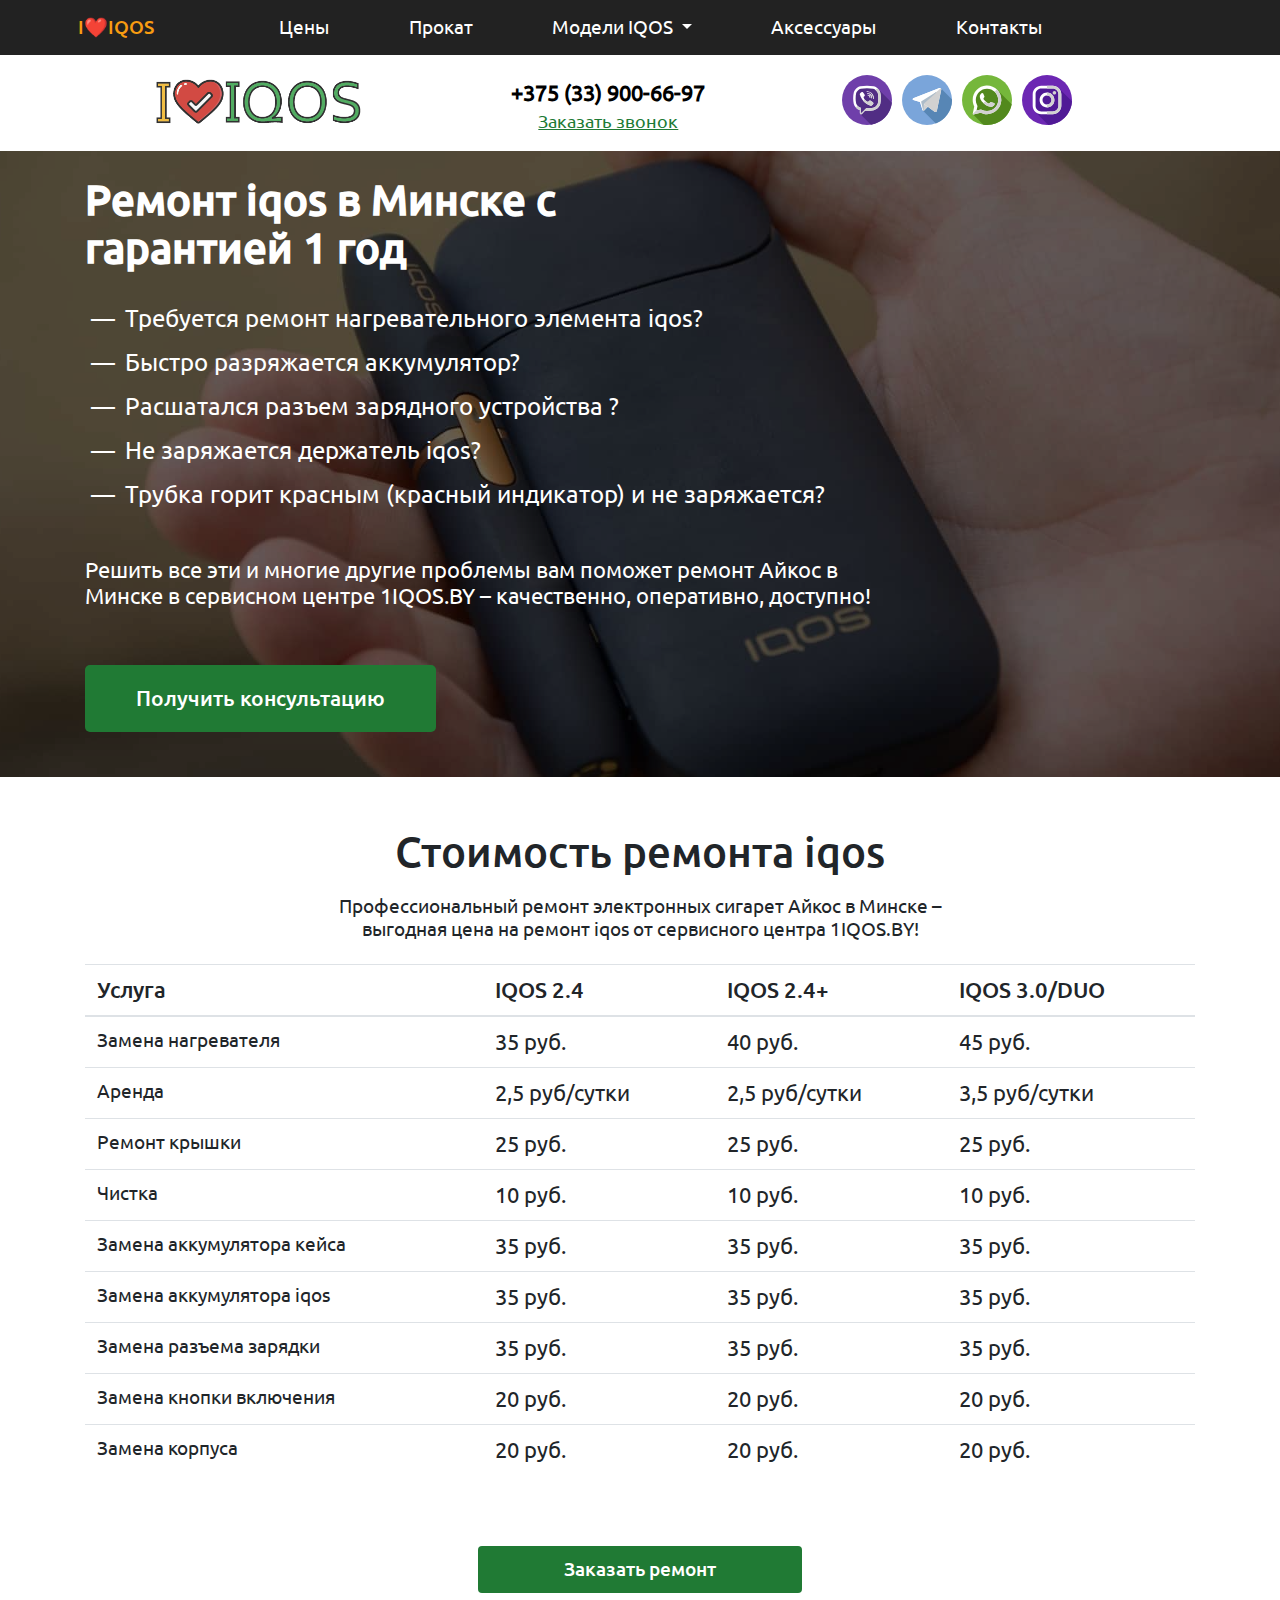
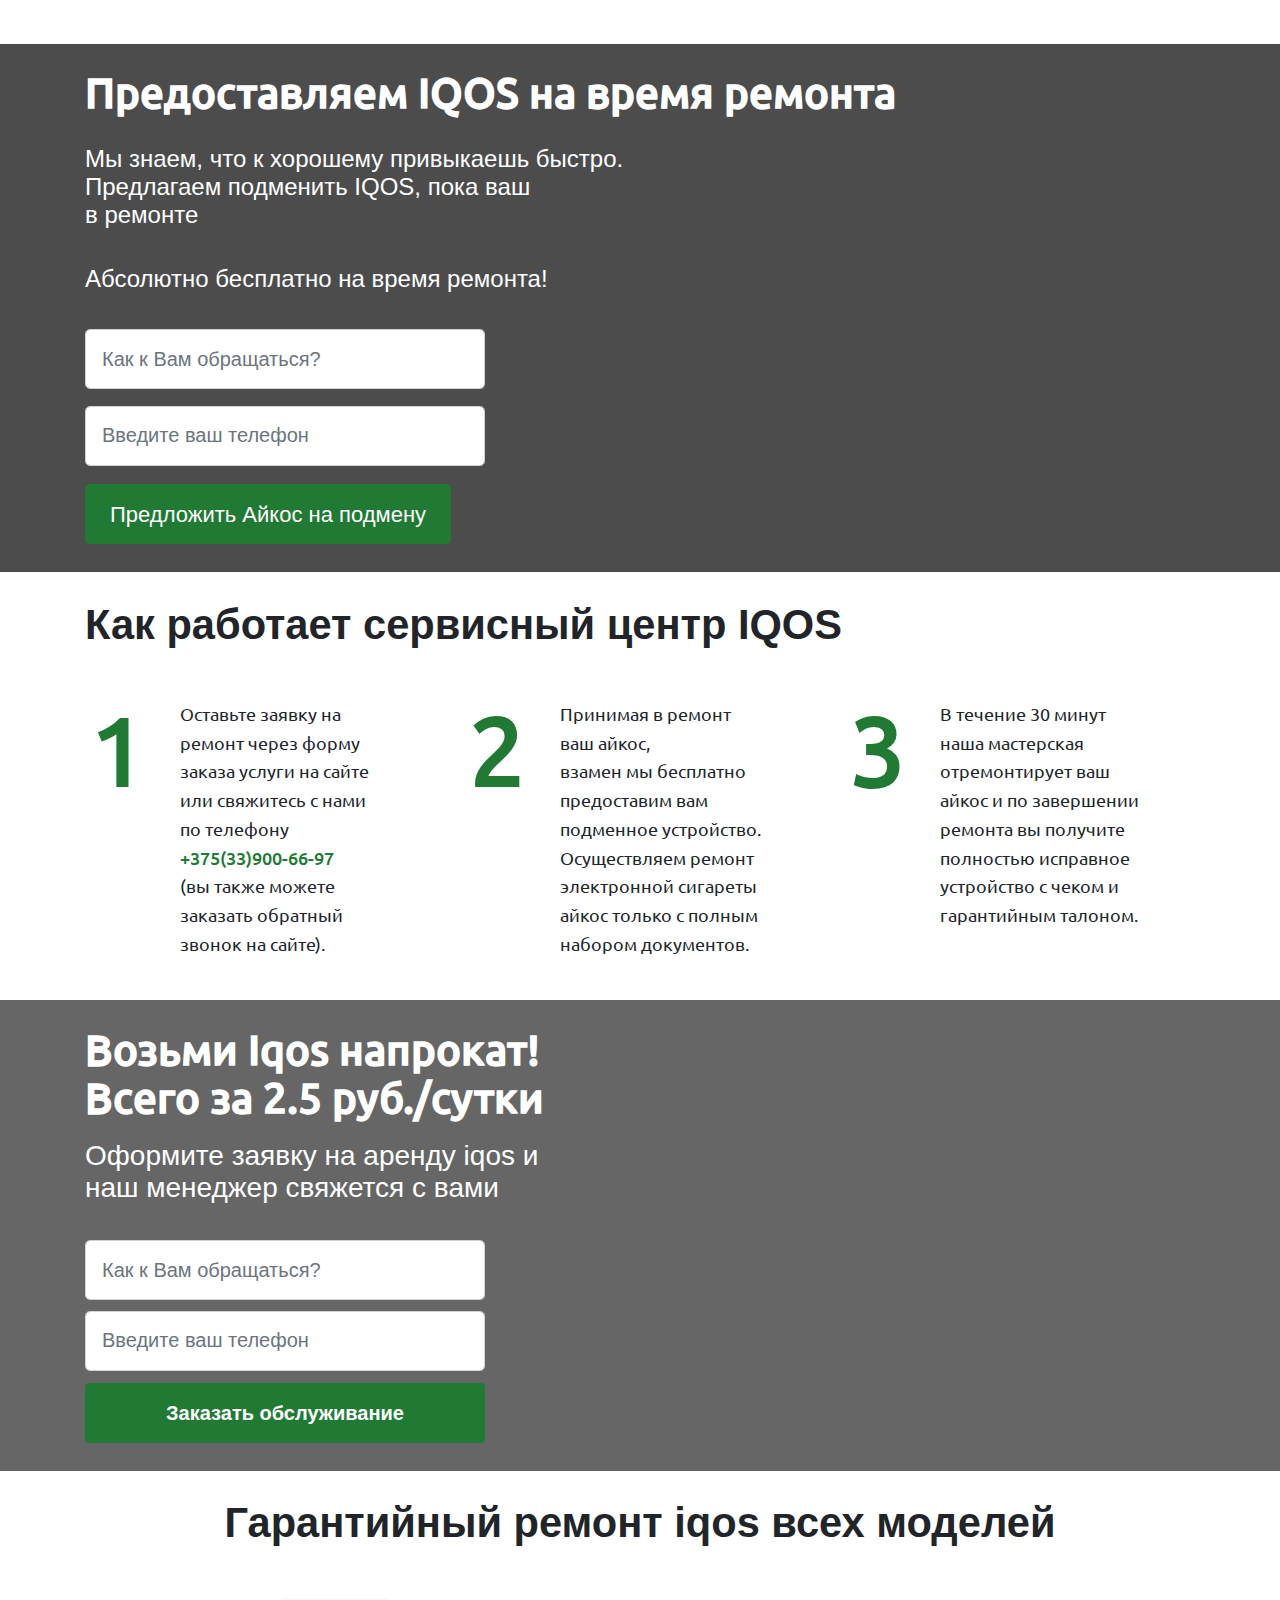
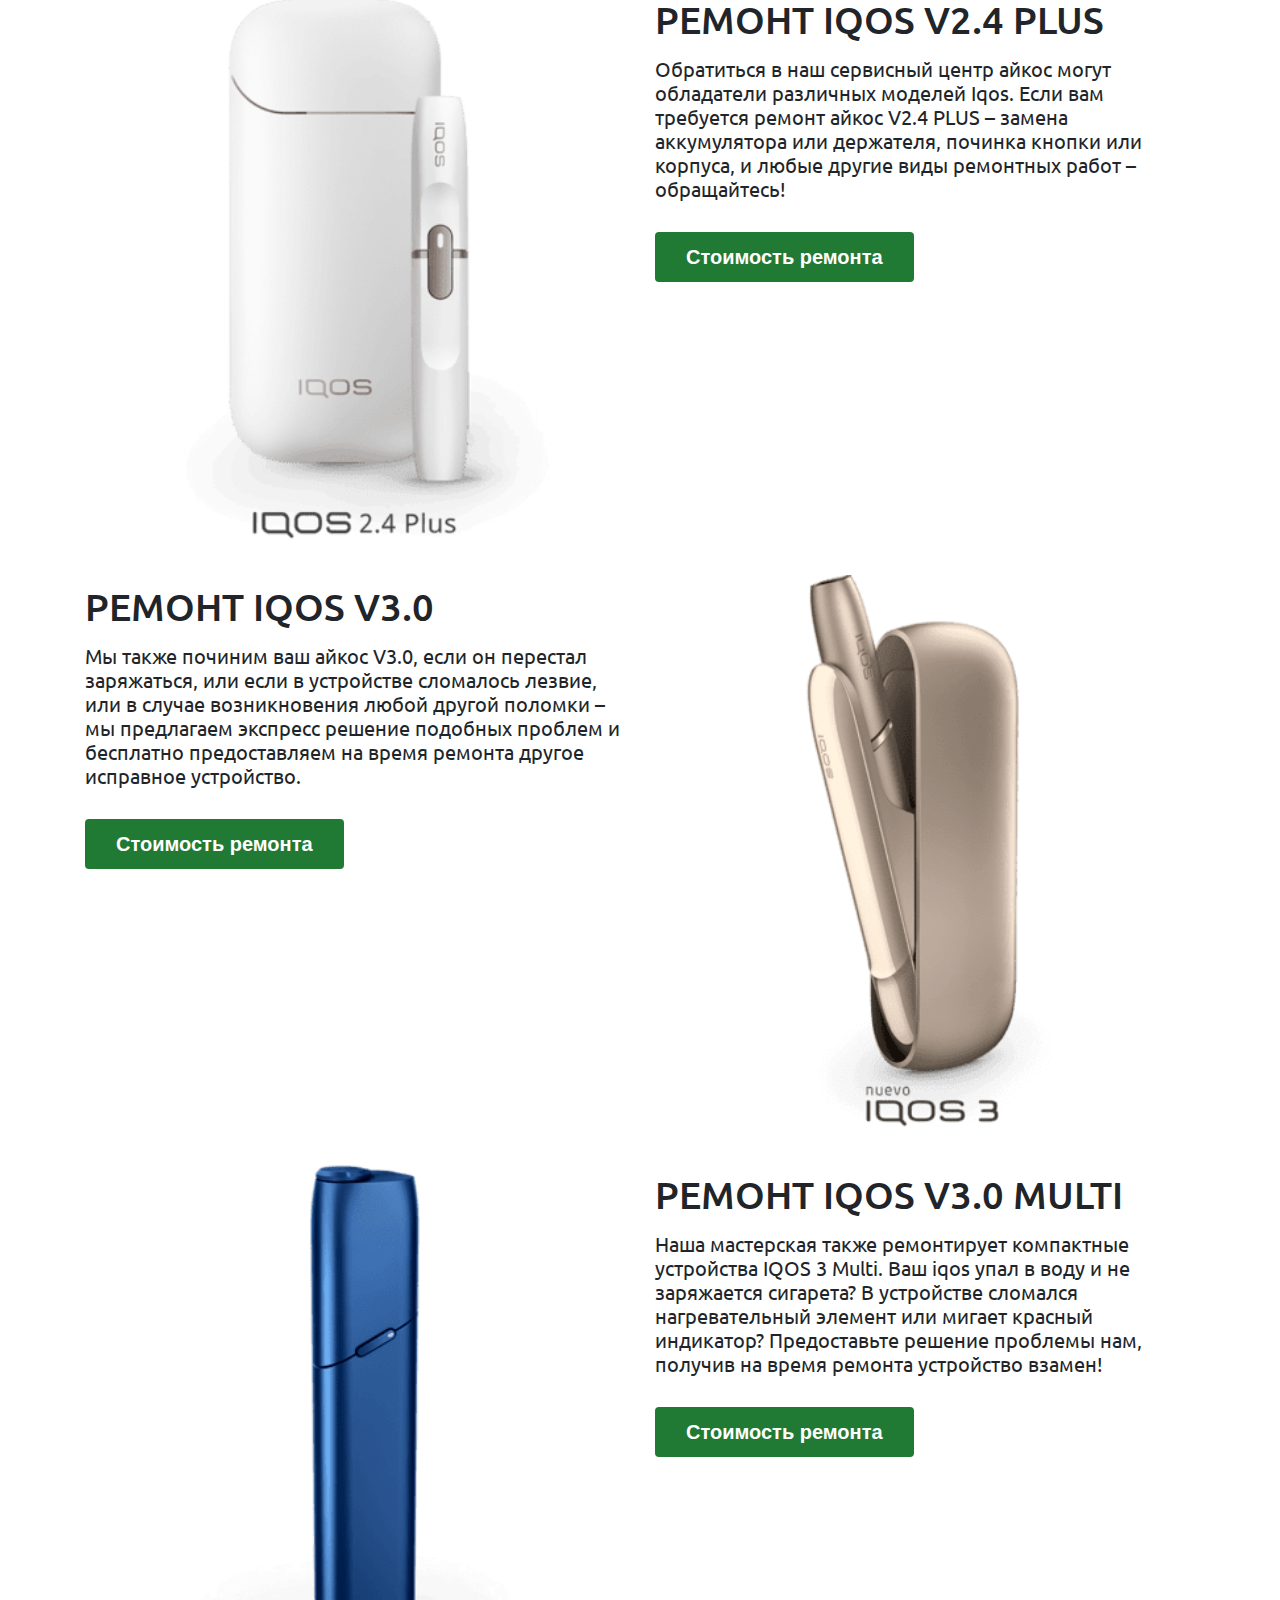
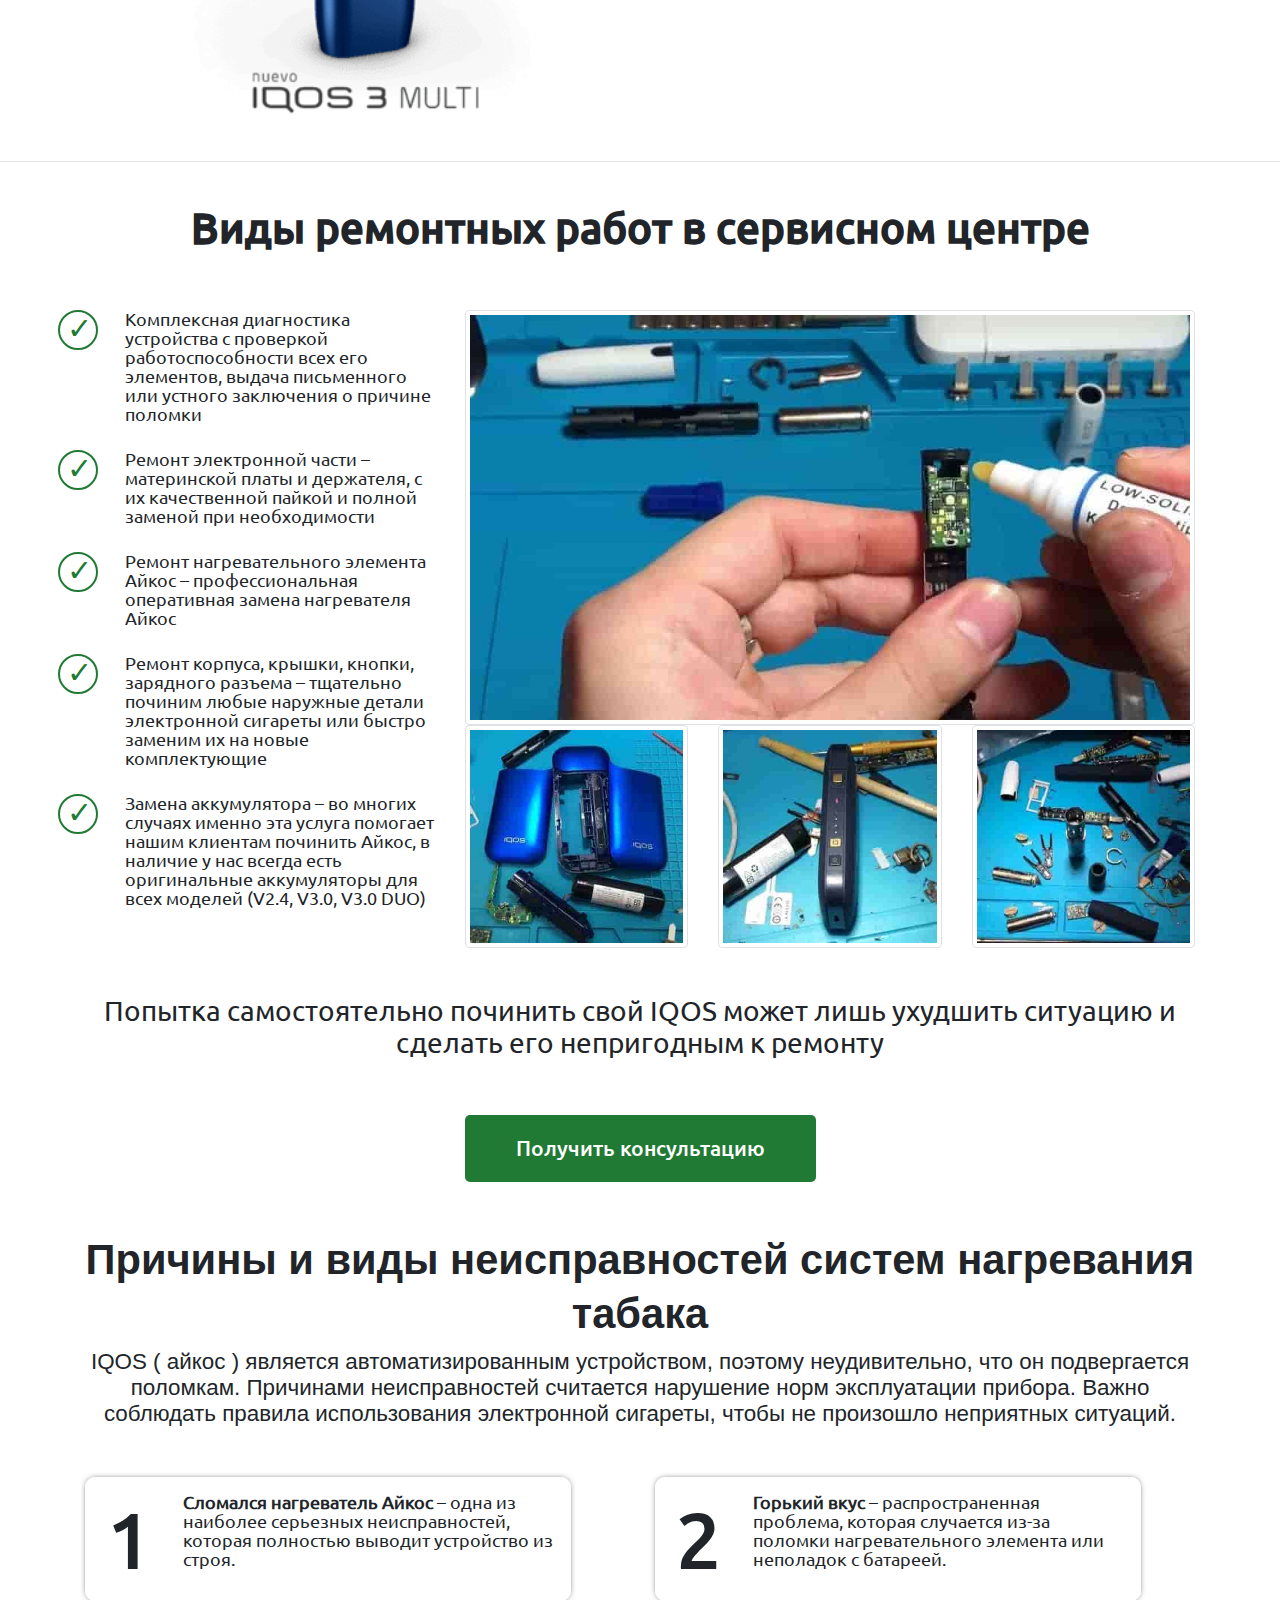
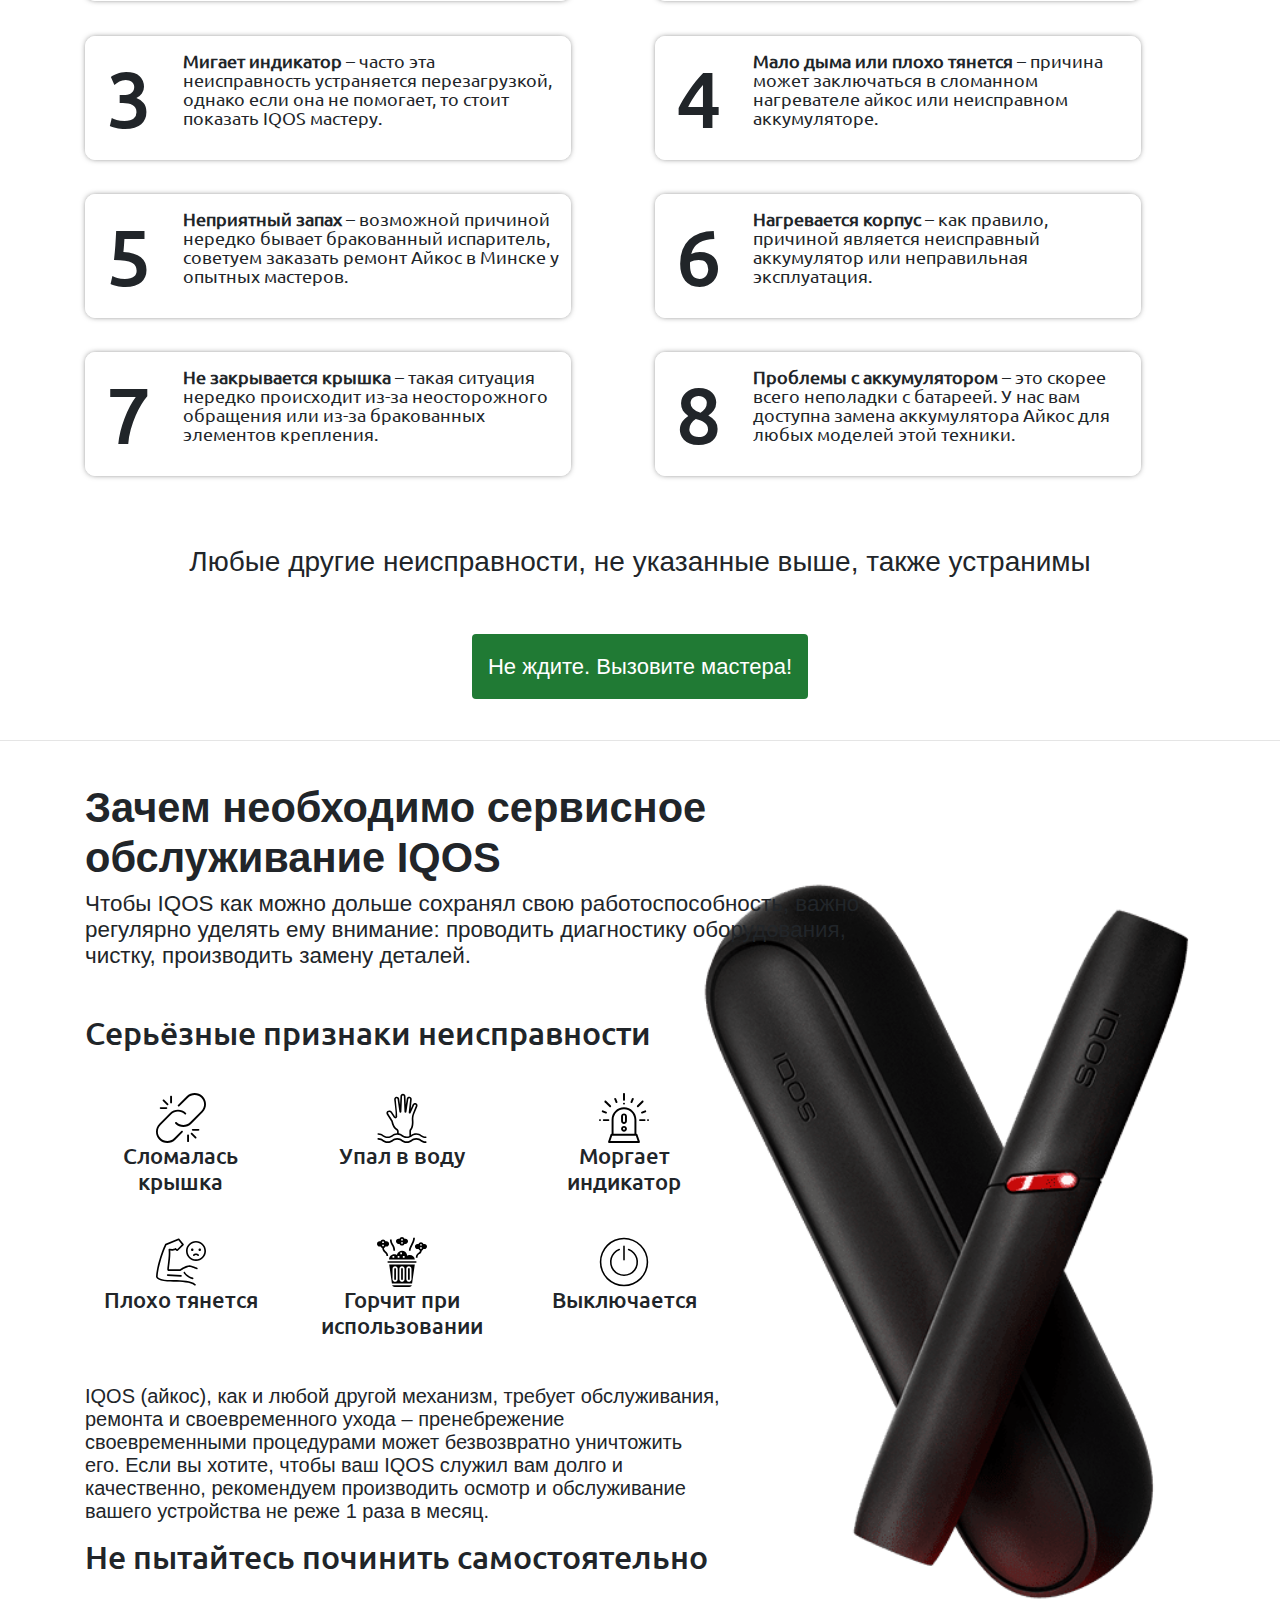
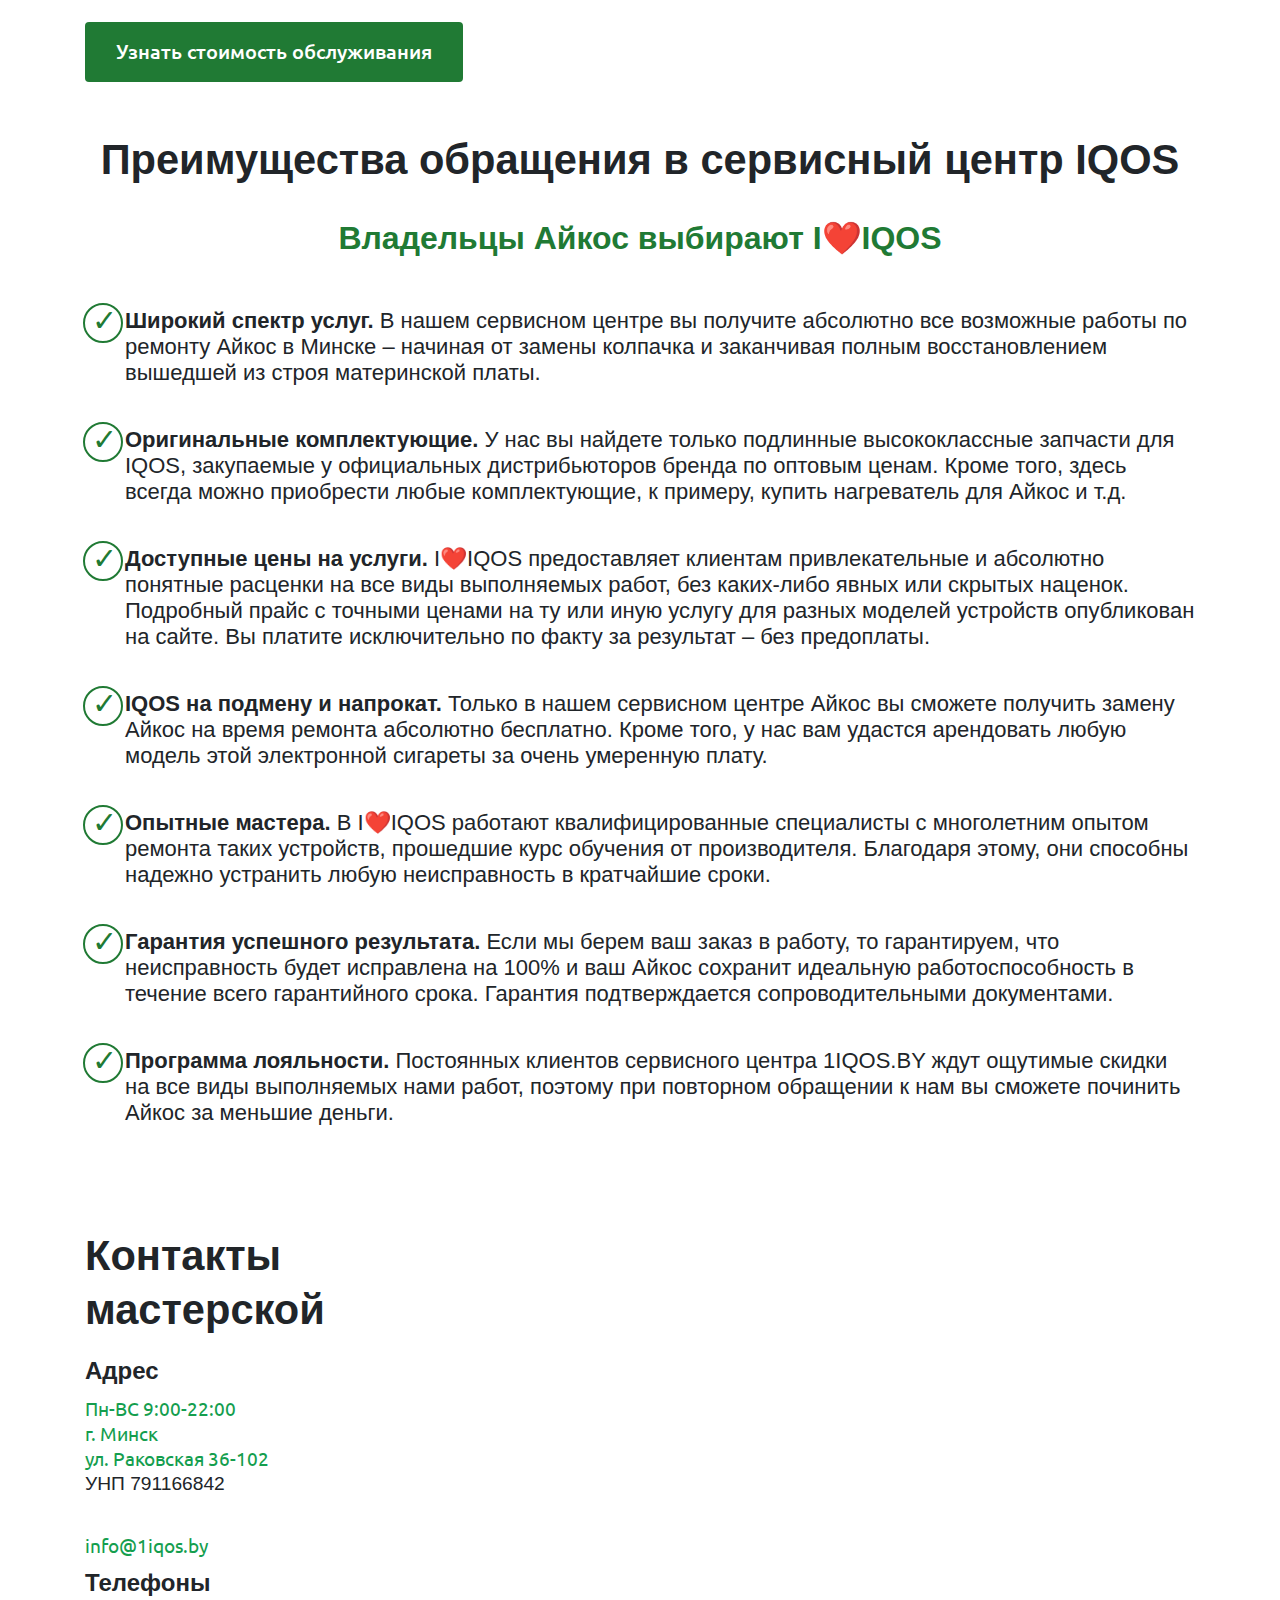
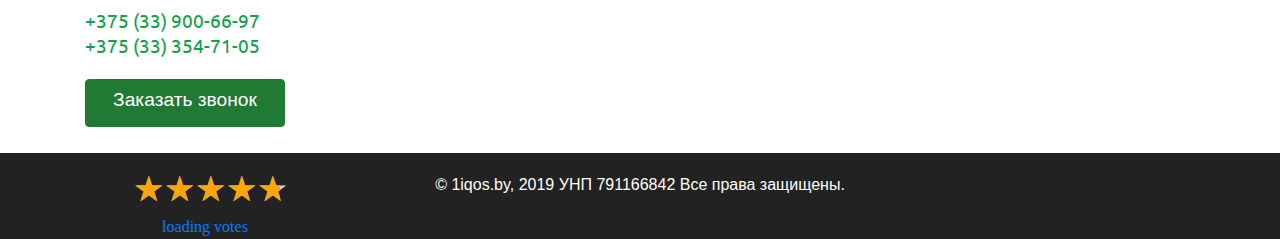
<file: index.html>
<!DOCTYPE html>
<html lang="ru">
    <head>
        
        <meta charset="UTF-8">
        <meta name="viewport" content="width=device-width, initial-scale=1, shrink-to-fit=no"/>
        <link rel="shortcut icon" href="img/favicon.png" type="image/x-icon"/>
        <title>Ремонт IQOS в Минске | Гарантия на ремонт Айкос — 1 год</title>
        <meta name="description" content="Ремонт айкос за 30 минут. Не знаете что делать если сломался iqos и не заряжается, нужен ремонт нагревательного элемента? Официальный сервисный центр 1IQOS.BY оказывает услуги ремонта IQOS в Минске. Выдаём исправное устройство на время ремонта."/>
        <meta name="keywords" content="Ремонт iqos"/>
        <meta name="robots" content="index, follow"/>
        <link rel="canonical" href="https://1iqos.by">
        <!--  Open Graph Generated: a.pr-cy.ru  -->
        <meta name="og:title" content="Ремонт IQOS в Минске | Гарантия на ремонт Айкос — 1 год"/>
        <meta name="og:description" content="Ремонт айкос за 30 минут. Не знаете что делать если сломался iqos и не заряжается, нужен ремонт нагревательного элемента? Официальный сервисный центр 1IQOS.BY оказывает услуги ремонта IQOS в Минске. Выдаём исправное устройство на время ремонта."/>
        <meta name="og:url" content="https://1iqos.by"/>
        <meta name="og:site_name" content="1iqos">
        <meta name="og:locale" content="ru_RU">
        <meta name="og:type" content="website">
        <meta name="og:image" content="img/Logo-colored.png">
        <meta http-equiv="Cache-Control" content="max-age=31557600, must-revalidate"/>
<!-- Google Tag Manager -->
<!-- <script>(function(w,d,s,l,i){w[l]=w[l]||[];w[l].push({'gtm.start':
        new Date().getTime(),event:'gtm.js'});var f=d.getElementsByTagName(s)[0],
        j=d.createElement(s),dl=l!='dataLayer'?'&l='+l:'';j.async=true;j.src=
        'https://www.googletagmanager.com/gtm.js?id='+i+dl;f.parentNode.insertBefore(j,f);
        })(window,document,'script','dataLayer','GTM-THZL4MS');</script> -->
        <!-- End Google Tag Manager -->
<!-- Разметка JSON-LD, созданная Мастером разметки структурированных данных Google. -->
<script type="application/ld+json">
    {
        "@context" : "http://schema.org",
        "@type" : "LocalBusiness",
        "image" : "https://1iqos.by/img/logo.png",
        "name" : "I❤️IQOS",
        "telephone" : "+375 (33) 900-66-97",
        "priceRange" : "$5 - $20",
        "address": {
            "@type": "PostalAddress",
            "addressLocality": "Minsk",
            "addressRegion": "BY",
            "streetAddress": "Rakovkaya street 36"
          },
        "openingHours" : ["Mo-Th 08:00-22:00", "Fr-Su 08:00-21:30"],
        "aggregateRating" : {
            "@type" : "AggregateRating",
            "ratingValue" : "4.9",
            "ratingCount": 29,
            "itemReviewed": {
                "@type": "LocalBusiness",
                "image" : "https://1iqos.by/img/logo.png",
                "name" : "I❤️IQOS",
                "address": {
                    "@type": "PostalAddress",
                    "addressLocality": "Minsk",
                    "addressRegion": "BY",
                    "streetAddress": "Rakovkaya street 36"
                },
                "priceRange" : "$5 - $20",
                "telephone" : "+375 (33) 900-66-97"}
                }
  }
    </script>
</head>
<body>
    <header>
        <nav class="navbar navbar-expand-lg site-header fixed-top">
        <a class="navbar-brand" href="https://1iqos.by">I❤️IQOS</a>
        <button class="navbar-toggler  custom-toggler" type="button" data-toggle="collapse" data-target="#navbarNavDropdown" aria-controls="navbarNavDropdown" aria-expanded="false" aria-label="Toggle navigation">
            <span class="navbar-toggler-icon"></span>
        </button>
        <div class="collapse navbar-collapse" id="navbarNavDropdown">
            <ul class="navbar-nav">
            <li class="nav-item">
                <a class="nav-link" href="https://1iqos.by/#prices">Цены</a>
                </li>
                <li class="nav-item">
                <a class="nav-link" href="https://1iqos.by/arenda-iqos">Прокат</a>
                </li>
            <li class="nav-item dropdown">
                <a class="nav-link dropdown-toggle" href="" id="navbarDropdownMenuLink" role="button" data-toggle="dropdown" aria-haspopup="true" aria-expanded="false">
                    Модели IQOS
                </a>
                <div class="dropdown-menu" aria-labelledby="navbarDropdownMenuLink">
                    <a class="dropdown-item" href="https://1iqos.by/iqos-2-4-plus">IQOS 2.4 PLUS</a>
                    <a class="dropdown-item" href="https://1iqos.by/iqos-3">IQOS 3.0 DUO.0</a>
                    <a class="dropdown-item" href="https://1iqos.by/iqos-3-duo">IQOS 3.0 DUO</a>
                    <!-- <a class="dropdown-item" href="https://1iqos.by/iqos3.0">IQOS 3.0 MULTY</a> -->
                </div>
                </li>
            <li class="nav-item">   
                <a class="nav-link " href="https://1iqos.by/accessories">Аксессуары</a>
            </li>
            <li class="nav-item">
                <a class="nav-link" href="https://1iqos.by/#contacts">Контакты</a>
            </li>

            </ul>
        </div>
        </nav>
        <div class="second-header shadow">
            <div class="container">
                <div class="row">
                    <div class="col-lg-4 сol-md-4 col-sm-12" id="project_name">
                        <div class="row">
                            <div class="col-lg-12 сol-md-12 col-sm-12 text-center">
                                <a href="https://1iqos.by/" class="service_name"><img src="img/Logo-colored.png" alt="Логотип IloveIQOS"></a>
                            </div>
                        </div>
                    </div>
                    <div class="col-lg-8 сol-md-8 col-sm-12 text-center" id="header-contacts">
                        <div class="row">
                            <div class="col-lg-5 сol-md-5 col-sm-12"> 
                                <div class="phone-number">
                                    <a href="tel:+375(33)900-66-97" class="phone-num">
                                        
<span >+375 (33) 900-66-97</span>
                                    </a>
                                </div>
                                <div class="phone-us-text">
                                    <a class="phone-custom" onclick="setModalTitle(0)" data-toggle="modal" data-target="#callbackModal" type="getModal">
                                        
<span>Заказать звонок</span>
                                    </a> 
                            </div>

                        </div>
                        <div  class="col-lg-6 сol-md-6 col-sm-12">
                                <div class="row">
                                <div class="socials">
                                    <a href="tel:+375(33)900-66-97"><img src="img/social/viber.svg" alt="контактный номер viber"/></a>
                                    <a href="https://t.me/ozoar"><img src="img/social/telegram.svg" alt="контактный номер telegram"/></a>
                                    <a href="viber://add?number=375333547105"><img src="img/social/whatsapp.svg" alt="контактный номер whatsapp"/></a>
                                    <a href="tel:+375(33)900-66-97"><img src="img/social/instagram.svg" alt="контактный номер instagram"/></a>
                                </div>
                            </div>
                            </div>
                     </div>         
                    </div>
                </div>
            </div>
        </div>
</header>
<section id="about">
    <div class="overlay">
    <div class="wrap">
    <div class="about-project">
        <div class="container">
            <div class="row">
                <div class="col-lg-8 сol-md-8 col-sm-12">
                    <h1  class="title about-title">
                            Ремонт iqos в Минске с <br> гарантией 1 год
                    </h1>
                </div>
            </div>
                
            <div class="row">
                <div class="col-lg-9 сol-md-9 col-sm-12">
                    <ul class="about-project-ul">
                        <li>
                            <p>Требуется ремонт нагревательного элемента iqos?</p>
                        </li>
                        <li>
                            <p>Быстро разряжается аккумулятор?</p>
                        </li>
                        <li>
                            <p>Расшатался разъем зарядного устройства ?</p>
                        </li>
                        <li>
                            <p>Не заряжается держатель iqos?</p>
                        </li>
                        <li>
                            <p>Трубка горит красным (красный индикатор) и не заряжается?</p>
                        </li>
                    </ul>
                    <p class="description">Решить все эти и многие другие проблемы вам поможет ремонт Айкос в Минске в сервисном центре 1IQOS.BY – качественно, оперативно, доступно!</p>
                    <div class="about-project-btn">
                    <button onclick="setModalTitle(2)" type="getModal" class="btn btn-custom" data-toggle="modal" data-target="#callbackModal">
                            Получить консультацию
                    </button>
                </div>
                </div>
            </div>
        </div>
    </div>  
    </div>
</div>      

</section>
<section class="prices" id="prices">
    <div class="prices">
        <div class="container">    
            <h2 class="title text-center">
                Стоимость ремонта iqos
            </h2>
            <p class="description">Профессиональный ремонт электронных сигарет Айкос в Минске – выгодная цена на ремонт iqos от сервисного центра 1IQOS.BY!</p>   
            <table class="table table-hover">
                <thead>
                <tr>
                    <th class="column" scope="col">Услуга</th>
                    <th class="column" scope="col">IQOS 2.4</th>
                    <th class="column" scope="col">IQOS 2.4+</th>
                    <th class="column" scope="col">IQOS 3.0/DUO</th>
                </tr>
                </thead>
                <tbody>
                <tr>
                    <th>Замена нагревателя</th>
                    <td>35 руб.</td>
                    <td>40 руб.</td>
                    <td>45 руб.</td>
                </tr>
                <tr>
                    <th>Аренда</th>
                    <td>2,5 руб/сутки</td>
                    <td>2,5 руб/сутки</td>
                    <td>3,5 руб/сутки</td>
                </tr>
                <tr>
                    <th>Ремонт крышки</th>
                    <td>25 руб.</td>
                    <td>25 руб.</td>
                    <td>25 руб.</td>
                </tr>
                <tr>
                    <th>Чистка</th>
                    <td>10 руб.</td>
                    <td>10 руб.</td>
                    <td>10 руб.</td>
                </tr>
                <tr>
                    <th>Замена аккумулятора кейса</th>
                    <td>35 руб.</td>
                    <td>35 руб.</td>
                    <td>35 руб.</td>
                </tr>
                <tr>
                    <th>Замена аккумулятора iqos</th>
                    <td>35 руб.</td>
                    <td>35 руб.</td>
                    <td>35 руб.</td>
                </tr>
                <tr>
                    <th>Замена разъема зарядки</th>
                    <td>35 руб.</td>
                    <td>35 руб.</td>
                    <td>35 руб.</td>
                </tr>
                <tr>
                    <th>Замена кнопки включения</th>
                    <td>20 руб.</td>
                    <td>20 руб.</td>
                    <td>20 руб.</td>
                </tr>
                <tr>
                    <th>Замена корпуса</th>
                    <td>20 руб.</td>
                    <td>20 руб.</td>
                    <td>20 руб.</td>
                </tr>
                </tbody>
            </table>
            <div class="col-lg-12 col-md-12 col-sm-12 text-center btn-block">
                <button onclick="setModalTitle(1)" type="getModal" class="btn btn-custom" data-toggle="modal" data-target="#callbackModal">
                    Заказать ремонт
                </button>
            </div>
        </div>
    </div>
</section>
<section id="takein">
    <div class="overlay">
<div class="wrap">    
<div class="takein-iqos">
        <div class="container">
            <div class="row">
                <div class="col-lg-9 сol-md-9 col-sm-12">
                    <h2 class="title about-title">
                            Предоставляем IQOS на время ремонта
                    </h2>
                </div>
            </div>
            <div class="row">
                <div class="col-lg-9 сol-md-9 col-sm-12">
                    <p>Мы знаем, что к хорошему привыкаешь быстро.<br/> 
                        Предлагаем подменить IQOS, пока ваш<br/>
                        в ремонте
                    </p>
                    <p>Абсолютно бесплатно на время ремонта!</p>
                    <form class="name-form" >
                        <input type="hidden" name="project_name" value="1iqos.by">
                        <input type="hidden" name="admin_email" value="gryazi.net@tut.by">
                        <input type="hidden" name="form_subject" value="Главная - Стоимости">
                                        <!-- END Hidden Required Fields -->
                        <input class="form-control form-control-lg"  type="text" name="Name" placeholder="Как к Вам обращаться?"  required id="first_name" name="first_name">    
                        <input class="form-control form-control-lg"  type="tel"name="Phone"  name="phone" required placeholder="Введите ваш телефон">
                        <div class="takein-btn">
                        <button class="btn btn-custom">
                            Предложить Айкос на подмену
                        </button>
                    </div>
                </form>
            </div>   
            
        </div>
    </div>
</div>        
</div>
</div>
</section>
<section id="howit">
    <div class="wrap">
    <div class="howit-service">
        <div class="container">
            <div class="row">
                <div class="col-lg-12 сol-md-12 col-sm-12 text-left">
                    <h2 class="title">
                            Как работает сервисный центр IQOS
                    </h2>
                </div>
                    
            </div>
            <div class="row">
                <div class="col-lg-1 col-md-1 col-sm-1 howit-number">
                    <p>1</p>
                </div>
                <div class="col-lg-3 col-md-3 col-sm-12">
                    <p class="howit-text">
                        Оставьте заявку на ремонт через форму заказа услуги на сайте или свяжитесь с нами по телефону<br><a href="tel:+375(33)900-66-97">+375(33)900-66-97</a><br/> (вы также можете заказать обратный звонок на сайте).    
                    </p>
                </div>
                <div class="col-lg-1 col-md-1 col-sm-1 howit-number">
                    <p>2</p>                 
                </div>
                <div class="col-lg-3 col-md-3 col-sm-12">
                    <p class="howit-text">
                        Принимая в ремонт ваш айкос,<br> взамен мы бесплатно предоставим вам подменное устройство. Осуществляем ремонт электронной сигареты айкос только с полным набором документов.
                    </p>
                </div>
                <div class="col-lg-1 col-md-1 col-sm-1 howit-number">
                    <p>3</p>                 
                </div>
                <div class="col-lg-3 col-md-3 col-sm-12">
                    <p class="howit-text">
                        В течение 30 минут наша мастерская отремонтирует ваш айкос и по завершении ремонта вы получите полностью исправное устройство с чеком и гарантийным талоном.
                    </p>
                </div>
            </div>
        </div>
    </div>
    </div>
</section>

<section id="gift">
    <div class="overlay">
    <div class="wrap">
        <div class="gift-iqos">
            <div class="container">
                <div class="row">
                        <div class="col-lg-12 сol-md-12 col-sm-12 text-left">
                            <h2 class="title">Возьми Iqos напрокат!<br> Всего за 2.5 руб./сутки</h2>
                        </div>
                    </div>   
                <div class="row">
                    <div class="col-lg-6 сol-md-6 col-sm-12">
                        <p>
                            Оформите заявку на аренду iqos 
                            и<br>наш менеджер свяжется с вами
                        </p>

                        <form class="name-form" >
                            <input type="hidden" name="project_name" value="1iqos.by">
                            <input type="hidden" name="admin_email" value="gryazi.net@tut.by">
                            <input type="hidden" name="form_subject" value="Главная - Стоимости">
                            <!-- END Hidden Required Fields -->
                                <div class="col-12 text-center inputs">
                                <input class="form-control form-control-lg" type="text" name="Name" placeholder="Как к Вам обращаться?"  required id="first_name" name="first_name">    
                                <input class="form-control form-control-lg"  type="tel"name="Phone"  name="phone" required placeholder="Введите ваш телефон">
                                </div>
                                <div class="takein-btn">
                                <button class="btn btn-custom getModal">
                                    Заказать обслуживание
                                </button>
                        </div>
                    </form>
                    </div>
                </div>
            </div>
        </div>        
    </div>
    </div>
</section>  
<section id="products">
        <div class="wrap">
        <div class="product-service">
            <div class="container">
                <div class="row">
                    <div class="col-lg-12 сol-md-12 col-sm-12 text-center">
                        <h2 class="title">
                                Гарантийный ремонт iqos всех моделей
                        </h2>
                    </div>
                </div>
                <div class="row">
                    <div class="col-lg-6 col-md-6 col-sm-12">
                        <img class="img" src="img/iqos2.4plus.png" alt="ремонт IQOS 2.4 PLUS фотография модели"/>
                    </div>
                    <div class="col-lg-6 col-md-6 col-sm-12 item-text">
                        <p class="iqos-title"> Ремонт Iqos V2.4 PLUS</p>
                        <p class="description__model">Обратиться в наш сервисный центр айкос могут обладатели различных моделей Iqos. Если вам требуется ремонт айкос V2.4 PLUS – замена аккумулятора или держателя, починка кнопки или корпуса, и любые другие виды ремонтных работ – обращайтесь! </p>
                        <div class="product-price-btn">
                                <button type="getModal" onclick="setModalTitle(2)" class="btn btn-custom" data-toggle="modal" data-target="#callbackModal">
                                        Стоимость ремонта 
                        </button>
                        </div>
                    </div>
                </div>
                <div class="row rowall">
                    
                <div class="col-lg-6 col-md-6 col-sm-12 item-text col1">
                    <p class="iqos-title">Ремонт Iqos V3.0</p>
                    <p class="description__model">Мы также починим ваш айкос V3.0, если он перестал заряжаться, или если в устройстве сломалось лезвие, или в случае возникновения любой другой поломки – мы предлагаем экспресс решение подобных проблем и бесплатно предоставляем на время ремонта другое исправное устройство.</p>
                    <div class="product-price-btn">
                            <button type="getModal" onclick="setModalTitle(2)" class="btn btn-custom" data-toggle="modal" data-target="#callbackModal">
                                    Стоимость ремонта 
                    </button>
                    </div>
                </div>
                <div class="col-lg-6 col-md-6 col-sm-12  col2 ">
                        <img class="img" src="img/iqos3.png" alt="IQOS 3.0 фотография модели"/>
                    </div>
                </div>
                <div class="row ">
                        <div class="col-lg-6 col-md-6 col-sm-12 ">
                                <img class="img " src="img/iqos3multi.png" alt="IQOS 3.0 MULTY фотография модели "/>
                            </div>
                            <div class="col-lg-6 col-md-6 col-sm-12 item-text">
                                <p class="iqos-title"> Ремонт Iqos V3.0 MULTI</p>
                                <p class="description__model">Наша мастерская также ремонтирует компактные устройства IQOS 3 Multi. Ваш iqos упал в воду и не заряжается сигарета? В устройстве сломался нагревательный элемент или мигает красный индикатор? Предоставьте решение проблемы нам, получив на время ремонта устройство взамен!</p>
                                <div class="product-price-btn">
                                        <button type="getModal" onclick="setModalTitle(2)" class="btn btn-custom" data-toggle="modal" data-target="#callbackModal">
                                                Стоимость ремонта 
                                </button>
                                </div>
                            </div>
                </div>
            </div>
            </div>
</section>
<hr/>
<section id="breakage">
    <div class="wrap">
<div class="container">
    <div class="row">
            <div class="col-lg-12 сol-md-12 col-sm-12 text-center">
                <h2 class="title">
                        Виды ремонтных работ в сервисном центре
                </h2>
            </div>
        </div>
    <div class="row main-row">
        <div class="col-lg-4 сol-md-4 col-sm-12 text-center">
            <ul class="text-left">
                <li>
                    <p>Комплексная диагностика устройства с проверкой работоспособности всех его элементов, выдача письменного или устного заключения о причине поломки</p>
                </li>
                <li>
                    <p>Ремонт электронной части – материнской платы и держателя, с их качественной пайкой и полной заменой при необходимости</p>
                </li>
                <li>
                    <p>Ремонт нагревательного элемента Айкос – профессиональная оперативная замена нагревателя Айкос </p>
                </li>
                <li>
                    <p>Ремонт корпуса, крышки, кнопки, зарядного разъема – тщательно починим любые наружные детали электронной сигареты или быстро заменим их на новые комплектующие</p>
                </li>
                <li>
                    <p>Замена аккумулятора – во многих случаях именно эта услуга помогает нашим клиентам починить Айкос, в наличие у нас всегда есть оригинальные аккумуляторы для всех моделей (V2.4, V3.0, V3.0 DUO)</p>
                </li>
            </ul>
        </div>
        <div class="images col-lg-8 сol-md-8 col-sm-12">
        <div class="col-lg-12 сol-md-12 col-sm-12">  
            <div class="row">  
                <img class="img img-thumbnail img-normalizer" src="img/maxresdefault0.jpg" alt="Замена нагревательного элемента iqos, ремонт айкос"/>
            </div>
        </div>
        <div class="row">
            <div class="col-lg-4 сol-md-4 col-sm-12">
                <img class="img img-thumbnail" src="img/immersed01.jpg" alt="Чистка компнонентов iqos,  ремонт айкос"/>
            </div>
            <div class="col-lg-4 сol-md-4 col-sm-12">
                <img class="img img-thumbnail" src="img/20180328_0.jpg" alt="Замена корпуса iqos,  ремонт айкос"/>
            </div>
            <div class="col-lg-4 сol-md-4 col-sm-12">
                <img class="img img-thumbnail" src="img/20180320_1.jpg" alt="Замена платы-контроллера iqos,  ремонт айкос"/>
            </div>
        </div>
    </div>
    </div>
    <div class="breakage-notification">
        <div class="row">
            <div class="col-lg-12 col-md-12 col-sm-12 text-center">
                <p>Попытка самостоятельно починить свой IQOS может лишь ухудшить ситуацию и сделать его непригодным к ремонту</p>
            </div>
        </div>
        <div class="row repair-btn">
            <div class="col-lg-12 col-md-12 col-sm-12 text-center">
                <button onclick="setModalTitle(3)" type="getModal" class="btn btn-custom" data-toggle="modal" data-target="#callbackModal">
                    Получить консультацию
                </button>
            </div>
        </div>
    </div>
</div>
</div>
</section>

<section id="faults">
        <div class="wrap">
        <div class="product-service">
            <div class="container">
                    <div class="row">
                    <div class="col-lg-12 сol-md-12 col-sm-12 text-center">
                        <h2 class="title">
                                Причины и виды неисправностей систем нагревания табака
                        </h2>
                    </div>
                    </div>
                    <div class="row">
                        <div class="col-lg-12 сol-md-12 col-sm-12 text-center">
                            <p class="about">
                                IQOS ( айкос ) является автоматизированным устройством, поэтому неудивительно, что он подвергается поломкам. Причинами неисправностей считается нарушение норм эксплуатации прибора. Важно соблюдать правила использования электронной сигареты, чтобы не произошло неприятных ситуаций.
                            </p>
                        </div>
                    </div>
                    
                <div class="row">
                    <div class="col-lg-6 col-sm-12 reason-wrapper">
                    <div class="reason-inner">
                        <div class="reason-number">
                            <p>1</p>
                        </div>
                        <div class="reason-text">
                            <p><b>Сломался нагреватель Айкос</b> – одна из наиболее серьезных неисправностей, которая полностью выводит устройство из строя.</p>
                        </div>
                    </div>
                    </div>
                    <div class="col-lg-6 col-sm-12 reason-wrapper">
                        <div class="reason-inner">
                            <div class="reason-number">
                                <p>2</p>
                            </div>
                            <div class="reason-text">
                                <p><b>Горький вкус</b> – распространенная проблема, которая случается из-за поломки нагревательного элемента или неполадок с батареей.</p>
                            </div>
                        </div>
                    </div>
                </div>
                <div class="row">
                    <div class="col-lg-6 col-sm-12 reason-wrapper">
                    <div class="reason-inner">
                        <div class="reason-number">
                            <p>3</p>
                        </div>
                        <div class="reason-text">
                                <p><b>Мигает индикатор</b> – часто эта неисправность устраняется перезагрузкой, однако если она не помогает, то стоит показать IQOS мастеру.</p>

                        </div>
                    </div>
                    </div>
                    <div class="col-lg-6 col-sm-12 reason-wrapper">
                        <div class="reason-inner">
                            <div class="reason-number">
                                <p>4</p>
                            </div>
                            <div class="reason-text">
                                <p><b>Мало дыма или плохо тянется</b> – причина может заключаться в сломанном нагревателе айкос или неисправном аккумуляторе.</p>
                            </div>
                        </div>
                        </div>
                    </div>
                    <div class="row">
                        <div class="col-lg-6 col-sm-12 reason-wrapper">
                            <div class="reason-inner">
                                <div class="reason-number">
                                    <p>5</p>
                                </div>

                                <div class="reason-text">
                                        <p><b>Неприятный запах</b> – возможной причиной нередко бывает бракованный испаритель, советуем заказать ремонт Айкос в Минске у опытных мастеров.</p>

                                </div>
                            </div>
                            </div>
                        <div class="col-lg-6 col-sm-12 reason-wrapper">
                            <div class="reason-inner">
                                <div class="reason-number">
                                    <p>6</p>
                                </div>
                                <div class="reason-text">
                                    <p><b>Нагревается корпус</b> – как правило, причиной является неисправный аккумулятор или неправильная эксплуатация.</p>
                                </div>
                            </div>
                            </div>
                        </div>
                        <div class="row">
                            <div class="col-lg-6 col-sm-12 reason-wrapper">
                                <div class="reason-inner">
                                    <div class="reason-number">
                                        <p>7</p>
                                    </div>
                                    <div class="reason-text">
                                        <p><b>Не закрывается крышка</b> – такая ситуация нередко происходит из-за неосторожного обращения или из-за бракованных элементов крепления.</p>
                                    </div>
                                </div>
                                </div>
                                <div class="col-lg-6 col-sm-12 reason-wrapper">
                                    <div class="reason-inner">
                                        <div class="reason-number">
                                            <p>8</p>
                                        </div>
                                        <div class="reason-text">
                                                <p><b>Проблемы с аккумулятором</b> – это скорее всего неполадки с батареей. У нас вам доступна замена аккумулятора Айкос для любых моделей этой техники.
</p>
                                        </div>
                                    </div>
                                </div>
                        </div>

        <div class="repair-notification">
            <div class="container">
            <div class="row">
                <div class="col-lg-12 col-md-12 col-sm-12 text-center" style=" padding-left: 0 !important; padding-right: 0 !important;">
                    <p>Любые другие неисправности, не указанные выше, также устранимы</p>

                </div>
            </div>
            <div class="row repair-btn">
                <div class="col-lg-12 col-md-12 col-sm-12 text-center">
                    <button  onclick="setModalTitle(0)" type="getModal" class="btn btn-custom" data-toggle="modal" data-target="#callbackModal">
                       Не ждите. Вызовите мастера!
                    </button>
                </div>
            </div>
        </div>
    </div>
</div>
</div>
</div>
</section>
<hr/>
<section id="maintenance">  
        <div class="wrap">
    <div class="container">
            <div class="row">

                <div class="col-lg-9 col-md-9 col-sm-12">
                <h2 class="title">
                    Зачем необходимо сервисное обслуживание IQOS
                </h2>
                <p class="description">
                    Чтобы IQOS как можно дольше сохранял свою работоспособность, важно регулярно уделять ему внимание: проводить диагностику оборудования, чистку, производить замену деталей.
                </p>
                
                <div class="content"> 
                    <p class="serious-breakage">
                        Серьёзные признаки неисправности 
                    </p>
                </div>
                </div>
                    <div class="col-lg-7 col-md-7 col-sm-12">
                        <div class="row second-row text-center">
                            <div class="col-lg-4 col-md-4 col-sm-12">
                                <div class="evidence-img">
                                    <img src="img/broken.svg" alt="Ремонт крышки iqos"/>
                                </div>
                                <p class="evidence-name">
                                    Сломалась крышка
                                </p>
                            </div>
                            <div class="col-lg-4 col-md-4 col-sm-12">
                                <div class="evidence-img">
                                    <img src="img/drowning.svg" alt="Ремонт айкос после утопления"/>
                                </div>
                                <p class="evidence-name">
                                    Упал в воду
                                </p>
                            </div>
                            <div class="col-lg-4 col-md-4 col-sm-12">
                                <div class="evidence-img">
                                    <img src="img/blink.svg" alt="Моргает лампочка на айкос"/>
                                </div>
                                <p class="evidence-name">
                                    Моргает индикатор
                                </p>
                            </div>
                        </div>
                        <div class="row text-center second-row">
                            <div class="col-lg-4 col-md-4 col-sm-12">
                                <div class="evidence-img">
                                    <img src="img/weak.svg" alt="айкос плохо тянется"/>
                                </div>
                                <p class="evidence-name">
                                    Плохо тянется
                                </p>
                            </div>
                            <div class="col-lg-4 col-md-4 col-sm-12">
                                <div class="evidence-img">
                                    <img src="img/bad-smell.svg" alt="горчит айкос, горечь iqos"/>
                                </div>
                                <p class="evidence-name">
                                    Горчит при использовании
                                </p>
                            </div>
                            <div class="col-lg-4 col-md-4 col-sm-12">
                                <div class="evidence-img">
                                    <img src="img/turnoff.svg" alt="не включается не работает айкос"/>
                                </div>
                                <p class="evidence-name">
                                    Выключается
                                </p>
                            </div>
                        </div>
                    </div>
                    <div class="col-lg-7 col-md-7 col-sm-12">
                    <p class="maintenance-text"> 
                            IQOS (айкос), как и любой другой механизм, требует обслуживания, ремонта и своевременного ухода – пренебрежение своевременными процедурами может безвозвратно уничтожить его. Если вы хотите, чтобы ваш IQOS служил вам долго и качественно, рекомендуем производить осмотр и обслуживание вашего устройства не реже 1 раза в месяц.
                        </p>
                    <p class="serious-breakage">
                        Не пытайтесь починить самостоятельно
                    </p>
                    <div class="maintenance-btn">
                        <button onclick="setModalTitle(2)" type="getModal" class="btn btn-custom" data-toggle="modal" data-target="#callbackModal">
                            Узнать стоимость обслуживания
                         </button>
                        </div>
                    </div> 
                </div> 
            </div>    
            </div>
</section>

<section id="advantages">
    <div class="wrap">
<div class="container">
    <div class="row">
        <div class="col-lg-12 сol-md-12 col-sm-12 text-center">
            <h2 class="title">Преимущества обращения в сервисный центр IQOS</h2>       
        </div>
    </div>
<div class="row">
    <div class="col-lg-12 сol-md-12 col-sm-12 text-center">
        <p class="adv-title right">Владельцы Айкос выбирают I❤️IQOS </p>
        <ul class="adv-right-ul text-left">
                <li>
                    <p><span>Широкий спектр услуг.</span> В нашем сервисном центре вы получите абсолютно все возможные работы по ремонту Айкос в Минске – начиная от замены колпачка и заканчивая полным восстановлением вышедшей из строя материнской платы.</p>
                </li>
                <li>
                    <p><span>Оригинальные комплектующие.</span> У нас вы найдете только подлинные высококлассные запчасти для IQOS, закупаемые у официальных дистрибьюторов бренда по оптовым ценам. Кроме того, здесь всегда можно приобрести любые комплектующие, к примеру, купить нагреватель для Айкос и т.д.</p>
                </li>
                <li>
                    <p><span>Доступные цены на услуги. </span>I❤️IQOS предоставляет клиентам привлекательные и абсолютно понятные расценки на все виды выполняемых работ, без каких-либо явных или скрытых наценок. Подробный прайс с точными ценами на ту или иную услугу для разных моделей устройств опубликован на сайте. Вы платите исключительно по факту за результат – без предоплаты.</p>
                </li>
                <li>
                    <p><span>IQOS на подмену и напрокат.</span> Только в нашем сервисном центре Айкос вы сможете получить замену Айкос на время ремонта абсолютно бесплатно. Кроме того, у нас вам удастся арендовать любую модель этой электронной сигареты за очень умеренную плату.</p>
                </li>
                <li>
                    <p><span>Опытные мастера.</span> В I❤️IQOS работают квалифицированные специалисты с многолетним опытом ремонта таких устройств, прошедшие курс обучения от производителя. Благодаря этому, они способны надежно устранить любую неисправность в кратчайшие сроки.</p>
                </li>
                <li>
                    <p><span>Гарантия успешного результата. </span>Если мы берем ваш заказ в работу, то гарантируем, что неисправность будет исправлена на 100% и ваш Айкос сохранит идеальную работоспособность в течение всего гарантийного срока. Гарантия подтверждается сопроводительными документами.</p>
                </li>
                <li>
                    <p><span>Программа лояльности.</span> Постоянных клиентов сервисного центра 1IQOS.BY ждут ощутимые скидки на все виды выполняемых нами работ, поэтому при повторном обращении к нам вы сможете починить Айкос за меньшие деньги.</p>
                </li>
            </ul>
    </div>

    </div>
</div>
</div>
</section>
<!-- <section id="faq">
        <div class="overlay">
        <div class="wrap">
            <div class="container">
                    <div class="row">
                            <div class="col-lg-12 сol-md-12 col-sm-12 text-center">
                                <h2 class="title">
                                    Ответы на вопросы
                                </h2>
                            </div>  
                        </div>
                        <div class="accordion" id="accordionExample">
                            <div class="card">
                              <div class="card-header" id="headingOne">
                                <p class="mb-0">
                                    <h3 class="btn btn-link"  data-toggle="collapse" data-target="#collapseOne" aria-expanded="true" aria-controls="collapseOne">iqos быстро разряжается, айкос не держит заряд, почему?</h3>
                                </p>
                              </div>
                          
                              <div id="collapseOne" class="collapse show" aria-labelledby="headingOne" data-parent="#accordionExample">
                                <div class="card-body">
                                        <p>Встроенная аккумуляторная батарея отжила свое и как любой расходный элемент данного типа подлежит замене.</p> 
                                   </div>
                              </div>
                            </div>
                            <div class="card">
                              <div class="card-header" id="headingTwo">
                                <p class="mb-0">
                                  
                                    <h3 class="btn btn-link collapsed"  data-toggle="collapse" data-target="#collapseTwo" aria-expanded="false" aria-controls="collapseTwo">Айкос горчит, потеря вкуса, тяжесть при затягивании, в чем причина?</h3>

                                </p>
                              </div>
                              <div id="collapseTwo" class="collapse" aria-labelledby="headingTwo" data-parent="#accordionExample">
                                <div class="card-body">
                                       <p>Ввиду того, что штатный аксессуар для чистки далеко не идеально очищает устройство, со временем на нагревательном элементе образовывается нагар, накипь и прочего рода мусор, который влечет за собой потерю вкуса, горечь, тяжесть при затягивании, не говоря уже о вреде здоровью. Мы настоятельно рекомендуем чистить его глобально раз в два-три месяца, что бы ваш IQOS всегда радовал вас.</p>
                                    </div>
                              </div>
                            </div>
                            <div class="card">
                              <div class="card-header" id="headingThree">
                                <p class="mb-0">
                                  
                                    <h3  class="btn btn-link collapsed" data-toggle="collapse" data-target="#collapseThree" aria-expanded="false" aria-controls="collapseThree">Мигает красная лампочка на айкос, что мне делать?</h3>
                                  
                                </p>
                              </div>
                              <div id="collapseThree" class="collapse" aria-labelledby="headingThree" data-parent="#accordionExample">
                                <div class="card-body">
                                       <p>Красный мигающий светодиод на кнопке сигнализирует о том, что нагревательный элемент вышел из строя, и требует замены. Наши специалисты произведут замену лезвия с использованием только самых качественных материалов и комплектующих доступных на рынке.</p>
                                    </div>
                              </div>
                            </div>
                            <div class="card">
                                <div class="card-header" id="headingFour">
                                  <p class="mb-0">
                                    <h3  class="btn btn-link collapsed" data-toggle="collapse" data-target="#collapseFour" aria-expanded="false" aria-controls="collapseFour">Упал в воду, возможно ли восстановить устройства?</h3> 
                                  </p>
                                </div>
                                <div id="collapseFour" class="collapse" aria-labelledby="headingFour" data-parent="#accordionExample">
                                  <div class="card-body">
                                       <p>Если в электрическую систему попадает вода, то она просто прекращает функционировать. Первым делом нужно разобрать прибор и просушить все его детали. Дальше потребуется отнести iqos к специалистам , которые выяснят, какие детали повредились и требуют замены.</p>
                                      </div>
                                </div>
                              </div>
                              <div class="card">
                                <div class="card-header" id="headingFive">
                                  <p class="mb-0">
                                    
                                       <h3  class="btn btn-link collapsed" data-toggle="collapse" data-target="#collapseFive" aria-expanded="false" aria-controls="collapseFive">Застрял табак в айкосе, как его достать?</h3>
                                    
                                  </p>
                                </div>
                                <div id="collapseFive" class="collapse" aria-labelledby="headingFive" data-parent="#accordionExample">
                                  <div class="card-body">
                                       <p>После каждого использования iqos, необходимо очищать держатель от табака. Для этого достаточно приподнять колпачок и аккуратно извлечь остатки горения. Но иногда можно забыть об этой процедуре или просто не удается убрать табак, ведь он застрял. В таком случае можно попробовать достать остатки стика, насадив его на оболочку сигареты. Если это не помогает, то прибегают к чистке. Для этого используют специальную щеточку, которая идет в комплекте к iqos. Также застрявший табак можно достать с помощью крючка.</p>
                                      </div>
                                </div>
                              </div>
                          </div>
                        </div>
                </div>
            </div>
        
    </section> -->
<section id="contacts">
        <div class="wrap">
    <div class="container">
        <div class="row">
            <div class="col-lg-4 col-lg-4 col-sm-12">
                <h2 class="title">
                    Контакты мастерской
                </h2>
                <label>
                    Адрес
                </label>
                <div class="contact-wrap" >
                    
                    <a href="https://www.google.com/maps/place/%D0%A0%D0%B5%D0%BC%D0%BE%D0%BD%D1%82+iqos+%D0%9C%D0%B8%D0%BD%D1%81%D0%BA+-+1iqos/@53.9056544,27.5438457,15z/data=!4m2!3m1!1s0x0:0x1eb2f2527dbd5e61?sa=X&ved=2ahUKEwj0iKWGzafmAhVsi8MKHTQTDkcQ_BIwC3oECAsQCA">Пн-ВС 9:00-22:00</a><br>
                    <a href="https://www.google.com/maps/place/%D0%A0%D0%B5%D0%BC%D0%BE%D0%BD%D1%82+iqos+%D0%9C%D0%B8%D0%BD%D1%81%D0%BA+-+1iqos/@53.9056544,27.5438457,15z/data=!4m2!3m1!1s0x0:0x1eb2f2527dbd5e61?sa=X&ved=2ahUKEwj0iKWGzafmAhVsi8MKHTQTDkcQ_BIwC3oECAsQCA">г. Минск</a><br>
                    <a href="https://www.google.com/maps/place/%D1%83%D0%BB.+%D0%A0%D0%B0%D0%BA%D0%BE%D0%B2%D1%81%D0%BA%D0%B0%D1%8F+36,+%D0%9C%D0%B8%D0%BD%D1%81%D0%BA/@53.9056544,27.5438457,15z/data=!4m5!3m4!1s0x46dbcfed97e085e9:0xbce68a0c5484043f!8m2!3d53.9056544!4d27.5438458">ул. Раковская 36-102</a><br>
                    <p>УНП 791166842</p><br>
                    <a href="mailto: info@1iqos.by">info@1iqos.by</a>
                </div>
                <label>
                    Телефоны
                </label>
                <br/>
                <div class="contact-phone">
                <div  href="tel:+375(33)900-66-97">
                        
<a href="tel:+375(33)900-66-97">+375 (33) 900-66-97</a><br>
<a href="tel:+375(33)354-71-05">+375 (33) 354-71-05</a>
                </div>
                </div>
                <div class="takein-btn">
                    <button onclick="setModalTitle(0)" data-toggle="modal" data-target="#callbackModal" type="getModal" class="btn btn-custom getModal">
                        Заказать звонок
                    </button>
                </div>
            </div>
            <div class="col-lg-8 col-md-8 col-sm-12 ">
                <!-- Google map -->
                <div id="map-container-google-1" class="z-depth-1-half map-container" style="height: 350px">
                    <iframe src="https://maps.google.com/maps?hl=ru&q=%D0%9C%D0%B8%D0%BD%D1%81%D0%BA%2C%20%D1%83%D0%BB.%20%D0%A0%D0%B0%D0%BA%D0%BE%D0%B2%D1%81%D0%BA%D0%B0%D1%8F%2036+(%D0%9D%D0%B0%D0%B7%D0%B2%D0%B0%D0%BD%D0%B8%D0%B5)&ie=UTF8&t=p&z=16&iwloc=B&output=embed" frameborder="0" style="border:0"></iframe>
                </div>
                
                <!-- Google Maps -->
            </div>
        </div>
    </div>
</section>
<footer class="footer">
        <div class="container">
          <div class="row">
                <div class="col-lg-3 col-md-3 col-sm-12 ">
                    <a href="https://www.google.com/maps/place/%D0%A0%D0%B5%D0%BC%D0%BE%D0%BD%D1%82+iqos+%D0%9C%D0%B8%D0%BD%D1%81%D0%BA+-+1iqos/@53.9056544,27.541657,17z/data=!4m8!1m2!2m1!1s1iqos+google+my+b!3m4!1s0x46dbcf919181e499:0x1eb2f2527dbd5e61!8m2!3d53.9056544!4d27.5438457">    
                    <div class="rating-container ">
                                <div class="star-ratings row">
                                    <div class="fill-ratings" style="width: 95%;">
                                        <span>
                                            ★★★★★
                                        </span>
                                    </div>
                                    <div class="empty-ratings">
                                        <span>
                                            ★★★★★
                                        </span>
                                    </div>
                                </div>
                                <div class="ratings-numbers">
                                <div class="votes text-center">
                                    <a href="">loading votes</a>
                                </div>
                            </div>
                        </div>
                    </a>
                </div>
              <div class="col-lg-6 col-md-6 col-sm-12 text-center">
                    © 1iqos.by, 2019
                    УНП 791166842
                    Все права защищены.
              </div>
              <div class="col-lg-3 col-md-3 col-sm-12 text-center">
              <!-- <iframe src="https://yandex.ru/sprav/widget/rating-badge/155434352774" width="150" height="50" frameborder="0"></iframe> -->
            </div>
            </div>
        </div>
</footer>
<!-- Заказ звонка -->
<div class="modal fade bd-example-modal-lg" id="callbackModal" tabindex="-1" role="dialog" aria-labelledby="ModalLabel" aria-hidden="true">
        <div class="modal-dialog modal-dialog-centered modal-lg" role="document">
        <div class="modal-content">
        <div class="modal-body text-center">
            <button type="button" class="close" data-dismiss="modal" aria-label="Close">
                <span aria-hidden="true">×</span>
            </button>
            <p class="modal-title" id="modalTitle">Заказать звонок</p>
            <p>Заполните форму и наш менеджер<br/>
                свяжется с вами для уточнения всех деталей, или позвоните по номеру:</p>
                <div class="phone-number">
                <a>+375(33)900-66-97</a>
            </div>
                    <div class="contactus-form">
                            <form class="name-form" >
                                <div class="container">
                                    <div class="col-12 text-center inputs">
                                        <input type="hidden" name="project_name" value="1iqos.by">
                                        <input type="hidden" name="admin_email" value="gryazi.net@tut.by">
                                        <input type="hidden" name="form_subject" value="Главная - Стоимости">
                                        <!-- END Hidden Required Fields -->
                                            <!-- <div class="col-12 text-center inputs"> -->
                                            <input class="form-control form-control-lg" type="text" name="Name" placeholder="Как к Вам обращаться?"  required id="first_name" name="first_name">    
                                            <input class="form-control form-control-lg"  type="tel"name="Phone"  name="phone" required placeholder="Введите ваш телефон">
                                       <!-- </div> -->
                                    <div class="col-12 text-center">
                                        <button id="modalButton" class="btn btn-custom getModal">
                                        Заказать звонок
                                        </button>
                                    </div>
                                </div>
                            </form>
                        </div>
            <div class="notification">
            <small>
                    Оформление заявки вас ни к чему не обязывает
            </small>
        </div>
        </div>
        </div>
    </div>
</div>
<link rel="stylesheet" href="css/main.css" media="all"/>
<link rel="stylesheet" href="https://stackpath.bootstrapcdn.com/bootstrap/4.3.1/css/bootstrap.min.css" integrity="sha384-ggOyR0iXCbMQv3Xipma34MD+dH/1fQ784/j6cY/iJTQUOhcWr7x9JvoRxT2MZw1T" crossorigin="anonymous">

<script src="https://code.jquery.com/jquery-3.3.1.slim.min.js" integrity="sha384-q8i/X+965DzO0rT7abK41JStQIAqVgRVzpbzo5smXKp4YfRvH+8abtTE1Pi6jizo" crossorigin="anonymous"></script>
<script src="https://stackpath.bootstrapcdn.com/bootstrap/4.3.1/js/bootstrap.min.js" integrity="sha384-JjSmVgyd0p3pXB1rRibZUAYoIIy6OrQ6VrjIEaFf/nJGzIxFDsf4x0xIM+B07jRM" crossorigin="anonymous"></script>

<script src="https://ajax.googleapis.com/ajax/libs/jquery/1.7.1/jquery.min.js" type="text/javascript"></script>
    <script>
$(document).ready(function() {
        $.getJSON("https://primeforce.pythonanywhere.com/business/1IQOSdev", function(data) {

            console.log(data);
            $('.value').text(`Рейтинг google: ${data['rating']}/5`);
            $('.votes').text(`Отзывы Google:  ${data['votes']} `);
            let rating_converted = data['rating']*20;
            $('.fill-ratings').css({'width': `${rating_converted}%`})
        });

        var star_rating_width = $('.fill-ratings span').width();
        $('.star-ratings').width(star_rating_width);
    });        

    
    function explode(){
        $(document).ready(function(){
          // Show the Modal on load
          $("#callbackModal").modal("show");
        });}
setTimeout(explode, 40000);
     
    </script>

<!--  Google Tag Manager (noscript)  -->
<!-- <noscript><iframe src="https://www.googletagmanager.com/ns.html?id=GTM-THZL4MS"
    height="0" width="0" style="display:none;visibility:hidden"></iframe></noscript> -->
    <!--  End Google Tag Manager (noscript)  -->
<div style="display: none; visibility: hidden;">
<script type="text/javascript"></script>
<noscript></noscript>
</div>
<script src="js/custom.js"></script>
<!-- <iframe name="ym-native-frame" title="ym-native-frame" frameborder="0" aria-hidden="true" style="opacity: 0; width: 0px; height: 0px; position: absolute; left: 100%; bottom: 100%; border: 0px !important;"></iframe><ym-measure class="ym-viewport" style="display: block; top: 0px; right: 0px; bottom: 0px; left: 0px; position: fixed; transform: translate(0px, -100%); -webkit-transform: translate(0px, -100%); transform-origin: 0px 0px 0px; -webkit-transform-origin: 0px 0px 0px;"></ym-measure><ym-measure class="ym-zoom" style="bottom: 100%; position: fixed; width: 100vw;"></ym-measure> -->
<script type="text/javascript" src="//api.venyoo.ru/wnew.js?wc=venyoo/default/science&widget_id=6301975432527872"></script>
<script src="https://code.jquery.com/jquery-1.11.3.min.js"></script>

<script src="script.js"></script>
</body>

</html>
</file>
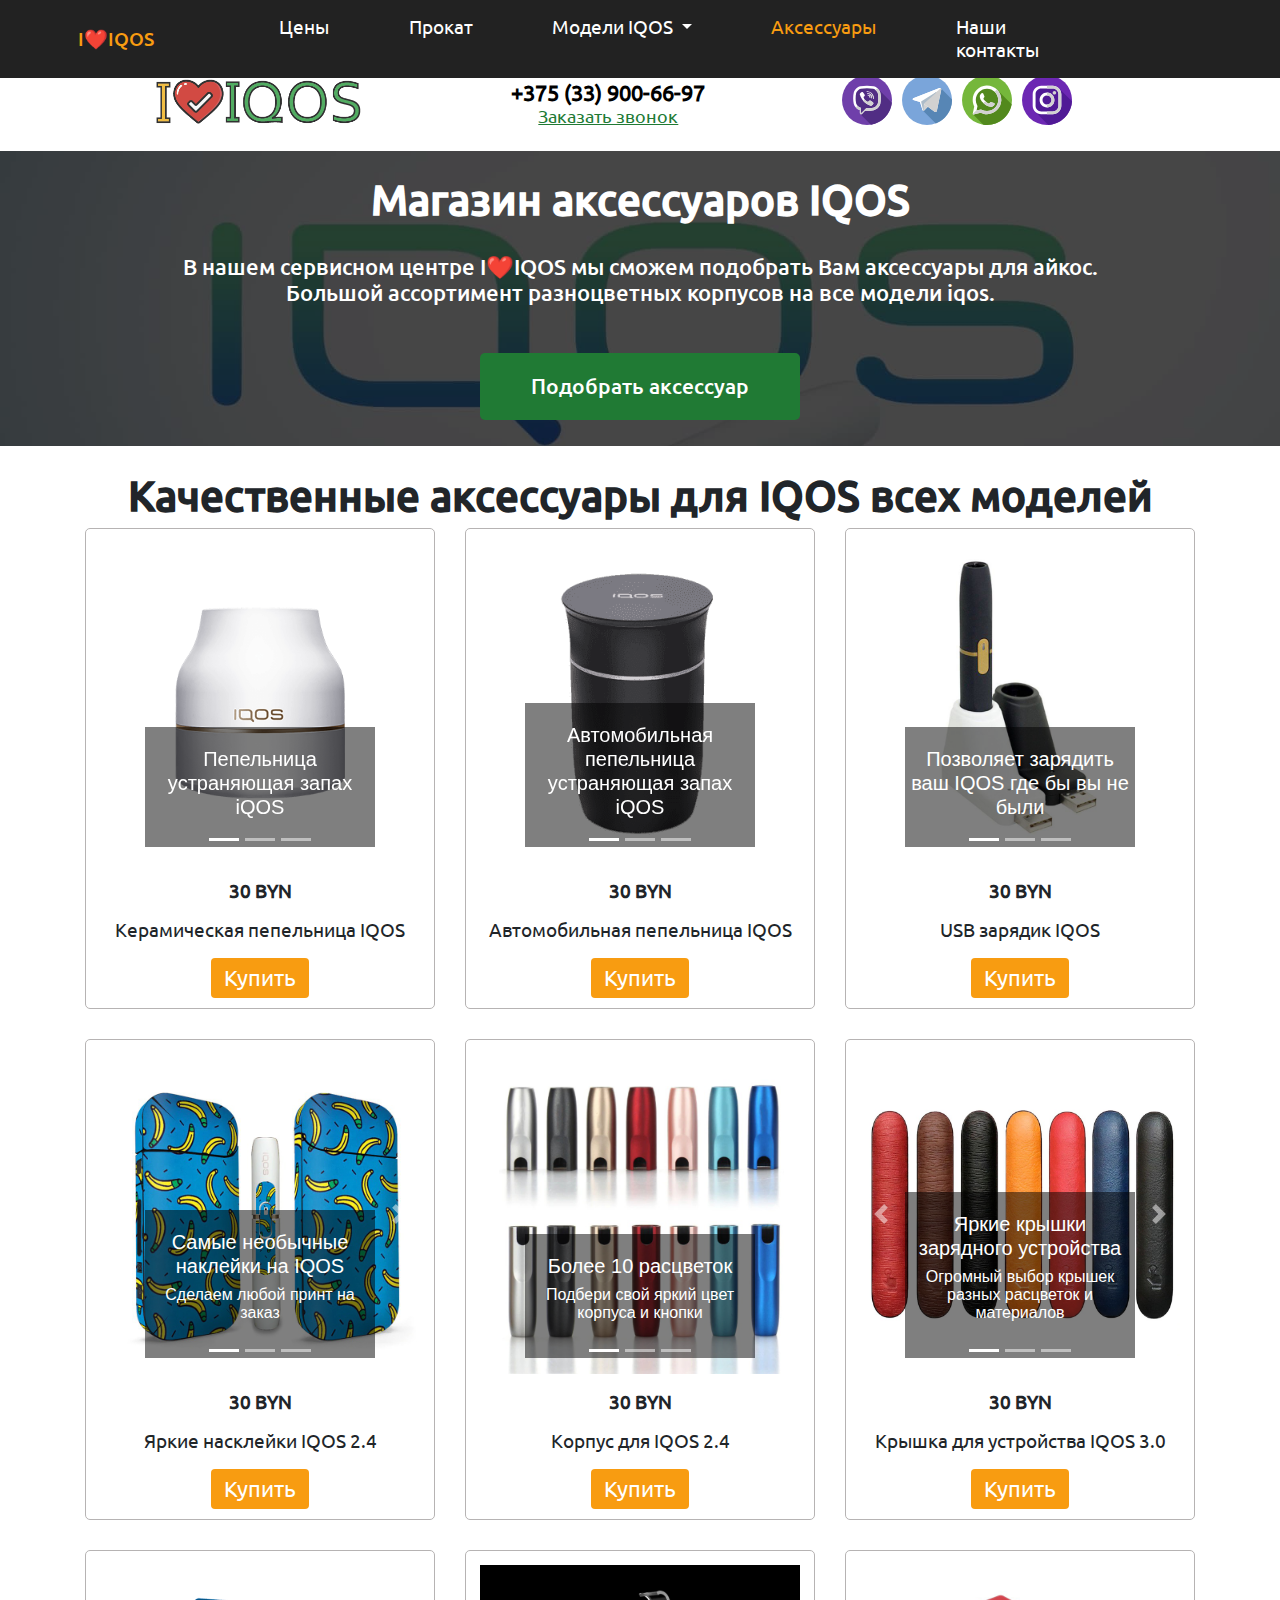
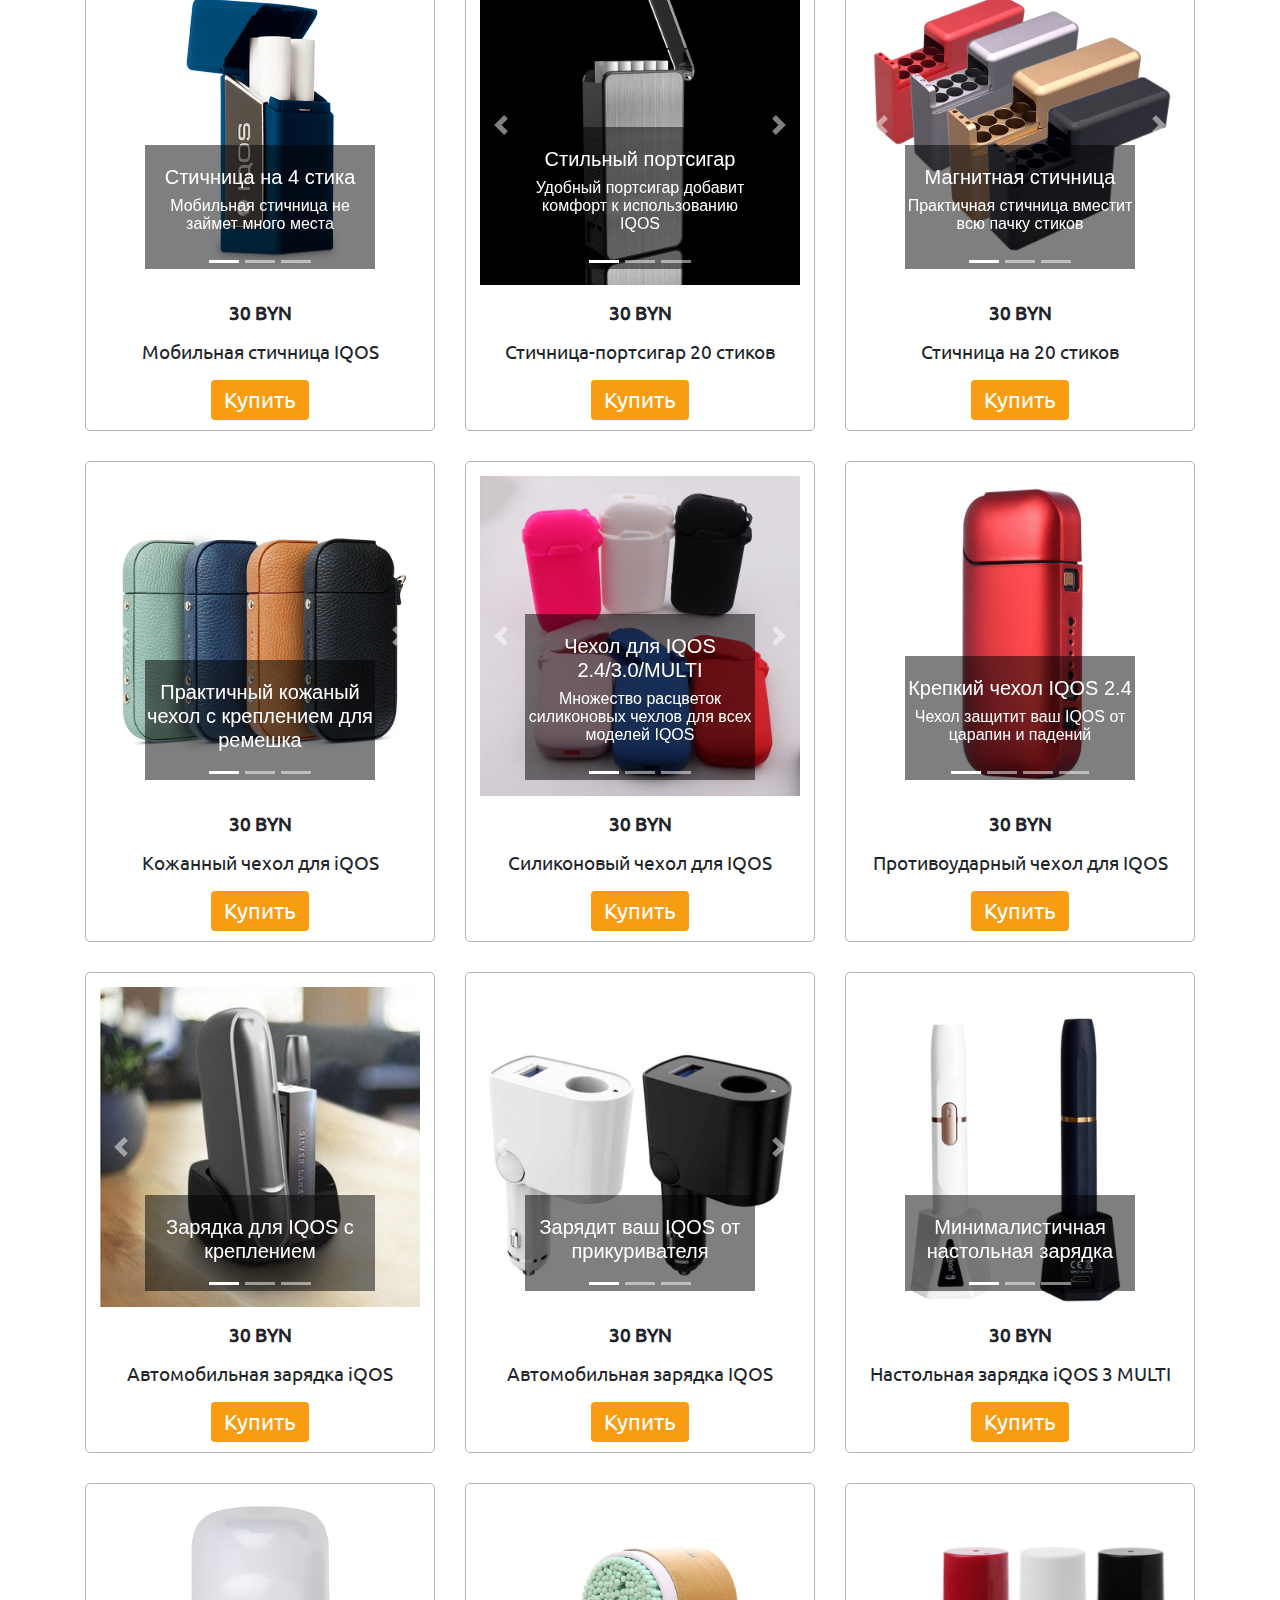
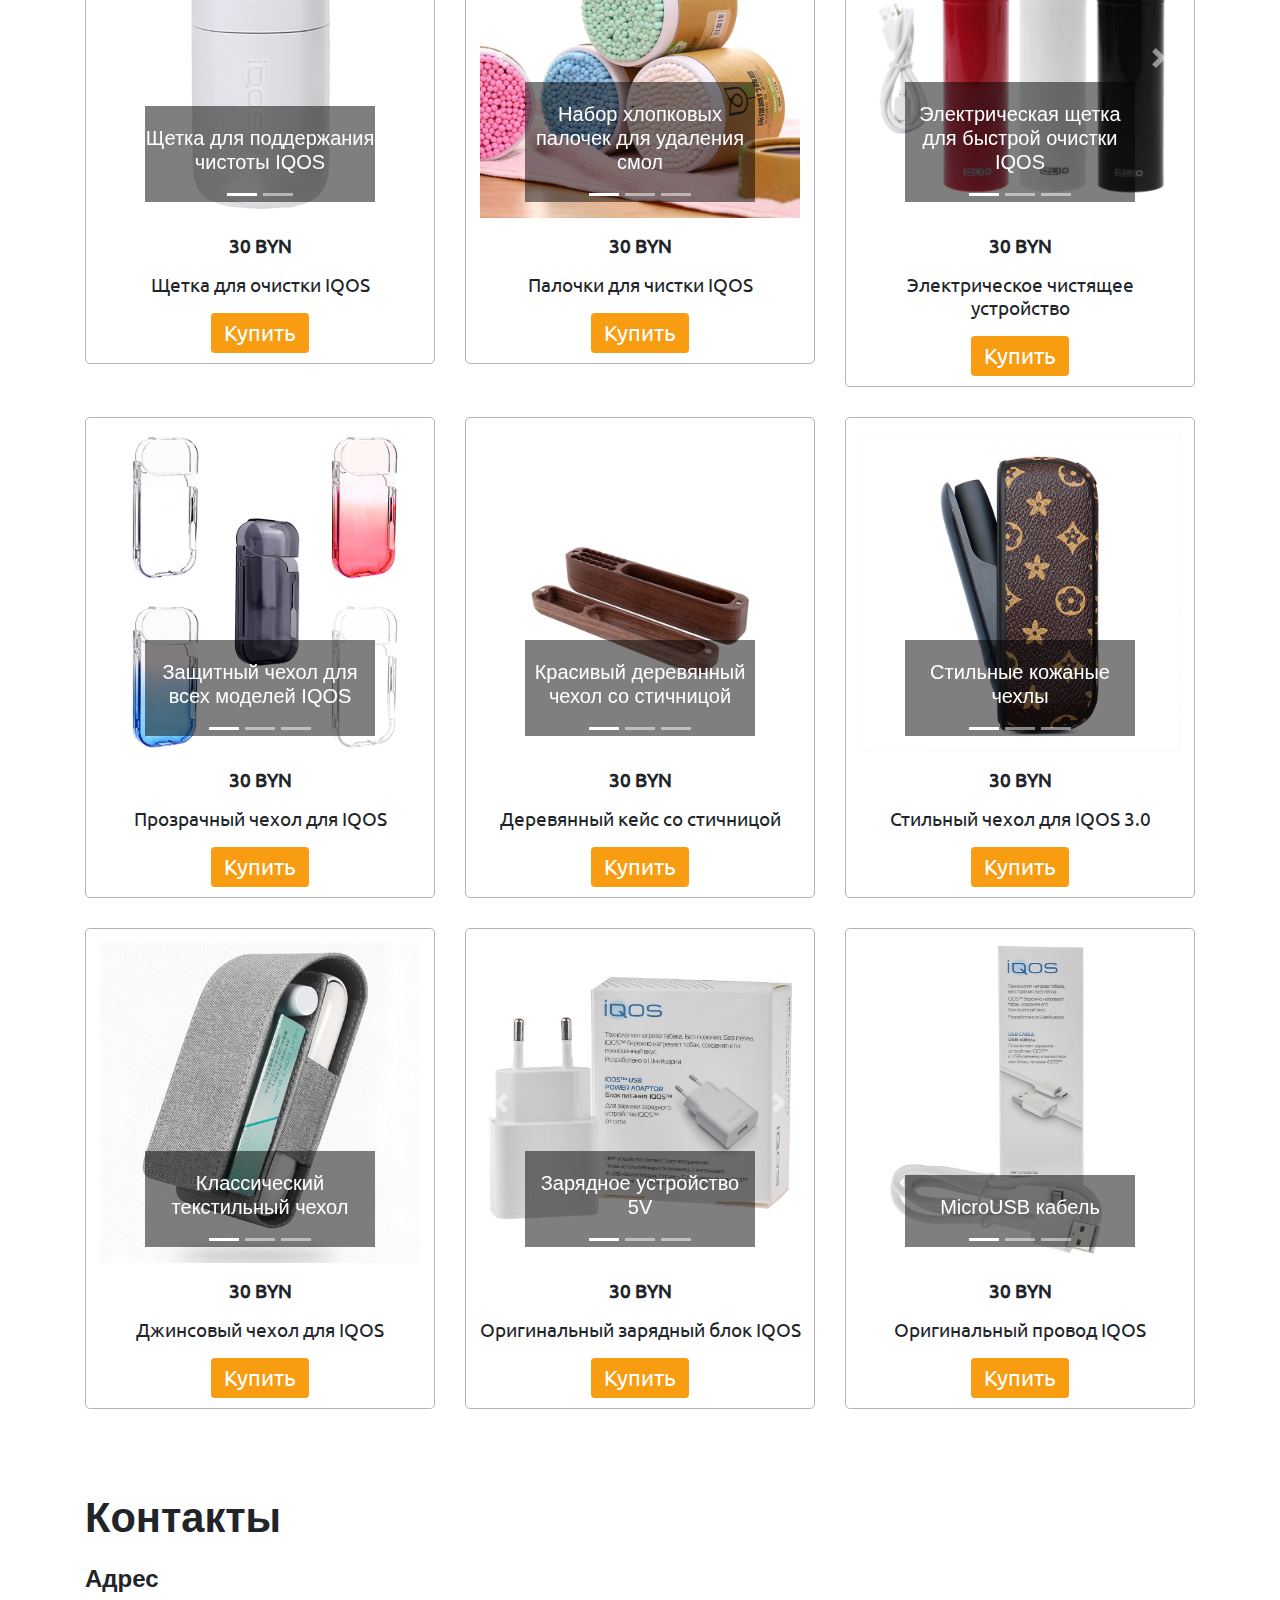
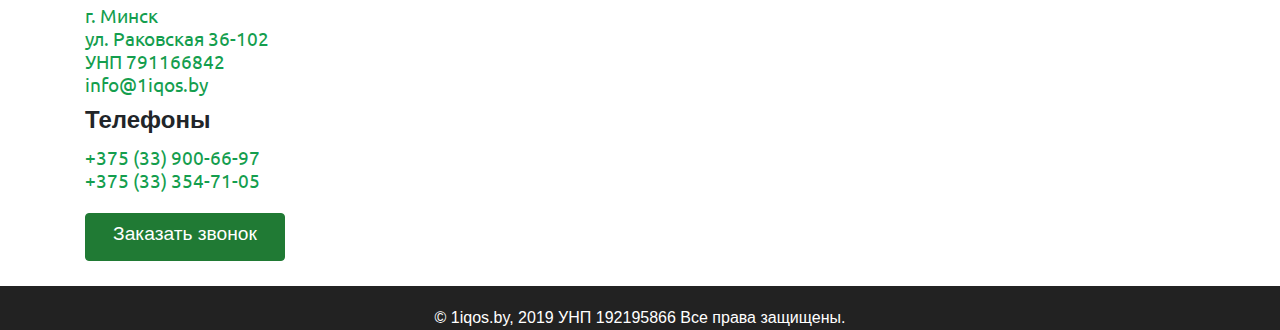
<file: accessories.html>
<html lang="ru">
<head>
         
    <meta charset="UTF-8">
    <meta name="viewport" content="width=device-width, initial-scale=1, shrink-to-fit=no"/>
    <link rel="shortcut icon" href="img/favicon.png" type="image/x-icon"/>
    <title>Купить Аксессуары IQOS (Айкос) в Минске</title>
    <meta name="description" content="Широкий выбор аксессуаров для iqos в Минске. Продаем чехлы для айкос, стильные и качественные цветные корпуса и многое другое. Более 25 наименовай. Приятные цены на аксессуары для айкос от первого поставщика. Доставка аксессуаров по Беларуси."/>
    <meta name="keywords" content="Аксессуары iqos"/>
    <meta name="robots" content="index, follow"/>
    <link rel="canonical" href="https://1iqos.by/accessories"/>
    <meta name="og:title" content="Купить Аксессуары IQOS (Айкос) в Минске"/>
    <meta name="og:description" content="Широкий выбор аксессуаров для iqos в Минске. Продаем чехлы для айкос, стильные и качественные цветные корпуса и многое другое. Более 25 наименовай. Приятные цены на аксессуары для айкос от первого поставщика. Доставка аксессуаров по Беларуси."/>
    <meta name="og:url" content="https://1iqos.by/accessories"/>
    <meta name="og:site_name" content="1iqos">
    <meta name="og:locale" content="ru_RU">
    <meta name="og:type" content="website">
    <meta http-equiv="Cache-Control" content="max-age=31557600, must-revalidate"/>
</head>
<body>
    <header>
        <nav class="navbar navbar-expand-lg site-header fixed-top">
        <a class="navbar-brand" href="https://1iqos.by">I❤️IQOS</a>
        <button class="navbar-toggler  custom-toggler" type="button" data-toggle="collapse" data-target="#navbarNavDropdown" aria-controls="navbarNavDropdown" aria-expanded="false" aria-label="Toggle navigation">
            <span class="navbar-toggler-icon"></span>
        </button>
        <div class="collapse navbar-collapse" id="navbarNavDropdown">
            <ul class="navbar-nav">
            <li class="nav-item">
                <a class="nav-link" href="https://1iqos.by/#prices">Цены</a>
                </li>
                <li class="nav-item">
                <a class="nav-link" href="https://1iqos.by/arenda-iqos">Прокат</a>
                </li>
            <li class="nav-item dropdown">
                <a class="nav-link dropdown-toggle" href=""  id="navbarDropdownMenuLink" role="button" data-toggle="dropdown" aria-haspopup="true" aria-expanded="false">
                    Модели IQOS
                </a>
                <div class="dropdown-menu" aria-labelledby="navbarDropdownMenuLink">
                    <a class="dropdown-item" href="https://1iqos.by/iqos-2-4-plus">IQOS 2.4 PLUS</a>
                    <a class="dropdown-item" href="https://1iqos.by/iqos-3">IQOS 3.0</a>
                    <a class="dropdown-item" href="https://1iqos.by/iqos-3-duo">IQOS 3.0 DUO</a>
                    <!-- <a class="dropdown-item" href="https://1iqos.by/iqos3.0">IQOS 3.0 MULTY</a> -->
                </div>
                </li>
            <li class="nav-item">   
                <a class="nav-link active" href="https://1iqos.by/accessories">Аксессуары</a>
            </li>
            <li class="nav-item">
                <a class="nav-link" href="https://1iqos.by/#contacts">Наши контакты</a>
            </li>

            </ul>
        </div>
        </nav>
        <div class="second-header shadow">
            <div class="container">
                <div class="row">
                    <div class="col-lg-4 сol-md-4 col-sm-12" id="project_name">
                        <div class="row">
                            <div class="col-lg-12 сol-md-12 col-sm-12 text-center">
                                <a href="https://1iqos.by/" class="service_name" id="_url4" itemprop="url"><img src="img/Logo-colored.png" alt=""></a>
                            </div>
                        </div>
                    </div>
                    <div class="col-lg-8 сol-md-8 col-sm-12 text-center" id="header-contacts">
                        <div class="row">
                            <div class="col-lg-5 сol-md-5 col-sm-12"> 
                                <div class="phone-number">
                                    <a href="tel:+375(33)900-66-97" class="phone-num">
                                        
<span id="_telephone3" itemprop="telephone">+375 (33) 900-66-97</span>
                                    </a>
                                </div>
                                <div class="phone-us-text">
                                    <a class="phone-custom" data-toggle="modal" data-target="#callbackModal" type="getModal">
                                        
<span id="_image2" itemprop="image">Заказать звонок</span>
                                    </a> 
                            </div>

                        </div>
                        <div class="col-lg-6 сol-md-6 col-sm-12">
                                <div class="row">
                                <div class="socials">
                                    <a href="tel:+375(33)900-66-97"><img src="img/social/viber.svg" alt="контактный номер viber"/></a>
                                    <a href="https://t.me/ozoar"><img src="img/social/telegram.svg" alt="контактный номер telegram"/></a>
                                    <a href="viber://add?number=375333547105"><img src="img/social/whatsapp.svg" alt="контактный номер whatsapp"/></a>
                                    <a href="tel:+375(33)900-66-97"><img src="img/social/instagram.svg" alt="контактный номер instagram"/></a>
                                </div>
                            </div>
                            </div>
                     </div>         
                    </div>
                </div>
            </div>
        </div>
</header>

<section id="about_acess">
    <div class="overlay">
    <div class="wrap">
    <div class="about-project">
        <div class="container">
                <div class="col-lg-12 сol-md-12 col-sm-12 text-center">
                    <h1 class="title about-title">
                            Магазин аксессуаров IQOS
                    </h1>
                    <p class="description">
                        В нашем сервисном центре I❤️IQOS мы сможем подобрать Вам аксессуары для айкос.<br>
                        Большой ассортимент разноцветных корпусов на все модели iqos.
                    </p>
                    <div class="col-lg-12 сol-md-12 col-sm-12 text-center">
                            <div class="about-project-btn ">
                                    <button data-target="#callbackModal" data-toggle="modal" type="getModal" class="btn btn-custom getModal">
                                            Подобрать аксессуар
                                    </button>
                                </div>
                    </div>
            </div>
        </div>  
    </div>
</div>   
    </div>  
</section>
<section id="accessories">
        <!-- <div class="overlay"> -->
                <div class="wrap">
                    <div class="container">
                            <div class="col-lg-12 сol-md-12 col-sm-12 text-center">
                                <h2 class="title about-title">
                                        Качественные аксессуары для IQOS всех моделей
                               </h2>
                        </div>
                        <div class="col-lg-12 сol-md-12 col-sm-12 text-center">
                                
                        </div>
                        <div class="row">
                            <div class="col-lg-4 col-md-4 col-sm-12 text-center">
                                    <div class="item">    
                                
                                <div class="bd-example">
                                        <div id="product_item0" class="carousel slide" data-ride="carousel">
                                            <ol class="carousel-indicators">
                                            <li data-target="#product_item0" data-slide-to="0" class="active"></li>
                                            <li data-target="#product_item0" data-slide-to="1"></li>
                                            <li data-target="#product_item0" data-slide-to="2"></li>
                                            </ol>
                                            <div class="carousel-inner">
                                            <div class="carousel-item active">
                                                    <img class="img img-thumbnail" src="img/accessories/pepelnica.png">
                                                    <div class="carousel-caption d-none d-md-block">
                                                <h5>Пепельница устраняющая запах iQOS</h5>
                                                </div>
                                            </div>
                                            <div class="carousel-item">
                                                    <img class="img img-thumbnail" src="img/accessories/pepelnica1.jpg">
                                                    <div class="carousel-caption d-none d-md-block">
                                                <h5>Пепельница устраняющая запах iQOS</h5>
                                                </div>
                                            </div>
                                            <div class="carousel-item">
                                                    <img class="img img-thumbnail" src="img/accessories/pepelnica2.png">                                                
                                                    <div class="carousel-caption d-none d-md-block">
                                                <h5>Пепельница устраняющая запах iQOS</h5>
                                                </div>
                                            </div>
                                            </div>
                                            <a class="carousel-control-prev" href="#product_item0" role="button" data-slide="prev">
                                            <span class="carousel-control-prev-icon" aria-hidden="true"></span>
                                            <span class="sr-only">Previous</span>
                                            </a>
                                            <a class="carousel-control-next" href="#product_item0" role="button" data-slide="next">
                                            <span class="carousel-control-next-icon" aria-hidden="true"></span>
                                            <span class="sr-only">Next</span>
                                            </a>
                                            </div>
                                    </div>
                                    <div class="description">
                                    <p class="price"> 30 BYN </p>
                                    <p>Керамическая пепельница IQOS</p>
                                    </div>
                                    <div class="buy-item ">
                                            <button data-target="#callbackModal" data-toggle="modal" type="getModal" class="btn btn-custom getModal">
                                                    Купить
                                            </button>
                                        </div>
                                    </div>
                                </div>
                            <div class="col-lg-4 col-md-4 col-sm-12 text-center">
                                    <div class="item">        
                                            <div class="bd-example">
                                                    <div id="product_item01" class="carousel slide" data-ride="carousel">
                                                        <ol class="carousel-indicators">
                                                        <li data-target="#product_item01" data-slide-to="0" class="active"></li>
                                                        <li data-target="#product_item01" data-slide-to="1"></li>
                                                        <li data-target="#product_item01" data-slide-to="2"></li>
                                                        </ol>
                                                        <div class="carousel-inner">
                                                        <div class="carousel-item active">
                                                                <img class="img img-thumbnail" src="img/accessories/av-smoke.png">
                                                                <div class="carousel-caption d-none d-md-block">
                                                                <h5>Автомобильная пепельница устраняющая запах iQOS</h5>
                                                            </div>
                                                        </div>
                                                        <div class="carousel-item">
                                                                <img class="img img-thumbnail" src="img/accessories/av-smoke1.png">
                                                                <div class="carousel-caption d-none d-md-block">
                                                                <h5>Автомобильная пепельница устраняющая запах iQOS</h5>
                                                            </div>
                                                        </div>
                                                        <div class="carousel-item">
                                                                <img class="img img-thumbnail" src="img/accessories/av-smok2.png">
                                                                <div class="carousel-caption d-none d-md-block">
                                                                <h5>Автомобильная пепельница устраняющая запах iQOS</h5>
                                                            </div>
                                                        </div>
                                                        </div>
                                                        <a class="carousel-control-prev" href="#product_item01" role="button" data-slide="prev">
                                                        <span class="carousel-control-prev-icon" aria-hidden="true"></span>
                                                        <span class="sr-only">Previous</span>
                                                        </a>
                                                        <a class="carousel-control-next" href="#product_item01" role="button" data-slide="next">
                                                        <span class="carousel-control-next-icon" aria-hidden="true"></span>
                                                        <span class="sr-only">Next</span>
                                                        </a>
                                                        </div>
                                                </div> 
                                            <div class="description">
                                                <p class="price"> 30 BYN </p>
                                                <p>Автомобильная пепельница IQOS</p>
                                            </div>
                                                <div class="buy-item ">
                                                        <button data-target="#callbackModal" data-toggle="modal" type="getModal" class="btn btn-custom getModal">
                                                                Купить
                                                        </button>
                                                    </div>
                                                </div>
                                </div>
                            <div class="col-lg-4 col-md-4 col-sm-12 text-center">
                                    <div class="item">        
                                <div class="bd-example">
                                        <div id="product_item02" class="carousel slide" data-ride="carousel">
                                            <ol class="carousel-indicators">
                                            <li data-target="#product_item02" data-slide-to="0" class="active"></li>
                                            <li data-target="#product_item02" data-slide-to="1"></li>
                                            <li data-target="#product_item02" data-slide-to="2"></li>
                                            </ol>
                                            <div class="carousel-inner">
                                                <div class="carousel-item active">
                                                    <img src="img/accessories/usbZaryad0.jpg"  class="img-thumbnail" alt="...">
                                                    <div class="carousel-caption d-none d-md-block">
                                                    <h5>Позволяет зарядить ваш IQOS где бы вы не были</h5>
                                                    </div>
                                                </div>
                                                <div class="carousel-item">
                                                    <img src="img/accessories/usbZaryad1.jpg" class=" img-thumbnail" alt="...">
                                                    <div class="carousel-caption d-none d-md-block">
                                                    <h5>Позволяет зарядить ваш IQOS где бы вы не были</h5>
                                                    </div>
                                                </div>
                                                <div class="carousel-item">
                                                    <img src="img/accessories/usbZaryad2.jpg" class="img-thumbnail" alt="...">
                                                    <div class="carousel-caption d-none d-md-block">
                                                            <h5>Позволяет зарядить ваш IQOS где бы вы не были</h5>
                                                    </div>
                                                </div>
                                                </div>
                                            
                                            <a class="carousel-control-prev" href="#product_item02" role="button" data-slide="prev">
                                            <span class="carousel-control-prev-icon" aria-hidden="true"></span>
                                            <span class="sr-only">Previous</span>
                                            </a>
                                            <a class="carousel-control-next" href="#product_item02" role="button" data-slide="next">
                                            <span class="carousel-control-next-icon" aria-hidden="true"></span>
                                            <span class="sr-only">Next</span>
                                            </a>
                                            </div>
                                    </div> 
                                <div class="description">
                                    <p class="price"> 30 BYN </p>
                                    <p>USB зарядик IQOS</p>
                                </div>
                                    <div class="buy-item ">
                                            <button data-target="#callbackModal" data-toggle="modal" type="getModal" class="btn btn-custom getModal">
                                                    Купить
                                            </button>
                                        </div>
                                    </div>
                            </div>
                            
                        </div>
                        <div class="row">
                                <div class="col-lg-4 col-md-4 col-sm-12 text-center">
                                        <div class="item">    
                                            <div class="bd-example">
                                                <div id="product_item03" class="carousel slide" data-ride="carousel">
                                                    <ol class="carousel-indicators">
                                                    <li data-target="#product_item03" data-slide-to="0" class="active"></li>
                                                    <li data-target="#product_item03" data-slide-to="1"></li>
                                                    <li data-target="#product_item03" data-slide-to="2"></li>
                                                    </ol>
                                                    <div class="carousel-inner">
                                                    <div class="carousel-item active">
                                                        <img src="img/accessories/sticker00.jpg"  class=" img-thumbnail" alt="...">
                                                        <div class="carousel-caption d-none d-md-block">
                                                        <h5>Самые необычные наклейки на IQOS</h5>
                                                        <p>Сделаем любой принт на заказ</p>
                                                        </div>
                                                    </div>
                                                    <div class="carousel-item">
                                                        <img src="img/accessories/sticker0.jpg" class="img-thumbnail" alt="...">
                                                        <div class="carousel-caption d-none d-md-block">
                                                                <h5>Самые необычные наклейки на IQOS</h5>
                                                                <p>Сделаем любой принт на заказ</p>
                                                        </div>
                                                    </div>
                                                    <div class="carousel-item">
                                                        <img src="img/accessories/sticker00.jpg" class="img-thumbnail" alt="...">
                                                        <div class="carousel-caption d-none d-md-block">
                                                                <h5>Самые необычные наклейки на IQOS</h5>
                                                                <p>Сделаем любой принт на заказ</p>
                                                        </div>
                                                    </div>
                                                    </div>
                                                    <a class="carousel-control-prev" href="#product_item03" role="button" data-slide="prev">
                                                    <span class="carousel-control-prev-icon" aria-hidden="true"></span>
                                                    <span class="sr-only">Previous</span>
                                                    </a>
                                                    <a class="carousel-control-next" href="#product_item03" role="button" data-slide="next">
                                                    <span class="carousel-control-next-icon" aria-hidden="true"></span>
                                                    <span class="sr-only">Next</span>
                                                    </a>
                                                    </div>
                                            </div>
                                        <div class="description">
                                                <p class="price"> 30 BYN </p>
                                        <p>Яркие насклейки IQOS 2.4</p>
                                        </div>
                                        <div class="buy-item ">
                                                <button data-target="#callbackModal" data-toggle="modal" type="getModal" class="btn btn-custom getModal">
                                                        Купить
                                                </button>
                                            </div>
                                        </div>
                                    </div>
                                <div class="col-lg-4 col-md-4 col-sm-12 text-center">
                                        <div class="item">    
                                            <div class="bd-example">
                                                    <div id="product_item04" class="carousel slide" data-ride="carousel">
                                                        <ol class="carousel-indicators">
                                                        <li data-target="#product_item04" data-slide-to="0" class="active"></li>
                                                        <li data-target="#product_item04" data-slide-to="1"></li>
                                                        <li data-target="#product_item04" data-slide-to="2"></li>
                                                        </ol>
                                                        <div class="carousel-inner">
                                                                <div class="carousel-item active">
                                                                        <img class="img img-thumbnail" src="img/accessories/korpus2.4_all.jpg">
                                                                        <div class="carousel-caption d-none d-md-block">
                                                                    <h5>Более 10 расцветок</h5>
                                                                    <p>Подбери свой яркий цвет корпуса и кнопки</p>
                                                                    </div>
                                                                </div>
                                                                <div class="carousel-item">
                                                                        <img class="img img-thumbnail" src="img/accessories/korpus2.4_red.jpg">
                                                                        <div class="carousel-caption d-none d-md-block">
                                                                    <h5>Более 10 расцветок</h5>
                                                                    <p>Подбери свой яркий цвет корпуса и кнопки IQOS 2.4</p>
                                                                    </div>
                                                                </div>
                                                                <div class="carousel-item">
                                                                        <img class="img img-thumbnail" src="img/accessories/korpus2.4_blue.jpg">                                                
                                                                        <div class="carousel-caption d-none d-md-block">
                                                                    <h5>Более 10 расцветок</h5>
                                                                    <p>Подбери свой яркий цвет корпуса и кнопки IQOS 2.4</p>
                                                                    </div>
                                                                </div>
                                                                <div class="carousel-item">
                                                                    <img class="img img-thumbnail" src="img/accessories/korpus2.4_black.jpg">                                                
                                                                    <div class="carousel-caption d-none d-md-block">
                                                                <h5>Более 10 расцветок</h5>
                                                                <p>Подбери свой яркий цвет корпуса и кнопки IQOS 2.4</p>
                                                                </div>
                                                                </div>
                                                                <div class="carousel-item">
                                                                    <img class="img img-thumbnail" src="img/accessories/korpus2.4_silver.jpg">                                                
                                                                    <div class="carousel-caption d-none d-md-block">
                                                                <h5>Более 10 расцветок</h5>
                                                                <p>Подбери свой яркий цвет корпуса и кнопки IQOS 2.4</p>
                                                                </div>
                                                                </div>
                                                                </div>
                                                        <a class="carousel-control-prev" href="#product_item04" role="button" data-slide="prev">
                                                        <span class="carousel-control-prev-icon" aria-hidden="true"></span>
                                                        <span class="sr-only">Previous</span>
                                                        </a>
                                                        <a class="carousel-control-next" href="#product_item04" role="button" data-slide="next">
                                                        <span class="carousel-control-next-icon" aria-hidden="true"></span>
                                                        <span class="sr-only">Next</span>
                                                        </a>
                                                        </div>
                                                </div>
                                        <div class="description">
                                        <p class="price"> 30 BYN </p>
                                        <p>Корпус для IQOS 2.4</p>
                                        </div>
                                        <div class="buy-item ">
                                                <button data-target="#callbackModal" data-toggle="modal" type="getModal" class="btn btn-custom getModal">
                                                        Купить
                                                </button>
                                            </div>
                                        </div>
                                </div>
                                <div class="col-lg-4 col-md-4 col-sm-12 text-center">
                                        <div class="item">        
                                            <!-- <img class="img img-thumbnail" src="img/accessories/panel3.jpg"> -->
                                            <div class="bd-example">
                                                    <div id="product_item05" class="carousel slide" data-ride="carousel">
                                                        <ol class="carousel-indicators">
                                                        <li data-target="#product_item05" data-slide-to="0" class="active"></li>
                                                        <li data-target="#product_item05" data-slide-to="1"></li>
                                                        <li data-target="#product_item05" data-slide-to="2"></li>
                                                        </ol>
                                                        <div class="carousel-inner">
                                                                <div class="carousel-item active">
                                                                    <img src="img/accessories/panel2.jpg"  class="img-thumbnail" alt="...">
                                                                    <div class="carousel-caption d-none d-md-block">
                                                                    <h5>Яркие крышки зарядного устройства</h5>
                                                                    <p>Огромный выбор крышек разных расцветок и материалов</p>
                                                                    </div>
                                                                </div>
                                                                <div class="carousel-item">
                                                                    <img src="img/accessories/panel0.jpg" class=" img-thumbnail" alt="...">
                                                                    <div class="carousel-caption d-none d-md-block">
                                                                        <h5>Яркие крышки зарядного устройства</h5>
                                                                        <p>Огромный выбор крышек разных расцветок и материалов</p>
                                                                    </div>
                                                                </div>
                                                                <div class="carousel-item">
                                                                    <img src="img/accessories/krishka0.jpg" class="img-thumbnail" alt="...">
                                                                    <div class="carousel-caption d-none d-md-block">
                                                                        <h5>Яркие крышки зарядного устройства</h5>
                                                                        <p>Огромный выбор крышек разных расцветок и материалов</p>
                                                                    </div>
                                                                </div>
                                                                </div>
                                                        <a class="carousel-control-prev" href="#product_item05" role="button" data-slide="prev">
                                                        <span class="carousel-control-prev-icon" aria-hidden="true"></span>
                                                        <span class="sr-only">Previous</span>
                                                        </a>
                                                        <a class="carousel-control-next" href="#product_item05" role="button" data-slide="next">
                                                        <span class="carousel-control-next-icon" aria-hidden="true"></span>
                                                        <span class="sr-only">Next</span>
                                                        </a>
                                                        </div>
                                                </div>   
                                        <div class="description">
                                                <p class="price"> 30 BYN </p>
                                        <p>Крышка для устройства IQOS 3.0</p>
                                    </div>
                                        <div class="buy-item ">
                                                <button data-target="#callbackModal" data-toggle="modal" type="getModal" class="btn btn-custom getModal">
                                                        Купить
                                                </button>
                                            </div>
                                        </div>
                                </div>
                                
                            </div>
                           <div class="row">
                                    <div class="col-lg-4 col-md-4 col-sm-12 text-center">
                                            <div class="item">    
                                        <!-- <img class="img img-thumbnail" src="img/accessories/mobilnaya_stichnitsa_iqos-664058.png"> -->
                                        <div class="bd-example">
                                                <div id="product_item06" class="carousel slide" data-ride="carousel">
                                                    <ol class="carousel-indicators">
                                                    <li data-target="#product_item06" data-slide-to="0" class="active"></li>
                                                    <li data-target="#product_item06" data-slide-to="1"></li>
                                                    <li data-target="#product_item06" data-slide-to="2"></li>
                                                    </ol>
                                                    <div class="carousel-inner">
                                                    <div class="carousel-item active">
                                                        <img src="img/accessories/mobilnaya_stichnitsa_iqos-664058.png"  class="img-thumbnail" alt="...">
                                                        <div class="carousel-caption d-none d-md-block">
                                                        <h5>Стичница на 4 стика</h5>
                                                        <p>Мобильная стичница не займет много места</p>
                                                        </div>
                                                    </div>
                                                    <div class="carousel-item">
                                                        <img src="img/accessories/mobile-stick2.png" class=" img-thumbnail" alt="...">
                                                        <div class="carousel-caption d-none d-md-block">
                                                                <h5>Стичница на 4 стика</h5>
                                                                <p>Мобильная стичница не займет много места</p>
                                                        </div>
                                                    </div>
                                                    <div class="carousel-item">
                                                        <img src="img/accessories/mobile-stick2.jpg" class="img-thumbnail" alt="...">
                                                        <div class="carousel-caption d-none d-md-block">
                                                                <h5>Стичница на 4 стика</h5>
                                                                <p>Mобильная стичница не займет много места</p>
                                                        </div>
                                                    </div>
                                                    </div>
                                                    <a class="carousel-control-prev" href="#product_item06" role="button" data-slide="prev">
                                                    <span class="carousel-control-prev-icon" aria-hidden="true"></span>
                                                    <span class="sr-only">Previous</span>
                                                    </a>
                                                    <a class="carousel-control-next" href="#product_item06" role="button" data-slide="next">
                                                    <span class="carousel-control-next-icon" aria-hidden="true"></span>
                                                    <span class="sr-only">Next</span>
                                                    </a>
                                                    </div>
                                            </div>       
                                        <div class="description">
                                                <p class="price"> 30 BYN </p>
                                            <p>Мобильная стичница IQOS</p>
                                            </div>
                                            <div class="buy-item ">
                                                    <button data-target="#callbackModal" data-toggle="modal" type="getModal" class="btn btn-custom getModal">
                                                            Купить
                                                    </button>
                                                </div>
                                            </div>
                                        </div>
                                    <div class="col-lg-4 col-md-4 col-sm-12 text-center">
                                            <div class="item">    
                                            <!-- <img class="img img-thumbnail" src="img/accessories/blockiqos.jpg"> -->
                                            <div class="bd-example">
                                                    <div id="product_item07" class="carousel slide" data-ride="carousel">
                                                        <ol class="carousel-indicators">
                                                        <li data-target="#product_item07" data-slide-to="0" class="active"></li>
                                                        <li data-target="#product_item07" data-slide-to="1"></li>
                                                        <li data-target="#product_item07" data-slide-to="2"></li>
                                                        </ol>
                                                        <div class="carousel-inner">
                                                            <div class="carousel-item active">
                                                                <img src="img/accessories/portsigar.jpg"  class="img-thumbnail" alt="...">
                                                                <div class="carousel-caption d-none d-md-block">
                                                                <h5>Стильный портсигар</h5>
                                                                <p>Удобный портсигар добавит комфорт к использованию IQOS</p>
                                                                </div>
                                                            </div>
                                                            <div class="carousel-item">
                                                                <img src="img/accessories/portsigar.jpg" class=" img-thumbnail" alt="...">
                                                                <div class="carousel-caption d-none d-md-block">
                                                                        <h5>Стильный портсигар</h5>
                                                                        <p>Удобный портсигар добавит комфорт к использованию IQOS</p>
                                                                </div>
                                                            </div>
                                                            <div class="carousel-item">
                                                                <img src="img/accessories/portsigar.jpg" class="img-thumbnail" alt="...">
                                                                <div class="carousel-caption d-none d-md-block">
                                                                        <h5>Стильный портсигар</h5>
                                                                        <p>Удобный портсигар добавит комфорт к использованию IQOS</p>
                                                                </div>
                                                            </div>
                                                            </div>
                                                        
                                                        <a class="carousel-control-prev" href="#product_item07" role="button" data-slide="prev">
                                                        <span class="carousel-control-prev-icon" aria-hidden="true"></span>
                                                        <span class="sr-only">Previous</span>
                                                        </a>
                                                        <a class="carousel-control-next" href="#product_item07" role="button" data-slide="next">
                                                        <span class="carousel-control-next-icon" aria-hidden="true"></span>
                                                        <span class="sr-only">Next</span>
                                                        </a>
                                                        </div>
                                                </div>  
                                            <div class="description">
                                                    <p class="price"> 30 BYN </p>
                                            <p>Стичница-портсигар 20 стиков</p>
                                            </div>
                                            <div class="buy-item ">
                                                    <button data-target="#callbackModal" data-toggle="modal" type="getModal" class="btn btn-custom getModal">
                                                            Купить
                                                    </button>
                                                </div>
                                            </div>
                                    </div>
                                    <div class="col-lg-4 col-md-4 col-sm-12 text-center">
                                            <div class="item">        
                                        <!-- <img class="img img-thumbnail" src="img/accessories/kabel.jpg"> -->
                                        <div class="bd-example">
                                                <div id="product_item08" class="carousel slide" data-ride="carousel">
                                                    <ol class="carousel-indicators">
                                                    <li data-target="#product_item08" data-slide-to="0" class="active"></li>
                                                    <li data-target="#product_item08" data-slide-to="1"></li>
                                                    <li data-target="#product_item08" data-slide-to="2"></li>
                                                    </ol>
                                                    <div class="carousel-inner">
                                                        <div class="carousel-item active">
                                                            <img src="img/accessories/stichhnica20.jpg"  class="img-thumbnail" alt="...">
                                                            <div class="carousel-caption d-none d-md-block">
                                                            <h5>Магнитная стичница</h5>
                                                            <p>Практичная стичница вместит всю пачку стиков</p>
                                                            </div>
                                                        </div>
                                                        <div class="carousel-item">
                                                            <img src="img/accessories/stichnica002.jpg" class=" img-thumbnail" alt="...">
                                                            <div class="carousel-caption d-none d-md-block">
                                                                    <h5>Магнитная стичница</h5>
                                                                    <p>Практичная стичница вместит всю пачку стиков</p>
                                                            </div>
                                                        </div>
                                                        <div class="carousel-item">
                                                            <img src="img/accessories/stichnica003.jpg" class="img-thumbnail" alt="...">
                                                            <div class="carousel-caption d-none d-md-block">
                                                                    <h5>Магнитная стичница</h5>
                                                                    <p>Практичная стичница вместит всю пачку стиков</p>
                                                            </div>
                                                        </div>
                                                        </div>
                                                    <a class="carousel-control-prev" href="#product_item08" role="button" data-slide="prev">
                                                    <span class="carousel-control-prev-icon" aria-hidden="true"></span>
                                                    <span class="sr-only">Previous</span>
                                                    </a>
                                                    <a class="carousel-control-next" href="#product_item08" role="button" data-slide="next">
                                                    <span class="carousel-control-next-icon" aria-hidden="true"></span>
                                                    <span class="sr-only">Next</span>
                                                    </a>
                                                    </div>
                                            </div>  
                                            <div class="description">
                                                    <p class="price"> 30 BYN </p>
                                            <p>Стичница на 20 стиков</p>
                                        </div>
                                            <div class="buy-item ">
                                                    <button data-target="#callbackModal" data-toggle="modal" type="getModal" class="btn btn-custom getModal">
                                                            Купить
                                                    </button>
                                                </div>
                                            </div>
                                            </div>  
                                </div>
                                <div class="row">
                                        <div class="col-lg-4 col-md-4 col-sm-12 text-center">
                                                <div class="item">    
                                            <div class="bd-example">
                                                    <div id="product_item09" class="carousel slide" data-ride="carousel">
                                                        <ol class="carousel-indicators">
                                                        <li data-target="#product_item09" data-slide-to="0" class="active"></li>
                                                        <li data-target="#product_item09" data-slide-to="1"></li>
                                                        <li data-target="#product_item09" data-slide-to="2"></li>
                                                        </ol>
                                                        <div class="carousel-inner">
                                                            <div class="carousel-item active">
                                                                <img src="img/accessories/leather0.jpg"  class="img-thumbnail" alt="...">
                                                                <div class="carousel-caption d-none d-md-block">
                                                                <h5>Практичный кожаный чехол с креплением для ремешка</h5>
                                                                </div>
                                                            </div>
                                                            <div class="carousel-item">
                                                                <img src="img/accessories/leather2.jpg" class=" img-thumbnail" alt="...">
                                                                <div class="carousel-caption d-none d-md-block">
                                                                        <h5>Практичный кожаный чехол с креплением для ремешка</h5>
                                                                </div>
                                                            </div>
                                                            <div class="carousel-item">
                                                                <img src="img/accessories/leather3.jpg" class="img-thumbnail" alt="...">
                                                                <div class="carousel-caption d-none d-md-block">
                                                                        <h5>Практичный кожаный чехол с креплением для ремешка</h5>
                                                                </div>
                                                            </div>
                                                            </div>
                                                       
                                                        <a class="carousel-control-prev" href="#product_item09" role="button" data-slide="prev">
                                                        <span class="carousel-control-prev-icon" aria-hidden="true"></span>
                                                        <span class="sr-only">Previous</span>
                                                        </a>
                                                        <a class="carousel-control-next" href="#product_item09" role="button" data-slide="next">
                                                        <span class="carousel-control-next-icon" aria-hidden="true"></span>
                                                        <span class="sr-only">Next</span>
                                                        </a>
                                                        </div>
                                                </div>  
                                                <div class="description">
                                                        <p class="price"> 30 BYN </p>
                                                <p>Кожанный чехол для iQOS</p>
                                                </div>
                                                <div class="buy-item ">
                                                        <button data-target="#callbackModal" data-toggle="modal" type="getModal" class="btn btn-custom getModal">
                                                                Купить
                                                        </button>
                                                    </div>
                                                </div>
                                            </div>
                                        <div class="col-lg-4 col-md-4 col-sm-12 text-center">
                                                <div class="item">    
                                                <!-- <img class="img img-thumbnail" src="img/accessories/siliconcase0.jpg"> -->
                                                <div class="bd-example">
                                                        <div id="product_item10" class="carousel slide" data-ride="carousel">
                                                            <ol class="carousel-indicators">
                                                            <li data-target="#product_item10" data-slide-to="0" class="active"></li>
                                                            <li data-target="#product_item10" data-slide-to="1"></li>
                                                            <li data-target="#product_item10" data-slide-to="2"></li>
                                                            </ol>
                                                            <div class="carousel-inner">
                                                
                                                                <div class="carousel-item active">
                                                                        <img class="img img-thumbnail" src="img/accessories/siliconcase0.jpg">
                                                                        <div class="carousel-caption d-none d-md-block">
                                                                    <h5>Чехол для IQOS 2.4/3.0/MULTI</h5>
                                                                    <p>Множество расцветок силиконовых чехлов для всех моделей IQOS</p>
                                                                    </div>
                                                                </div>
                                                                <div class="carousel-item">
                                                                        <img class="img img-thumbnail" src="img/accessories/siliconcase02.jpg">
                                                                        <div class="carousel-caption d-none d-md-block">
                                                                                <h5>Чехол для IQOS 2.4/3.0/MULTI</h5>
                                                                                <p>Множество расцветок силиконовых чехлов для всех моделей IQOS</p>
                                                                    </div>
                                                                </div>
                                                                <div class="carousel-item">
                                                                        <img class="img img-thumbnail" src="img/accessories/siliconcase01.jpg">
                                                                        <div class="carousel-caption d-none d-md-block">
                                                                                <h5>Чехол для IQOS 2.4/3.0/MULTI</h5>
                                                                                <p>Множество расцветок силиконовых чехлов для всех моделей IQOS</p>
                                                                    </div>
                                                                </div>
                                                                </div>
                                                            <a class="carousel-control-prev" href="#product_item10" role="button" data-slide="prev">
                                                            <span class="carousel-control-prev-icon" aria-hidden="true"></span>
                                                            <span class="sr-only">Previous</span>
                                                            </a>
                                                            <a class="carousel-control-next" href="#product_item10" role="button" data-slide="next">
                                                            <span class="carousel-control-next-icon" aria-hidden="true"></span>
                                                            <span class="sr-only">Next</span>
                                                            </a>
                                                            </div>
                                                    </div> 
                                                <div class="description">
                                                        <p class="price"> 30 BYN </p>
                                                <p>Силиконовый чехол для IQOS</p>
                                                </div>
                                                <div class="buy-item ">
                                                        <button data-target="#callbackModal" data-toggle="modal" type="getModal" class="btn btn-custom getModal">
                                                                Купить
                                                        </button>
                                                    </div>
                                                </div>
                                        </div>
                                        <div class="col-lg-4 col-md-4 col-sm-12 text-center">
                                                <div class="item">        
                                            <!-- <img class="img img-thumbnail" src="img/accessories/hardcase0.jpg"> -->
                                            <div class="bd-example">
                                                    <div id="product_item11" class="carousel slide" data-ride="carousel">
                                                        <ol class="carousel-indicators">
                                                        <li data-target="#product_item11" data-slide-to="0" class="active"></li>
                                                        <li data-target="#product_item11" data-slide-to="1"></li>
                                                        <li data-target="#product_item11" data-slide-to="2"></li>
                                                        <li data-target="#product_item11" data-slide-to="3"></li>
                                                        </ol>
                                                        <div class="carousel-inner">
                                                        <div class="carousel-item active">
                                                            <img src="img/accessories/hardcase0.jpg"  class="img-thumbnail" alt="...">
                                                            <div class="carousel-caption d-none d-md-block">
                                                            <h5>Крепкий чехол IQOS 2.4</h5>
                                                            <p>Чехол защитит ваш IQOS от царапин и падений</p>
                                                            </div>
                                                        </div>
                                                        <div class="carousel-item">
                                                            <img src="img/accessories/hardcase1.jpg" class=" img-thumbnail" alt="...">
                                                            <div class="carousel-caption d-none d-md-block">
                                                                    <h5>Крепкий чехол IQOS 2.4</h5>
                                                                    <p>Чехол защитит ваш IQOS от царапин и падений</p>
                                                            </div>
                                                        </div>
                                                        <div class="carousel-item">
                                                            <img src="img/accessories/hardcase2.jpg" class="img-thumbnail" alt="...">
                                                            <div class="carousel-caption d-none d-md-block">
                                                                    <h5>Крепкий чехол IQOS 2.4</h5>
                                                                    <p>Чехол защитит ваш IQOS от царапин и падений</p>
                                                            </div>
                                                        </div>
                                                        <div class="carousel-item">
                                                                <img src="img/accessories/hardcase3.jpg" class="img-thumbnail" alt="...">
                                                                <div class="carousel-caption d-none d-md-block">
                                                                        <h5>Крепкий чехол IQOS 2.4</h5>
                                                                        <p>Чехол защитит ваш IQOS от царапин и падений</p>
                                                                </div>
                                                            </div>
                                                        </div>
                                                        <a class="carousel-control-prev" href="#product_item11" role="button" data-slide="prev">
                                                        <span class="carousel-control-prev-icon" aria-hidden="true"></span>
                                                        <span class="sr-only">Previous</span>
                                                        </a>
                                                        <a class="carousel-control-next" href="#product_item11" role="button" data-slide="next">
                                                        <span class="carousel-control-next-icon" aria-hidden="true"></span>
                                                        <span class="sr-only">Next</span>
                                                        </a>
                                                        </div>
                                                </div> 
                                                <div class="description">
                                                        <p class="price"> 30 BYN </p>
                                                <p>Противоударный чехол для IQOS</p>
                                            </div>
                                                <div class="buy-item ">
                                                        <button data-target="#callbackModal" data-toggle="modal" type="getModal" class="btn btn-custom getModal">
                                                                Купить
                                                        </button>
                                                    </div>
                                                </div>
                                        </div>
                                    </div>
                        <div class="row">
                            <div class="col-lg-4 col-md-4 col-sm-12 text-center">
                                    <div class="item">    
                                <!-- <img class="img img-thumbnail" src="img/accessories/av-power1.jpg"> -->
                                <div class="bd-example">
                                        <div id="product_item12" class="carousel slide" data-ride="carousel">
                                            <ol class="carousel-indicators">
                                            <li data-target="#product_item12" data-slide-to="0" class="active"></li>
                                            <li data-target="#product_item12" data-slide-to="1"></li>
                                            <li data-target="#product_item12" data-slide-to="2"></li>
                                            </ol>
                                            <div class="carousel-inner">
                                            <div class="carousel-item active">
                                                <img src="img/accessories/av-power1.jpg"  class="img-thumbnail" alt="...">
                                                <div class="carousel-caption d-none d-md-block">
                                                <h5>Зарядка для IQOS с креплением</h5>
                                                </div>
                                            </div>
                                            <div class="carousel-item">
                                                <img src="img/accessories/av-power11.jpg" class=" img-thumbnail" alt="...">
                                                <div class="carousel-caption d-none d-md-block">
                                                        <h5>Зарядка для IQOS с креплением</h5>
                                                </div>
                                            </div>
                                            <div class="carousel-item">
                                                <img src="img/accessories/av-power12.jpg" class="img-thumbnail" alt="...">
                                                <div class="carousel-caption d-none d-md-block">
                                                        <h5>Зарядка для IQOS с креплением</h5>
                                                </div>
                                            </div>
                                            </div>
                                            <a class="carousel-control-prev" href="#product_item12" role="button" data-slide="prev">
                                            <span class="carousel-control-prev-icon" aria-hidden="true"></span>
                                            <span class="sr-only">Previous</span>
                                            </a>
                                            <a class="carousel-control-next" href="#product_item12" role="button" data-slide="next">
                                            <span class="carousel-control-next-icon" aria-hidden="true"></span>
                                            <span class="sr-only">Next</span>
                                            </a>
                                            </div>
                                    </div> 
                                    <div class="description">
                                            <p class="price"> 30 BYN </p>
                                    <p>Автомобильная зарядка iQOS</p>
                                    </div>
                                    <div class="buy-item ">
                                            <button data-target="#callbackModal" data-toggle="modal" type="getModal" class="btn btn-custom getModal">
                                                    Купить
                                            </button>
                                        </div>
                                    </div>
                                </div>
                            <div class="col-lg-4 col-md-4 col-sm-12 text-center">
                                    <div class="item">    
                                    <!-- <img class="img img-thumbnail" src="img/accessories/av-power2.jpg"> -->
                                    <div class="bd-example">
                                            <div id="product_item13" class="carousel slide" data-ride="carousel">
                                                <ol class="carousel-indicators">
                                                <li data-target="#product_item13" data-slide-to="0" class="active"></li>
                                                <li data-target="#product_item13" data-slide-to="1"></li>
                                                <li data-target="#product_item13" data-slide-to="2"></li>
                                                </ol>
                                                <div class="carousel-inner">
                                                    <div class="carousel-item active">
                                                        <img src="img/accessories/av-mini.jpg"  class="img-thumbnail" alt="...">
                                                        <div class="carousel-caption d-none d-md-block">
                                                        <h5>Зарядит ваш IQOS от прикуривателя</h5>
                                                        
                                                        </div>
                                                    </div>
                                                    <div class="carousel-item">
                                                        <img src="img/accessories/av-mini1.jpg" class=" img-thumbnail" alt="...">
                                                        <div class="carousel-caption d-none d-md-block">
                                                                <h5>Зарядит ваш IQOS от прикуривателя</h5>
                                                        </div>
                                                    </div>
                                                    <div class="carousel-item">
                                                        <img src="img/accessories/av-mini2.jpg" class="img-thumbnail" alt="...">
                                                        <div class="carousel-caption d-none d-md-block">
                                                                <h5>Зарядит ваш IQOS от прикуривателя</h5>
                                                        </div>
                                                    </div>
                                                    </div>
                                                <a class="carousel-control-prev" href="#product_item13" role="button" data-slide="prev">
                                                <span class="carousel-control-prev-icon" aria-hidden="true"></span>
                                                <span class="sr-only">Previous</span>
                                                </a>
                                                <a class="carousel-control-next" href="#product_item13" role="button" data-slide="next">
                                                <span class="carousel-control-next-icon" aria-hidden="true"></span>
                                                <span class="sr-only">Next</span>
                                                </a>
                                                </div>
                                        </div>
                                    <div class="description">
                                            <p class="price"> 30 BYN </p>
                                    <p>Автомобильная зарядка IQOS</p>
                                    </div>
                                    <div class="buy-item ">
                                            <button data-target="#callbackModal" data-toggle="modal" type="getModal" class="btn btn-custom getModal">
                                                    Купить
                                            </button>
                                        </div>
                                    </div>
                            </div>
                            <div class="col-lg-4 col-md-4 col-sm-12 text-center">
                                    <div class="item">        
                                <!-- <img class="img img-thumbnail" src="img/accessories/av-3Multy.PNG"> -->
                                <div class="bd-example">
                                        <div id="product_item14" class="carousel slide" data-ride="carousel">
                                            <ol class="carousel-indicators">
                                            <li data-target="#product_item14" data-slide-to="0" class="active"></li>
                                            <li data-target="#product_item14" data-slide-to="1"></li>
                                            <li data-target="#product_item14" data-slide-to="2"></li>
                                            </ol>
                                            <div class="carousel-inner">
                                            <div class="carousel-item active">
                                                <img src="img/accessories/power-mini0.jpg"  class="img-thumbnail" alt="...">
                                                <div class="carousel-caption d-none d-md-block">
                                                <h5>Минималистичная настольная зарядка</h5>
                                               
                                                </div>
                                            </div>
                                            <div class="carousel-item">
                                                <img src="img/accessories/power-mini1.jpg" class=" img-thumbnail" alt="...">
                                                <div class="carousel-caption d-none d-md-block">
                                                        <h5>Минималистичная настольная зарядка</h5>
                                                </div>
                                            </div>
                                            <div class="carousel-item">
                                                <img src="img/accessories/power-mini2.jpg" class="img-thumbnail" alt="...">
                                                <div class="carousel-caption d-none d-md-block">
                                                        <h5>Минималистичная настольная зарядка</h5>
                                                </div>
                                            </div>
                                            </div>
                                            <a class="carousel-control-prev" href="#product_item14" role="button" data-slide="prev">
                                            <span class="carousel-control-prev-icon" aria-hidden="true"></span>
                                            <span class="sr-only">Previous</span>
                                            </a>
                                            <a class="carousel-control-next" href="#product_item14" role="button" data-slide="next">
                                            <span class="carousel-control-next-icon" aria-hidden="true"></span>
                                            <span class="sr-only">Next</span>
                                            </a>
                                            </div>
                                    </div>
                                    <div class="description">
                                            <p class="price"> 30 BYN </p>
                                    <p>Настольная зарядка iQOS 3 MULTI</p>
                                </div>
                                    <div class="buy-item ">
                                            <button data-target="#callbackModal" data-toggle="modal" type="getModal" class="btn btn-custom getModal">
                                                    Купить
                                            </button>
                                        </div>
                                    </div>
                            </div>
                        </div>
                        <div class="row">
                            <div class="col-lg-4 col-md-4 col-sm-12 text-center">
                                    <div class="item">    
                                <!-- <img class="img img-thumbnail" src="img/accessories/portsigar.jpg"> -->
                                <div class="bd-example">
                                        <div id="product_item15" class="carousel slide" data-ride="carousel">
                                            <ol class="carousel-indicators">
                                            <li data-target="#product_item15" data-slide-to="0" class="active"></li>
                                            <li data-target="#product_item15" data-slide-to="1"></li>
                                            </ol>
                                            <div class="carousel-inner">
                                                    <div class="carousel-item active">
                                                            <img src="img/accessories/cleaner1.jpg" class=" img-thumbnail" alt="...">
                                                            <div class="carousel-caption d-none d-md-block">
                                                                <h5>Щетка для поддержания чистоты IQOS</h5>
                                                            </div>
                                                        </div>
                                            <div class="carousel-item">
                                                <img src="img/accessories/cleaner11.jpg" class=" img-thumbnail" alt="...">
                                                <div class="carousel-caption d-none d-md-block">
                                                    <h5>Щетка для поддержания чистоты IQOS</h5>
                                                </div>
                                            </div>
                                            </div>
                                            <a class="carousel-control-prev" href="#product_item15" role="button" data-slide="prev">
                                            <span class="carousel-control-prev-icon" aria-hidden="true"></span>
                                            <span class="sr-only">Previous</span>
                                            </a>
                                            <a class="carousel-control-next" href="#product_item15" role="button" data-slide="next">
                                            <span class="carousel-control-next-icon" aria-hidden="true"></span>
                                            <span class="sr-only">Next</span>
                                            </a>
                                            </div>
                                    </div>
                                    <div class="description">
                                            <p class="price"> 30 BYN </p>
                                    <p>Щетка для очистки IQOS</p>
                                    </div>
                                    <div class="buy-item ">
                                            <button data-target="#callbackModal" data-toggle="modal" type="getModal" class="btn btn-custom getModal">
                                                    Купить
                                            </button>
                                        </div>
                                    </div>
                                </div>
                            <div class="col-lg-4 col-md-4 col-sm-12 text-center">
                                    <div class="item">    
                                    <!-- <img class="img img-thumbnail" src="img/accessories/palochki01.jpg"> -->
                                    <div class="bd-example">
                                            <div id="product_item16" class="carousel slide" data-ride="carousel">
                                                <ol class="carousel-indicators">
                                                <li data-target="#product_item16" data-slide-to="0" class="active"></li>
                                                <li data-target="#product_item16" data-slide-to="1"></li>
                                                <li data-target="#product_item16" data-slide-to="2"></li>
                                                </ol>
                                                <div class="carousel-inner">
                                                <div class="carousel-item active">
                                                    <img src="img/accessories/palochki01.jpg"  class="img-thumbnail" alt="...">
                                                    <div class="carousel-caption d-none d-md-block">
                                                    <h5>Набор хлопковых палочек для удаления смол</h5>
                                                    </div>
                                                </div>
                                                <div class="carousel-item">
                                                    <img src="img/accessories/palochki02.jpg" class=" img-thumbnail" alt="...">
                                                    <div class="carousel-caption d-none d-md-block">
                                                            <h5>Набор хлопковых палочек для удаления смол</h5>

                                                    </div>
                                                </div>
                                                <div class="carousel-item">
                                                    <img src="img/accessories/palochki01~1.jpg" class="img-thumbnail" alt="...">
                                                    <div class="carousel-caption d-none d-md-block">
                                                            <h5>Набор хлопковых палочек для удаления смол</h5>

                                                    </div>
                                                </div>
                                                </div>
                                                <a class="carousel-control-prev" href="#product_item16" role="button" data-slide="prev">
                                                <span class="carousel-control-prev-icon" aria-hidden="true"></span>
                                                <span class="sr-only">Previous</span>
                                                </a>
                                                <a class="carousel-control-next" href="#product_item16" role="button" data-slide="next">
                                                <span class="carousel-control-next-icon" aria-hidden="true"></span>
                                                <span class="sr-only">Next</span>
                                                </a>
                                                </div>
                                        </div>
                                    <div class="description">
                                            <p class="price"> 30 BYN </p>
                                    <p>Палочки для чистки IQOS</p>
                                    </div>
                                    <div class="buy-item ">
                                            <button data-target="#callbackModal" data-toggle="modal" type="getModal" class="btn btn-custom getModal">
                                                    Купить
                                            </button>
                                        </div>
                                    </div>
                            </div>
                            <div class="col-lg-4 col-md-4 col-sm-12 text-center">
                                    <div class="item">        
                                <!-- <img class="img img-thumbnail" src="img/accessories/prozrachni0.jpg"> -->
                                <div class="bd-example">
                                        <div id="product_item17" class="carousel slide" data-ride="carousel">
                                            <ol class="carousel-indicators">
                                            <li data-target="#product_item17" data-slide-to="0" class="active"></li>
                                            <li data-target="#product_item17" data-slide-to="1"></li>
                                            <li data-target="#product_item17" data-slide-to="2"></li>
                                            </ol>
                                            <div class="carousel-inner">
                                            <div class="carousel-item active">
                                                <img src="img/accessories/elcleaning.jpg"  class="img-thumbnail" alt="...">
                                                <div class="carousel-caption d-none d-md-block">
                                                <h5>Электрическая щетка для быстрой очистки IQOS</h5>
                                                
                                                </div>
                                            </div>
                                            <div class="carousel-item">
                                                <img src="img/accessories/elcleaning1.jpg" class=" img-thumbnail" alt="...">
                                                <div class="carousel-caption d-none d-md-block">
                                                        <h5>Электрическая щетка для быстрой очистки IQOS</h5>
                                                </div>
                                            </div>
                                            <div class="carousel-item">
                                                <img src="img/accessories/elcleaning2.jpg" class="img-thumbnail" alt="...">
                                                <div class="carousel-caption d-none d-md-block">
                                                        <h5>Электрическая щетка для быстрой очистки IQOS</h5>
                                                </div>
                                            </div>
                                            </div>
                                            <a class="carousel-control-prev" href="#product_item17" role="button" data-slide="prev">
                                            <span class="carousel-control-prev-icon" aria-hidden="true"></span>
                                            <span class="sr-only">Previous</span>
                                            </a>
                                            <a class="carousel-control-next" href="#product_item17" role="button" data-slide="next">
                                            <span class="carousel-control-next-icon" aria-hidden="true"></span>
                                            <span class="sr-only">Next</span>
                                            </a>
                                            </div>
                                    </div>
                                    <div class="description">
                                            <p class="price"> 30 BYN </p>
                                    <p>Электрическое чистящее устройство</p>
                                </div>
                                    <div class="buy-item ">
                                            <button data-target="#callbackModal" data-toggle="modal" type="getModal" class="btn btn-custom getModal">
                                                    Купить
                                            </button>
                                        </div>
                                    </div>
                            </div>
                        </div>
                        <div class="row">
                            <div class="col-lg-4 col-md-4 col-sm-12 text-center">
                                    <div class="item">    
                                <!-- <img class="img img-thumbnail" src="img/accessories/stichhnica20.jpg"> -->
                                <div class="bd-example">
                                        <div id="product_item18" class="carousel slide" data-ride="carousel">
                                            <ol class="carousel-indicators">
                                            <li data-target="#product_item18" data-slide-to="0" class="active"></li>
                                            <li data-target="#product_item18" data-slide-to="1"></li>
                                            <li data-target="#product_item18" data-slide-to="2"></li>
                                            </ol>
                                            <div class="carousel-inner">
                                            <div class="carousel-item active">
                                                <img src="img/accessories/prozrachni0.jpg"  class="img-thumbnail" alt="...">
                                                <div class="carousel-caption d-none d-md-block">
                                                <h5>Защитный чехол для всех моделей IQOS</h5>
                                                </div>
                                            </div>
                                            <div class="carousel-item">
                                                <img src="img/accessories/prozrachni01.jpg" class=" img-thumbnail" alt="...">
                                                <div class="carousel-caption d-none d-md-block">
                                                        <h5>Защитный чехол для всех моделей IQOS</h5>
                                                    </div>
                                            </div>
                                            <div class="carousel-item">
                                                <img src="img/accessories/prozrachni02.jpg" class="img-thumbnail" alt="...">
                                                <div class="carousel-caption d-none d-md-block">
                                                        <h5>Защитный чехол для всех моделей IQOS</h5>
                                                    </div>
                                            </div>
                                            </div>
                                            <a class="carousel-control-prev" href="#product_item18" role="button" data-slide="prev">
                                            <span class="carousel-control-prev-icon" aria-hidden="true"></span>
                                            <span class="sr-only">Previous</span>
                                            </a>
                                            <a class="carousel-control-next" href="#product_item18" role="button" data-slide="next">
                                            <span class="carousel-control-next-icon" aria-hidden="true"></span>
                                            <span class="sr-only">Next</span>
                                            </a>
                                            </div>
                                    </div>
                                    <div class="description">
                                            <p class="price"> 30 BYN </p>
                                    <p>Прозрачный чехол для IQOS</p>
                                    </div>
                                    <div class="buy-item ">
                                            <button data-target="#callbackModal" data-toggle="modal" type="getModal" class="btn btn-custom getModal">
                                                    Купить
                                            </button>
                                        </div>
                                    </div>
                                </div>
                            <div class="col-lg-4 col-md-4 col-sm-12 text-center">
                                    <div class="item">    
                                    <!-- <img class="img img-thumbnail" src="img/accessories/woodencase0.jpg"> -->
                                    <div class="bd-example">
                                            <div id="product_item19" class="carousel slide" data-ride="carousel">
                                                <ol class="carousel-indicators">
                                                <li data-target="#product_item19" data-slide-to="0" class="active"></li>
                                                <li data-target="#product_item19" data-slide-to="1"></li>
                                                <li data-target="#product_item19" data-slide-to="2"></li>
                                                </ol>
                                                <div class="carousel-inner">
                                                <div class="carousel-item active">
                                                    <img src="img/accessories/woodencase02.jpg"  class="img-thumbnail" alt="...">
                                                    <div class="carousel-caption d-none d-md-block">
                                                    <h5>Красивый деревянный чехол со стичницой</h5>
                                                    </div>
                                                </div>
                                                <div class="carousel-item">
                                                    <img src="img/accessories/woodencase1.jpg" class=" img-thumbnail" alt="...">
                                                    <div class="carousel-caption d-none d-md-block">
                                                            <h5>Красивый деревянный чехол со стичницой</h5>
                                                    </div>
                                                </div>
                                                <div class="carousel-item">
                                                    <img src="img/accessories/woodencase0.jpg" class="img-thumbnail" alt="...">
                                                    <div class="carousel-caption d-none d-md-block">
                                                            <h5>Красивый деревянный чехол со стичницой</h5>
                                                        </div>
                                                </div>
                                                </div>
                                                <a class="carousel-control-prev" href="#product_item19" role="button" data-slide="prev">
                                                <span class="carousel-control-prev-icon" aria-hidden="true"></span>
                                                <span class="sr-only">Previous</span>
                                                </a>
                                                <a class="carousel-control-next" href="#product_item19" role="button" data-slide="next">
                                                <span class="carousel-control-next-icon" aria-hidden="true"></span>
                                                <span class="sr-only">Next</span>
                                                </a>
                                                </div>
                                        </div>
                                    <div class="description">
                                            <p class="price"> 30 BYN </p>
                                    <p>Деревянный кейс со стичницой</p>
                                    </div>
                                    <div class="buy-item ">
                                            <button data-target="#callbackModal" data-toggle="modal" type="getModal" class="btn btn-custom getModal">
                                                    Купить
                                            </button>
                                        </div>
                                    </div>
                            </div>
                            <div class="col-lg-4 col-md-4 col-sm-12 text-center">
                                    <div class="item">        
                                <!-- <img class="img img-thumbnail" src="img/accessories/av-mini.jpg"> -->
                                <div class="bd-example">
                                        <div id="product_item20" class="carousel slide" data-ride="carousel">
                                            <ol class="carousel-indicators">
                                            <li data-target="#product_item20" data-slide-to="0" class="active"></li>
                                            <li data-target="#product_item20" data-slide-to="1"></li>
                                            <li data-target="#product_item20" data-slide-to="2"></li>
                                            </ol>
                                            <div class="carousel-inner">
                                            <div class="carousel-item active">
                                                <img src="img/accessories/korpus3.0.jpg"  class="img-thumbnail" alt="...">
                                                <div class="carousel-caption d-none d-md-block">
                                                <h5>Стильные кожаные чехлы </h5>
                                                </div>
                                            </div>
                                            <div class="carousel-item">
                                                <img src="img/accessories/stylecase01.jpg" class=" img-thumbnail" alt="...">
                                                <div class="carousel-caption d-none d-md-block">
                                                        <h5>Стильные кожаные чехлы</h5>

                                                </div>
                                            </div>
                                            <div class="carousel-item">
                                                <img src="img/accessories/stylecase02.jpg" class="img-thumbnail" alt="...">
                                                <div class="carousel-caption d-none d-md-block">
                                                        <h5>Стильные кожаные чехлы </h5>

                                                </div>
                                            </div>
                                            </div>
                                            <a class="carousel-control-prev" href="#product_item20" role="button" data-slide="prev">
                                            <span class="carousel-control-prev-icon" aria-hidden="true"></span>
                                            <span class="sr-only">Previous</span>
                                            </a>
                                            <a class="carousel-control-next" href="#product_item20" role="button" data-slide="next">
                                            <span class="carousel-control-next-icon" aria-hidden="true"></span>
                                            <span class="sr-only">Next</span>
                                            </a>
                                            </div>
                                    </div>
                                    <div class="description">
                                            <p class="price"> 30 BYN </p>
                                    <p>Стильный чехол для IQOS 3.0</p>
                                </div>
                                    <div class="buy-item ">
                                            <button data-target="#callbackModal" data-toggle="modal" type="getModal" class="btn btn-custom getModal">
                                                    Купить
                                            </button>
                                        </div>
                                    </div>
                            </div>
                        </div>
                       <div class="row">
                            <div class="col-lg-4 col-md-4 col-sm-12 text-center">
                                <div class="item">    
                                    <!-- <img class="img img-thumbnail" src="img/accessories/portsigar.jpg"> -->
                                    <div class="bd-example">
                                            <div id="product_item21" class="carousel slide" data-ride="carousel">
                                                <ol class="carousel-indicators">
                                                <li data-target="#product_item21" data-slide-to="0" class="active"></li>
                                                <li data-target="#product_item21" data-slide-to="1"></li>
                                                <li data-target="#product_item21" data-slide-to="2"></li>
                                                </ol>
                                                <div class="carousel-inner">
                                                <div class="carousel-item active">
                                                    <img src="img/accessories/trikocase.jpg"  class="img-thumbnail" alt="...">
                                                    <div class="carousel-caption d-none d-md-block">
                                                    <h5>Классический текстильный чехол</h5>
                                                    </div>
                                                </div>
                                                <div class="carousel-item">
                                                    <img src="img/accessories/trikocase_black.jpg" class=" img-thumbnail" alt="...">
                                                    <div class="carousel-caption d-none d-md-block">
                                                            <h5>Классический текстильный чехол</h5>

                                                    </div>
                                                </div>
                                                <div class="carousel-item">
                                                    <img src="img/accessories/trikocase_blue.jpg" class="img-thumbnail" alt="...">
                                                    <div class="carousel-caption d-none d-md-block">
                                                            <h5>Классический текстильный чехол</h5>
                                                    </div>
                                                </div>
                                                </div>
                                                <a class="carousel-control-prev" href="#product_item21" role="button" data-slide="prev">
                                                <span class="carousel-control-prev-icon" aria-hidden="true"></span>
                                                <span class="sr-only">Previous</span>
                                                </a>
                                                <a class="carousel-control-next" href="#product_item21" role="button" data-slide="next">
                                                <span class="carousel-control-next-icon" aria-hidden="true"></span>
                                                <span class="sr-only">Next</span>
                                                </a>
                                                </div>
                                        </div>
                                    <div class="description">
                                            <p class="price"> 30 BYN </p>
                                        <p>Джинсовый чехол для IQOS</p>
                                    </div>
                                    <div class="buy-item ">
                                        <button data-target="#callbackModal" data-toggle="modal" type="getModal" class="btn btn-custom getModal">
                                            Купить
                                        </button>
                                    </div>
                                </div>
                            </div>
                            <div class="col-lg-4 col-md-4 col-sm-12 text-center">
                                <div class="item">    
                                    <!-- <img class="img img-thumbnail" src="img/accessories/elcleaning.jpg"> -->
                                    <div class="bd-example">
                                            <div id="product_item22" class="carousel slide" data-ride="carousel">
                                                <ol class="carousel-indicators">
                                                <li data-target="#product_item22" data-slide-to="0" class="active"></li>
                                                <li data-target="#product_item22" data-slide-to="1"></li>
                                                <li data-target="#product_item22" data-slide-to="2"></li>
                                                </ol>
                                                <div class="carousel-inner">
                                                <div class="carousel-item active">
                                                    <img src="img/accessories/blockiqos.jpg"  class="img-thumbnail" alt="...">
                                                    <div class="carousel-caption d-none d-md-block">
                                                    <h5>Зарядное устройство<br>5V</h5>
                                                    </div>
                                                </div>
                                                <div class="carousel-item">
                                                    <img src="img/accessories/blockiqos1.jpg" class=" img-thumbnail" alt="...">
                                                    <div class="carousel-caption d-none d-md-block">
                                                            <h5>Зарядное устройство<br>5V</h5>
                                                    </div>
                                                </div>
                                                <div class="carousel-item">
                                                    <img src="img/accessories/blockiqos2.jpg" class="img-thumbnail" alt="...">
                                                    <div class="carousel-caption d-none d-md-block">
                                                            <h5>Зарядное устройство<br>5V</h5>
                                                    </div>
                                                </div>
                                                </div>
                                                <a class="carousel-control-prev" href="#product_item22" role="button" data-slide="prev">
                                                <span class="carousel-control-prev-icon" aria-hidden="true"></span>
                                                <span class="sr-only">Previous</span>
                                                </a>
                                                <a class="carousel-control-next" href="#product_item22" role="button" data-slide="next">
                                                <span class="carousel-control-next-icon" aria-hidden="true"></span>
                                                <span class="sr-only">Next</span>
                                                </a>
                                                </div>
                                        </div>
                                    <div class="description">
                                            <p class="price"> 30 BYN </p>
                                        <p>Оригинальный зарядный блок IQOS</p>
                                    </div>
                                    <div class="buy-item ">
                                        <button data-target="#callbackModal" data-toggle="modal" type="getModal" class="btn btn-custom getModal">
                                            Купить
                                        </button>
                                    </div>
                                </div>
                            </div>
                            <div class="col-lg-4 col-md-4 col-sm-12 text-center">
                                    <div class="item">        
                                        <!-- <img class="img img-thumbnail" src="img/accessories/korpus3.0.jpg"> -->
                                        <div class="bd-example">
                                                <div id="product_item23" class="carousel slide" data-ride="carousel">
                                                    <ol class="carousel-indicators">
                                                    <li data-target="#product_item23" data-slide-to="0" class="active"></li>
                                                    <li data-target="#product_item23" data-slide-to="1"></li>
                                                    <li data-target="#product_item23" data-slide-to="2"></li>
                                                    </ol>
                                                    <div class="carousel-inner">
                                                    <div class="carousel-item active">
                                                        <img src="img/accessories/kabel.jpg"  class="img-thumbnail" alt="...">
                                                        <div class="carousel-caption d-none d-md-block">
                                                        <h5>MicroUSB кабель</h5>
                                                        </div>
                                                    </div>
                                                    <div class="carousel-item">
                                                        <img src="img/accessories/kabel.jpg" class=" img-thumbnail" alt="...">
                                                        <div class="carousel-caption d-none d-md-block">
                                                        <h5>MicroUSB кабель</h5>
                                                        </div>
                                                    </div>
                                                    <div class="carousel-item">
                                                        <img src="img/accessories/kabel.jpg" class="img-thumbnail" alt="...">
                                                        <div class="carousel-caption d-none d-md-block">
                                                        <h5>MicroUSB кабель</h5>
                                                        </div>
                                                    </div>
                                                    </div>
                                                    <a class="carousel-control-prev" href="#product_item23" role="button" data-slide="prev">
                                                    <span class="carousel-control-prev-icon" aria-hidden="true"></span>
                                                    <span class="sr-only">Previous</span>
                                                    </a>
                                                    <a class="carousel-control-next" href="#product_item23" role="button" data-slide="next">
                                                    <span class="carousel-control-next-icon" aria-hidden="true"></span>
                                                    <span class="sr-only">Next</span>
                                                    </a>
                                                    </div>
                                            </div>
                                        <div class="description">
                                                <p class="price"> 30 BYN </p>
                                    <p>Оригинальный провод IQOS</p>
                                </div>
                                    <div class="buy-item ">
                                            <button data-target="#callbackModal" data-toggle="modal" type="getModal" class="btn btn-custom getModal">
                                                    Купить
                                            </button>
                                        </div>
                                    </div>
                            </div>
                        </div> 
                    </div>
                </div>  
</section>

<section id="contacts">
    <div class="wrap">
<div class="container">
    <div class="row">
        <div class="col-lg-4 col-lg-4 col-sm-12">
            <h2 class="title">
                Контакты
            </h2>
            <label>
                Адрес
            </label>
            <div class="contact-wrap" id="_address7" itemprop="address" itemscope itemtype="http://schema.org/PostalAddress">
                
<a itemprop="addressLocality">г. Минск</a><br>
<a itemprop="streetAddress">ул. Раковская 36-102</a><br>
<a>УНП 791166842</a><br>
<a>info@1iqos.by</a>
            </div>
            <label>
                Телефоны
            </label>
            <br/>
            <div class="contact-phone">
            <div href="tel:+375(33)900-66-97">
                    
<a href="tel:+375(33)900-66-97" itemprop="telephone">+375 (33) 900-66-97</a><br>
<a href="tel:+375(33)354-71-05" itemprop="telephone">+375 (33) 354-71-05</a>
            </div>
            </div>
            <div class="takein-btn">
                <button data-toggle="modal" data-target="#callbackModal" type="getModal" class="btn btn-custom getModal">
                    Заказать звонок
                </button>
            </div>
        </div>
        <div class="col-lg-8 col-md-8 col-sm-12 ">
            <!-- Google map -->
            <div id="map-container-google-1" class="z-depth-1-half map-container" style="height: 350px">
                <iframe src="https://maps.google.com/maps?hl=ru&q=%D0%9C%D0%B8%D0%BD%D1%81%D0%BA%2C%20%D1%83%D0%BB.%20%D0%A0%D0%B0%D0%BA%D0%BE%D0%B2%D1%81%D0%BA%D0%B0%D1%8F%2036+(%D0%9D%D0%B0%D0%B7%D0%B2%D0%B0%D0%BD%D0%B8%D0%B5)&ie=UTF8&t=p&z=16&iwloc=B&output=embed" frameborder="0" style="border:0"></iframe>
            </div>
            
            <!-- Google Maps -->
        </div>
    </div>
</div>
</section>
<footer class="footer">
        <div class="container">
          <div class="row">
              <div class="col-lg-12 col-md-12 col-sm-12 text-center">
                    © 1iqos.by, 2019
                    УНП 192195866
                    Все права защищены.
              </div>
            </div>
        </div>
</footer>

<!--Заказ звонка-->
<div class="modal fade bd-example-modal-lg" id="callbackModal" tabindex="-1" role="dialog" aria-labelledby="ModalLabel" aria-labelledby="exampleModalCenterTitle" aria-hidden="true">
        <div class="modal-dialog modal-dialog-centered modal-lg" role="document">
        <div class="modal-content">
        <div class="modal-body text-center">
            <button type="button" class="close" data-dismiss="modal" aria-label="Close">
                <span aria-hidden="true">&times;</span>
            </button>
            <h5 class="modal-title">Заказать аксессуар</h5>
            <p>Заполните форму и наш менеджер<br> 
                    свяжется с вами для уточнения всех деталей</p>
            <div class="contactus-form">
            <form class="name-form" action="https://formspree.io/vadimrezunik@gmail.com" method="POST">
                <div class="container">
                    <div class="col-12 text-center inputs">
                    <input class="form-control form-control-lg"  type="text" placeholder="Как вас зовут?"  required id="first_name" name="first_name">    
                    <input class="form-control form-control-lg"  type="tel" id="phone" name="phone" required placeholder="Введите ваш телефон">
                    <input type="hidden" name="_next" value="index.html" />
                    <input type="hidden" name="_subject" value="Сообщение с моего сайта" />
                    <input type="text" name="_gotcha" style="display:none" />        
                </div>
                    <div class="col-12 text-center">
                        <button  type="submit" id="submit_btn" class="btn btn-custom getModal">
                        Заказать звонок
                        </button>
                    </div>
                </div>
            </form>
        </div>
            <div class="notification">
            <small>
                    Оформление заявки вас ни к чему не обязывает
            </small>
        </div>
        </div>
        </div>
    </div>
</div>

<!--Узнать стоимости-->
<div class="modal fade bd-example-modal-lg" id="itemCostModal" tabindex="-1" role="dialog" aria-labelledby="ModalLabel" aria-labelledby="exampleModalCenterTitle" aria-hidden="true">
        <div class="modal-dialog modal-dialog-centered modal-lg" role="document">
        <div class="modal-content">
        <div class="modal-body text-center">
            <button type="button" class="close" data-dismiss="modal" aria-label="Close">
                <span aria-hidden="true">&times;</span>
            </button>
            <h5 class="modal-title">Заказать звонок</h5>
            <p>Заполните форму и наш менеджер<br>
                    свяжется с вами для уточнения всех деталей</p>
            <form class="name-form">
                    <input class="form-control form-control-lg" type="text" placeholder="Как вас зовут?">
                </form>
                <form class="mobile-form">    
                    <input class="form-control form-control-lg" type="text" placeholder="Введите ваш телефон">
                </form>
                <div class="takein-btn">
                        <button href="#modal_gift" type="getModal" class="btn btn-custom getModal">
                        Заказать    
                        </button>
                </div>
            <div class="notification">
            <small >
                   Оформление заявки вас ни к чему не обязывает
            </small>
        </div>
        </div>
        </div>
    </div>
</div>
<!--Стоимость обслуги-->
<div class="modal fade bd-example-modal-lg" id="serviceCostModal" tabindex="-1" role="dialog" aria-labelledby="ModalLabel" aria-labelledby="exampleModalCenterTitle" aria-hidden="true">
        <div class="modal-dialog modal-dialog-centered modal-lg" role="document">
        <div class="modal-content">
        <div class="modal-body text-center">
            <button type="button" class="close" data-dismiss="modal" aria-label="Close">
                <span aria-hidden="true">&times;</span>
            </button>
            <h5 class="modal-title">Узнать цену сервисного обслуживания</h5>
            <p>Заполните форму и наш менеджер<br>
                    свяжется с вами для уточнения всех деталей</p>
            <form class="name-form">
                    <input class="form-control form-control-lg" type="text" placeholder="Как вас зовут?">
                </form>
                <form class="mobile-form">    
                    <input class="form-control form-control-lg" type="text" placeholder="Введите ваш телефон">
                </form>
                <div class="takein-btn">
                        <button href="#modal_gift" type="getModal" class="btn btn-custom getModal">
                        Узнать    
                        </button>
                </div>
            <div class="notification">
            <small >
                   Оформление заявки вас ни к чему не обязывает
            </small>
        </div>
        </div>
        </div>
    </div>
</div>
<link rel="stylesheet" href="css/main.css" media="all"/>

<script src="https://code.jquery.com/jquery-3.3.1.slim.min.js" integrity="sha384-q8i/X+965DzO0rT7abK41JStQIAqVgRVzpbzo5smXKp4YfRvH+8abtTE1Pi6jizo" crossorigin="anonymous"></script>
<script src="https://cdnjs.cloudflare.com/ajax/libs/popper.js/1.14.7/umd/popper.min.js" integrity="sha384-UO2eT0CpHqdSJQ6hJty5KVphtPhzWj9WO1clHTMGa3JDZwrnQq4sF86dIHNDz0W1" crossorigin="anonymous"></script>
<script src="https://stackpath.bootstrapcdn.com/bootstrap/4.3.1/js/bootstrap.min.js" integrity="sha384-JjSmVgyd0p3pXB1rRibZUAYoIIy6OrQ6VrjIEaFf/nJGzIxFDsf4x0xIM+B07jRM" crossorigin="anonymous"></script>

<link rel="stylesheet" href="https://stackpath.bootstrapcdn.com/bootstrap/4.3.1/css/bootstrap.min.css" integrity="sha384-ggOyR0iXCbMQv3Xipma34MD+dH/1fQ784/j6cY/iJTQUOhcWr7x9JvoRxT2MZw1T" crossorigin="anonymous">

<script>
    function explode(){
        $(document).ready(function(){
          // Show the Modal on load
          $("#callbackModal").modal("show");
        });}
setTimeout(explode, 40000);
     
</script>
</body>
</html>
</file>
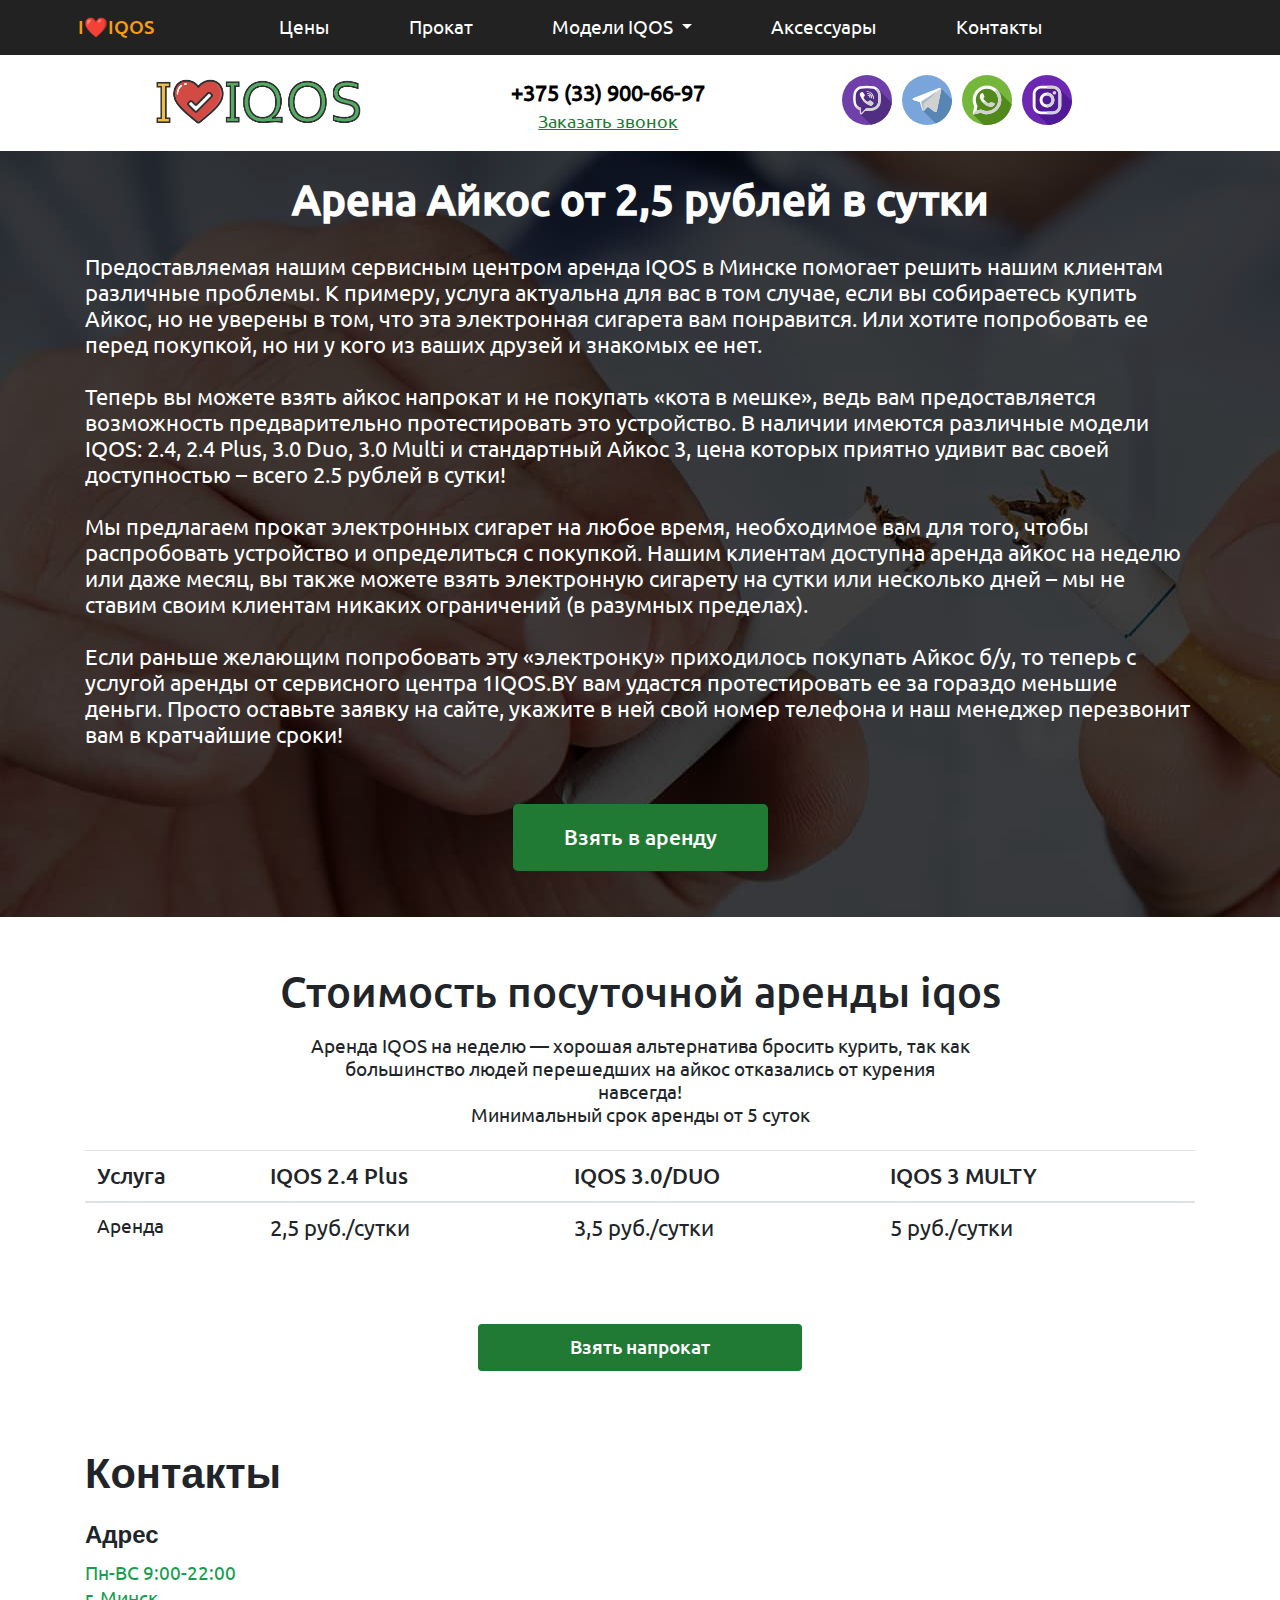
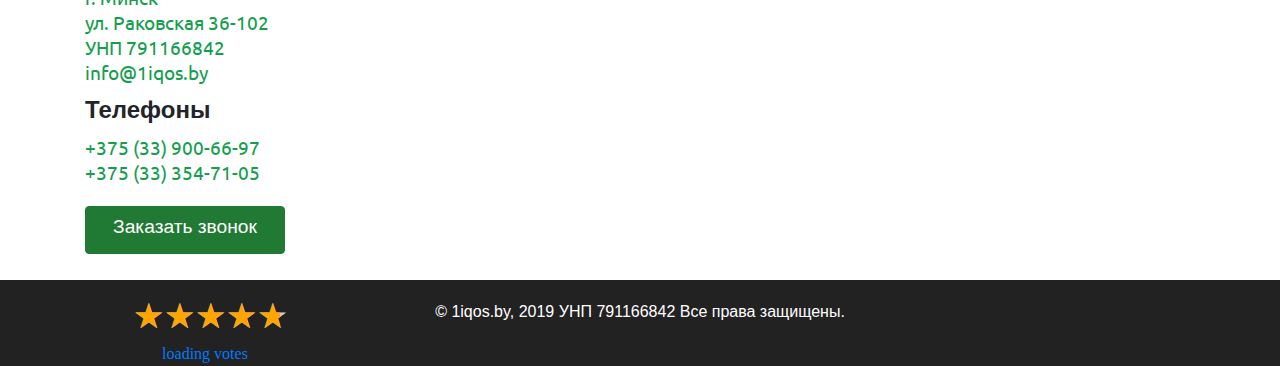
<file: arenda-iqos.html>
<!DOCTYPE html>
<html lang="ru">
    <head>
        
        <meta charset="UTF-8">
        <meta name="viewport" content="width=device-width, initial-scale=1, shrink-to-fit=no"/>
        <link rel="shortcut icon" href="img/favicon.png" type="image/x-icon"/>
        <title>Аренад IQOS в Минске | Айкос напрокат от 2,5 рубля в сутки</title>
        <meta name="description" content="Прокат айкос в Минске. Минимальный срок аренды IQOS в Минске от 5 суток. Посуточная аренда IQOS 2.4, 2.4 Plus, 3.0 Duo, 3.0 Multi и Айкос 3. Прокат электронных сигарет в Минске от 1IQOS.BY. Попробуй айкос перед покупкой."/>
        <meta name="keywords" content="Аренда айкос"/>
        <meta name="robots" content="index, follow"/>
        <link rel="canonical" href="https://1iqos.by/arenda-iqos"/>
        <!--  Open Graph Generated: a.pr-cy.ru  -->
        <meta name="og:title" content="Аренад IQOS в Минске | Айкос напрокат от 2,5 рубля в сутки"/>
        <meta name="og:description" content="Прокат айкос в Минске. Минимальный срок аренды IQOS в Минске от 5 суток. Посуточная аренда IQOS 2.4, 2.4 Plus, 3.0 Duo, 3.0 Multi и Айкос 3. Прокат электронных сигарет в Минске от 1IQOS.BY. Попробуй айкос перед покупкой."/>
        <meta name="og:url" content="https://1iqos.by/arenda-iqos"/>
        <meta name="og:site_name" content="1iqos">
        <meta name="og:locale" content="ru_RU">
        <meta name="og:type" content="website">
        <meta http-equiv="Cache-Control" content="max-age=31557600, must-revalidate"/>
        <meta name="yandex-verification" content="8ec7fa8d96b9c09d">
<!-- Google Tag Manager -->
<script>(function(w,d,s,l,i){w[l]=w[l]||[];w[l].push({'gtm.start':
        new Date().getTime(),event:'gtm.js'});var f=d.getElementsByTagName(s)[0],
        j=d.createElement(s),dl=l!='dataLayer'?'&l='+l:'';j.async=true;j.src=
        'https://www.googletagmanager.com/gtm.js?id='+i+dl;f.parentNode.insertBefore(j,f);
        })(window,document,'script','dataLayer','GTM-THZL4MS');</script>
        <!-- End Google Tag Manager -->
        <link rel="stylesheet" href="css/main.css" media="all"/>
<!-- Разметка JSON-LD, созданная Мастером разметки структурированных данных Google. -->
<script type="application/ld+json">
    {
      "@context" : "http://schema.org",
      "@type" : "LocalBusiness",
      "aggregateRating" : {
        "@type" : "AggregateRating",
        "ratingValue" : "★★★★★"
      }
    }
    </script>
</head>
<body>
    <header>
        <nav class="navbar navbar-expand-lg site-header fixed-top">
        <a class="navbar-brand" href="https://1iqos.by">I❤️IQOS</a>
        <button class="navbar-toggler  custom-toggler" type="button" data-toggle="collapse" data-target="#navbarNavDropdown" aria-controls="navbarNavDropdown" aria-expanded="false" aria-label="Toggle navigation">
            <span class="navbar-toggler-icon"></span>
        </button>
        <div class="collapse navbar-collapse" id="navbarNavDropdown">
            <ul class="navbar-nav">
            <li class="nav-item">
                <a class="nav-link" href="https://1iqos.by/#prices">Цены</a>
                </li>
                <li class="nav-item">
                <a class="nav-link" href="https://1iqos.by/arenda-iqos">Прокат</a>
                </li>
            <li class="nav-item dropdown">
                <a class="nav-link dropdown-toggle" href="" id="navbarDropdownMenuLink" role="button" data-toggle="dropdown" aria-haspopup="true" aria-expanded="false">
                    Модели IQOS
                </a>
                <div class="dropdown-menu" aria-labelledby="navbarDropdownMenuLink">
                    <a class="dropdown-item" href="https://1iqos.by/iqos-2-4-plus">IQOS 2.4 PLUS</a>
                    <a class="dropdown-item" href="https://1iqos.by/iqos-3">IQOS 3.0 DUO.0</a>
                    <a class="dropdown-item" href="https://1iqos.by/iqos-3-duo">IQOS 3.0 DUO</a>
                    <!-- <a class="dropdown-item" href="https://1iqos.by/iqos3.0">IQOS 3.0 MULTY</a> -->
                </div>
                </li>
            <li class="nav-item">   
                <a class="nav-link " href="https://1iqos.by/accessories">Аксессуары</a>
            </li>
            <li class="nav-item">
                <a class="nav-link" href="https://1iqos.by/#contacts">Контакты</a>
            </li>

            </ul>
        </div>
        </nav>
        <div class="second-header shadow">
            <div class="container">
                <div class="row">
                    <div class="col-lg-4 сol-md-4 col-sm-12" id="project_name">
                        <div class="row">
                            <div class="col-lg-12 сol-md-12 col-sm-12 text-center">
                                <a href="https://1iqos.by/" class="service_name" id="_url4" itemprop="url"><img src="img/Logo-colored.png" alt="Логотип IloveIQOS"></a>
                            </div>
                        </div>
                    </div>
                    <div class="col-lg-8 сol-md-8 col-sm-12 text-center" id="header-contacts">
                        <div class="row">
                            <div class="col-lg-5 сol-md-5 col-sm-12"> 
                                <div class="phone-number">
                                    <a href="tel:+375(33)900-66-97" class="phone-num">
                                        
<span id="_telephone3" itemprop="telephone">+375 (33) 900-66-97</span>
                                    </a>
                                </div>
                                <div class="phone-us-text">
                                    <a class="phone-custom" data-toggle="modal" data-target="#callbackModal" type="getModal">
                                        
<span id="_image2" itemprop="image">Заказать звонок</span>
                                    </a> 
                            </div>

                        </div>
                        <div class="col-lg-6 сol-md-6 col-sm-12">
                                <div class="row">
                                <div class="socials">
                                    <a href="tel:+375(33)900-66-97"><img src="img/social/viber.svg" alt="контактный номер viber"/></a>
                                    <a href="https://t.me/ozoar"><img src="img/social/telegram.svg" alt="контактный номер telegram"/></a>
                                    <a href="viber://add?number=375333547105"><img src="img/social/whatsapp.svg" alt="контактный номер whatsapp"/></a>
                                    <a href="tel:+375(33)900-66-97"><img src="img/social/instagram.svg" alt="контактный номер instagram"/></a>
                                </div>
                            </div>
                            </div>
                     </div>         
                    </div>
                </div>
            </div>
        </div>
</header>
<section id="about" class="arenda">
    <div class="overlay">
    <div class="wrap">
    <div class="about-project">
        <div class="container">
            <div class="row">
                <div class="col-lg-12 сol-md-12 col-sm-12">
                    <h1  class="title about-title text-center">
                            Арена Айкос от 2,5 рублей в сутки
                    </h1>
                </div>
            </div>                
            <div class="row">
                <div class="col-lg-12 сol-md-12 col-sm-12">
                    <p class="description">
                        
                            Предоставляемая нашим сервисным центром аренда IQOS в Минске помогает решить нашим клиентам различные проблемы. К примеру, услуга актуальна для вас в том случае, если вы собираетесь купить Айкос, но не уверены в том, что эта электронная сигарета вам понравится. Или хотите попробовать ее перед покупкой, но ни у кого из ваших друзей и знакомых ее нет.
                            <br><br>
                            Теперь вы можете взять айкос напрокат и не покупать «кота в мешке», ведь вам предоставляется возможность предварительно протестировать это устройство. В наличии имеются различные модели IQOS: 2.4, 2.4 Plus, 3.0 Duo, 3.0 Multi и стандартный Айкос 3, цена которых приятно удивит вас своей доступностью – всего 2.5 рублей в сутки!
                            <br><br>
                            Мы предлагаем прокат электронных сигарет на любое время, необходимое вам для того, чтобы распробовать устройство и определиться с покупкой. Нашим клиентам доступна аренда айкос на неделю или даже месяц, вы также можете взять электронную сигарету на сутки или несколько дней – мы не ставим своим клиентам никаких ограничений (в разумных пределах).
                            <br><br>
                            Если раньше желающим попробовать эту «электронку» приходилось покупать Айкос б/у, то теперь с услугой аренды от сервисного центра 1IQOS.BY вам удастся протестировать ее за гораздо меньшие деньги. Просто оставьте заявку на сайте, укажите в ней свой номер телефона и наш менеджер перезвонит вам в кратчайшие сроки!

                            
                    </p>
                    <div class="about-project-btn text-center">
                    <button data-target="#consultModal" data-toggle="modal" type="getModal" class="btn btn-custom getModal">
                            Взять в аренду
                    </button>
                </div>
                </div>
            </div>
        </div>
    </div>  
    </div>
</div>      

</section>
<section class="prices" id="prices">
    <div class="prices">
        <div class="container">    
            <h2 class="title text-center">
                    Стоимость посуточной аренды iqos
                </h2>
            <p class="description">Аренда IQOS на неделю — хорошая альтернатива бросить курить, так как большинство людей перешедших на айкос отказались от курения навсегда!<br>Минимальный срок аренды от 5 суток</p>   
            <table class="table table-hover">
                <thead>
                <tr>
                    <th class="column" scope="col">Услуга</th>
                    <th class="column" scope="col">IQOS 2.4 Plus</th>
                    <th class="column" scope="col">IQOS 3.0/DUO</th>
                    <th class="column" scope="col">IQOS 3 MULTY</th>
                </tr>
                </thead>
                <tbody>
                <tr>
                    <th>Аренда</th>
                    <td>2,5 руб./сутки</td>
                    <td>3,5 руб./сутки</td>
                    <td>5 руб./сутки</td>
                </tr>
                </tbody>
            </table>
            <div class="col-lg-12 col-md-12 col-sm-12 text-center btn-block">
                <button type="getModal" class="btn btn-custom" data-toggle="modal" data-target="#callbackModal">
                    Взять напрокат
                </button>
            </div>
        </div>
    </div>
</section>

  

<section id="contacts">
        <div class="wrap">
    <div class="container">
        <div class="row">
            <div class="col-lg-4 col-lg-4 col-sm-12">
                <h2 class="title">
                    Контакты
                </h2>
                <label>
                    Адрес
                </label>
                <div class="contact-wrap" id="_address7" itemprop="address" itemscope itemtype="http://schema.org/PostalAddress">
                    
                    <a id="_openingHoursSpecification10" itemprop="openingHoursSpecification" itemscope itemtype="http://schema.org/OpeningHoursSpecification" href=""><meta itemprop="openingHours" content="Mo-Su 09:00−21:00">Пн-ВС 9:00-22:00</a><br>
                    <a itemprop="addressLocality">г. Минск</a><br>
                    <a itemprop="streetAddress">ул. Раковская 36-102</a><br>
                    <a>УНП 791166842</a><br>
                    <a>info@1iqos.by</a>
                </div>
                <label>
                    Телефоны
                </label>
                <br/>
                <div class="contact-phone">
                <div  href="tel:+375(33)900-66-97">
                        
<a href="tel:+375(33)900-66-97" itemprop="telephone">+375 (33) 900-66-97</a><br>
<a href="tel:+375(33)354-71-05" itemprop="telephone">+375 (33) 354-71-05</a>
                </div>
                </div>
                <div class="takein-btn">
                    <button data-toggle="modal" data-target="#callbackModal" type="getModal" class="btn btn-custom getModal">
                        Заказать звонок
                    </button>
                </div>
            </div>
            <div class="col-lg-8 col-md-8 col-sm-12 ">
                <!-- Google map -->
                <div id="map-container-google-1" class="z-depth-1-half map-container" style="height: 350px">
                    <iframe src="https://maps.google.com/maps?hl=ru&q=%D0%9C%D0%B8%D0%BD%D1%81%D0%BA%2C%20%D1%83%D0%BB.%20%D0%A0%D0%B0%D0%BA%D0%BE%D0%B2%D1%81%D0%BA%D0%B0%D1%8F%2036+(%D0%9D%D0%B0%D0%B7%D0%B2%D0%B0%D0%BD%D0%B8%D0%B5)&ie=UTF8&t=p&z=16&iwloc=B&output=embed" frameborder="0" style="border:0"></iframe>
                </div>
                
                <!-- Google Maps -->
            </div>
        </div>
    </div>
</section>
<footer class="footer">
        <div class="container">
          <div class="row">
                <div class="col-lg-3 col-md-3 col-sm-12 ">
                    <a href="https://www.google.com/maps/place/%D0%A0%D0%B5%D0%BC%D0%BE%D0%BD%D1%82+iqos+%D0%9C%D0%B8%D0%BD%D1%81%D0%BA+-+1iqos/@53.9056544,27.541657,17z/data=!4m8!1m2!2m1!1s1iqos+google+my+b!3m4!1s0x46dbcf919181e499:0x1eb2f2527dbd5e61!8m2!3d53.9056544!4d27.5438457">    
                    <div class="rating-container ">
                                <div class="star-ratings row">
                                    <div class="fill-ratings" style="width: 95%;">
                                        <span>
                                            ★★★★★
                                        </span>
                                    </div>
                                    <div class="empty-ratings">
                                        <span>
                                            ★★★★★
                                        </span>
                                    </div>
                                </div>
                                <div class="ratings-numbers">
                                <div class="votes text-center">
                                    <a href="">loading votes</a>
                                </div>
                            </div>
                        </div>
                    </a>
                </div>
              <div class="col-lg-6 col-md-6 col-sm-12 text-center">
                    © 1iqos.by, 2019
                    УНП 791166842
                    Все права защищены.
              </div>
              <div class="col-lg-3 col-md-3 col-sm-12 text-center">
              <iframe src="https://yandex.ru/sprav/widget/rating-badge/155434352774" width="150" height="50" frameborder="0"></iframe>
            </div>
            </div>
        </div>
</footer>
<!-- Заказ звонка -->
<div class="modal fade bd-example-modal-lg" id="callbackModal" tabindex="-1" role="dialog" aria-labelledby="ModalLabel" aria-hidden="true">
        <div class="modal-dialog modal-dialog-centered modal-lg" role="document">
        <div class="modal-content">
        <div class="modal-body text-center">
            <button type="button" class="close" data-dismiss="modal" aria-label="Close">
                <span aria-hidden="true">×</span>
            </button>
            <p class="modal-title">Заказать звонок</p>
            <p>Заполните форму и наш менеджер<br/>
                свяжется с вами для уточнения всех деталей, или позвоните по номеру:</p>
                <div class="phone-number">
                <a>+375(33)900-66-97</a>
            </div>
                    <div class="contactus-form">
                            <form class="name-form" action="https://formspree.io/vadimrezunik@gmail.com" method="POST">
                                <div class="container">
                                    <div class="col-12 text-center inputs">
                                    <input class="form-control form-control-lg" type="text" placeholder="Как вас зовут?" required="" id="first_name" name="first_name"/>    
                                    <input class="form-control form-control-lg" type="tel" id="phone" name="phone" required="" placeholder="Введите ваш телефон"/>
                                    <input type="hidden" name="_next" value="index.html"/>
                                    <input type="hidden" name="_subject" value="Сообщение с моего сайта"/>
                                    <input type="text" name="_gotcha" style="display:none"/>        
                                </div>
                                    <div class="col-12 text-center">
                                        <button type="submit" id="submit_btn" class="btn btn-custom getModal">
                                        Заказать звонок
                                        </button>
                                    </div>
                                </div>
                            </form>
                        </div>
            <div class="notification">
            <small>
                    Оформление заявки вас ни к чему не обязывает
            </small>
        </div>
        </div>
        </div>
    </div>
</div>
<!-- Заказать консультацию -->
<div class="modal fade bd-example-modal-lg" id="consultModal" tabindex="-1" role="dialog" aria-labelledby="ModalLabel" aria-hidden="true">
        <div class="modal-dialog modal-dialog-centered modal-lg" role="document">
        <div class="modal-content">
        <div class="modal-body text-center">
            <button type="button" class="close" data-dismiss="modal" aria-label="Close">
                <span aria-hidden="true">×</span>
            </button>
            <p class="modal-title">Получить консультацию</p>
            <p>Заполните форму и наш менеджер<br/>
                свяжется с вами для уточнения всех деталей, или позвоните по номеру:</p>
                <div class="phone-number">
                <a>+375(33)900-66-97</a>
            </div>
                    <div class="contactus-form">
                            <form class="name-form" action="https://formspree.io/vadimrezunik@gmail.com" method="POST">
                                <div class="container">
                                    <div class="col-12 text-center inputs">
                                    <input class="form-control form-control-lg" type="text" placeholder="Как вас зовут?" required="" id="first_name" name="first_name"/>    
                                    <input class="form-control form-control-lg" type="tel" id="phone" name="phone" required="" placeholder="Введите ваш телефон"/>
                                    <input type="hidden" name="_next" value="index.html"/>
                                    <input type="hidden" name="_subject" value="Сообщение с моего сайта"/>
                                    <input type="text" name="_gotcha" style="display:none"/>        
                                </div>
                                    <div class="col-12 text-center">
                                        <button type="submit" id="submit_btn" class="btn btn-custom getModal">
                                        Перезвоните мне
                                        </button>
                                    </div>
                                </div>
                            </form>
                        </div>
            <div class="notification">
            <small>
                    Оформление заявки вас ни к чему не обязывает
            </small>
        </div>
        </div>
        </div>
    </div>
</div>
      
<!-- Узнать стоимости -->
<div class="modal fade bd-example-modal-lg" id="itemCostModal" tabindex="-1" role="dialog" aria-labelledby="ModalLabel" aria-hidden="true">
        <div class="modal-dialog modal-dialog-centered modal-lg" role="document">
        <div class="modal-content">
        <div class="modal-body text-center">
            <button type="button" class="close" data-dismiss="modal" aria-label="Close">
                <span aria-hidden="true">×</span>
            </button>
            <p class="modal-title">Узнать стоимость</p>
            <p>Заполните форму и наш менеджер<br/>
                свяжется с вами для уточнения всех деталей, или позвоните по номеру:</p>
                <div class="phone-number">
                <a>+375(33)900-66-97</a>
            </div>
                    <div class="contactus-form">
                            <form class="name-form" action="https://formspree.io/vadimrezunik@gmail.com" method="POST">
                                <div class="container">
                                    <div class="col-12 text-center inputs">
                                    <input class="form-control form-control-lg" type="text" placeholder="Как вас зовут?" required="" id="first_name" name="first_name"/>    
                                    <input class="form-control form-control-lg" type="tel" id="phone" name="phone" required="" placeholder="Введите ваш телефон"/>
                                    <input type="hidden" name="_next" value="index.html"/>
                                    <input type="hidden" name="_subject" value="Сообщение с моего сайта"/>
                                    <input type="text" name="_gotcha" style="display:none"/>        
                                </div>
                                    <div class="col-12 text-center">
                                        <button type="submit" id="submit_btn" class="btn btn-custom getModal">
                                        Узнать стоимость
                                        </button>
                                    </div>
                                </div>
                            </form>
                        </div>
            <div class="notification">
            <small>
                   Оформление заявки вас ни к чему не обязывает
            </small>
        </div>
        </div>
        </div>
    </div>
</div>
<!-- Стоимость обслуги -->
<div class="modal fade bd-example-modal-lg" id="serviceCostModal" tabindex="-1" role="dialog" aria-labelledby="ModalLabel" aria-hidden="true">
        <div class="modal-dialog modal-dialog-centered modal-lg" role="document">
        <div class="modal-content">
        <div class="modal-body text-center">
            <button type="button" class="close" data-dismiss="modal" aria-label="Close">
                <span aria-hidden="true">×</span>
            </button>
            <p class="modal-title">Узнать стоимость сервисного обслуживания</p>
            <p>Заполните форму и наш менеджер<br/>
                свяжется с вами для уточнения всех деталей, или позвоните по номеру:</p>
                <div class="phone-number">
                <a>+375(33)900-66-97</a>
            </div>
                    <div class="contactus-form">
                            <form class="name-form" action="https://formspree.io/vadimrezunik@gmail.com" method="POST">
                                <div class="container">
                                    <div class="col-12 text-center inputs">
                                    <input class="form-control form-control-lg" type="text" placeholder="Как вас зовут?" required="" id="first_name" name="first_name"/>    
                                    <input class="form-control form-control-lg" type="tel" id="phone" name="phone" required="" placeholder="Введите ваш телефон"/>
                                    <input type="hidden" name="_next" value="index.html"/>
                                    <input type="hidden" name="_subject" value="Сообщение с моего сайта"/>
                                    <input type="text" name="_gotcha" style="display:none"/>        
                                </div>
                                    <div class="col-12 text-center">
                                        <button type="submit" id="submit_btn" class="btn btn-custom getModal">
                                        Узнать стоимость
                                        </button>
                                    </div>
                                </div>
                            </form>
                        </div>
            <div class="notification">
            <small>
                   Оформление заявки вас ни к чему не обязывает
            </small>
        </div>
        </div>
        </div>
    </div>
</div>

<script src="https://code.jquery.com/jquery-3.3.1.slim.min.js" integrity="sha384-q8i/X+965DzO0rT7abK41JStQIAqVgRVzpbzo5smXKp4YfRvH+8abtTE1Pi6jizo" crossorigin="anonymous"></script>
<script src="https://stackpath.bootstrapcdn.com/bootstrap/4.3.1/js/bootstrap.min.js" integrity="sha384-JjSmVgyd0p3pXB1rRibZUAYoIIy6OrQ6VrjIEaFf/nJGzIxFDsf4x0xIM+B07jRM" crossorigin="anonymous"></script>

<link rel="stylesheet" href="https://stackpath.bootstrapcdn.com/bootstrap/4.3.1/css/bootstrap.min.css" integrity="sha384-ggOyR0iXCbMQv3Xipma34MD+dH/1fQ784/j6cY/iJTQUOhcWr7x9JvoRxT2MZw1T" crossorigin="anonymous">
<script src="https://ajax.googleapis.com/ajax/libs/jquery/1.7.1/jquery.min.js" type="text/javascript"></script>
    <script>
$(document).ready(function() {
        $.getJSON("https://primeforce.pythonanywhere.com/business/1IQOSdev", function(data) {

            console.log(data);
            $('.value').text(`рейтинг google: ${data['rating']}/5`);
            $('.votes').text(`Отзывы Google: ${data['votes']}`);
            let rating_converted = data['rating']*20;
            $('.fill-ratings').css({'width': `${rating_converted}%`})
        });

        var star_rating_width = $('.fill-ratings span').width();
        $('.star-ratings').width(star_rating_width);
    });        

    
    function explode(){
        $(document).ready(function(){
          // Show the Modal on load
          $("#callbackModal").modal("show");
        });}
setTimeout(explode, 40000);
     
    </script>

<!--  Google Tag Manager (noscript)  -->
<noscript><iframe src="https://www.googletagmanager.com/ns.html?id=GTM-THZL4MS"
    height="0" width="0" style="display:none;visibility:hidden"></iframe></noscript>
    <!--  End Google Tag Manager (noscript)  -->
<div style="display: none; visibility: hidden;">
<script type="text/javascript"></script>
<noscript></noscript>
</div>
<script src="js/custom.js"></script>
<iframe name="ym-native-frame" title="ym-native-frame" frameborder="0" aria-hidden="true" style="opacity: 0; width: 0px; height: 0px; position: absolute; left: 100%; bottom: 100%; border: 0px !important;"></iframe><ym-measure class="ym-viewport" style="display: block; top: 0px; right: 0px; bottom: 0px; left: 0px; position: fixed; transform: translate(0px, -100%); -webkit-transform: translate(0px, -100%); transform-origin: 0px 0px 0px; -webkit-transform-origin: 0px 0px 0px;"></ym-measure><ym-measure class="ym-zoom" style="bottom: 100%; position: fixed; width: 100vw;"></ym-measure>
<script type="text/javascript" src="//api.venyoo.ru/wnew.js?wc=venyoo/default/science&widget_id=6301975432527872"></script>
</body>

</html>
</file>
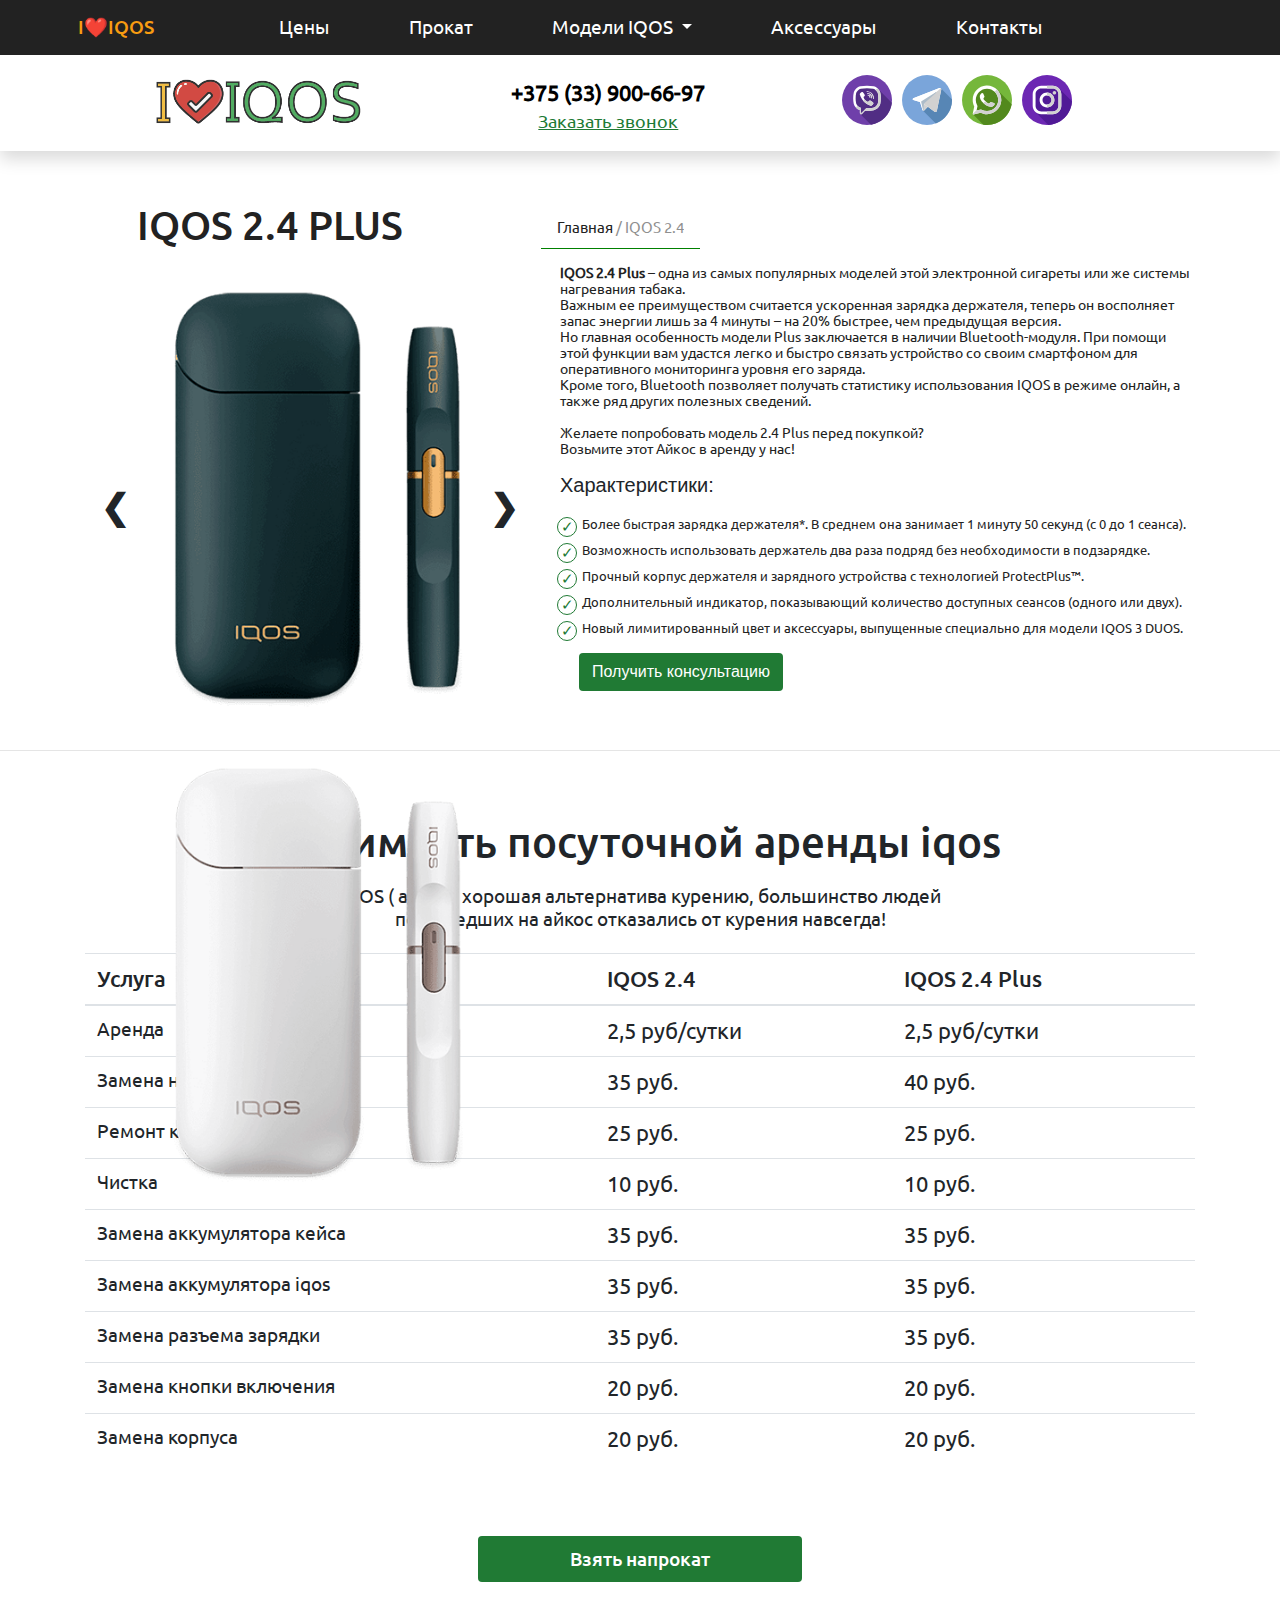
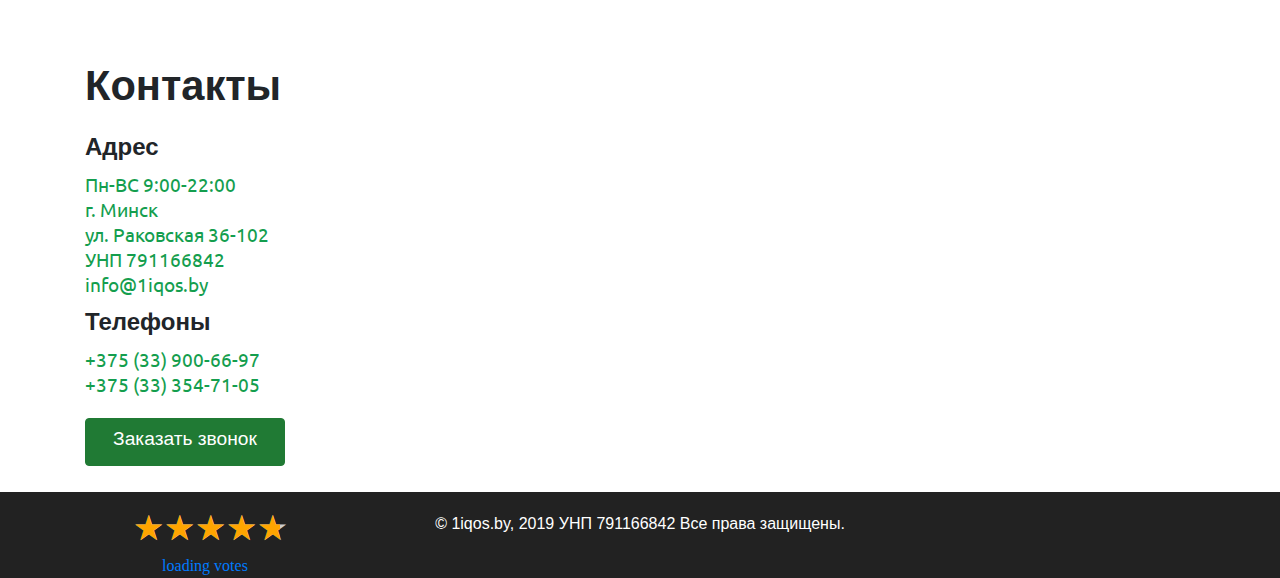
<file: iqos-2-4-plus.html>
<!DOCTYPE html>
<html lang="ru">
    <head>
        
        <meta charset="UTF-8">
        <meta name="viewport" content="width=device-width, initial-scale=1, shrink-to-fit=no"/>
        <link rel="shortcut icon" href="img/favicon.png" type="image/x-icon"/>
        <title> Об IQOS 2.4 ( айкос 2.4 )</title>
        <meta name="description" content="О модели iqos 2.4 Ремонт айкос за 29 минут! Посуточная аренда айкос в Минске по приятной цене."/>
        <meta name="keywords" content="IQOS 2.4"/>
        <meta name="robots" content="index, follow"/>
        <link rel="canonical" href="https://1iqos.by/iqos-2-4-plus"/>
        <!--  Open Graph Generated: a.pr-cy.ru  -->
        <meta name="og:title" content="Об IQOS 2.4 ( айкос 2.4 )"/>
        <meta name="og:description" content="О модели iqos 2.4 Ремонт айкос за 29 минут! Посуточная аренда айкос в Минске по приятной цене."/>
        <meta name="og:url" content="https://1iqos.by/iqos-2-4-plus"/>
        <meta name="og:site_name" content="1iqos">
        <meta name="og:locale" content="ru_RU">
        <meta name="og:type" content="website">
        <meta http-equiv="Cache-Control" content="max-age=31557600, must-revalidate"/>
        <meta name="yandex-verification" content="8ec7fa8d96b9c09d">
<!-- Google Tag Manager -->
<script>(function(w,d,s,l,i){w[l]=w[l]||[];w[l].push({'gtm.start':
        new Date().getTime(),event:'gtm.js'});var f=d.getElementsByTagName(s)[0],
        j=d.createElement(s),dl=l!='dataLayer'?'&l='+l:'';j.async=true;j.src=
        'https://www.googletagmanager.com/gtm.js?id='+i+dl;f.parentNode.insertBefore(j,f);
        })(window,document,'script','dataLayer','GTM-THZL4MS');</script>
        <!-- End Google Tag Manager -->
        <link rel="stylesheet" href="css/main.css" media="all"/>
<!-- Разметка JSON-LD, созданная Мастером разметки структурированных данных Google. -->
<script>showSlides(slideIndex);</script>
<script type="application/ld+json">
    {
        "@context" : "http://schema.org",
        "@type" : "LocalBusiness",
        "image" : "https://1iqos.by/img/logo.png",
        "name" : "I❤️IQOS",
        "telephone" : "+375 (33) 900-66-97",
        "priceRange" : "$5 - $20",
        "address": {
            "@type": "PostalAddress",
            "addressLocality": "Minsk",
            "addressRegion": "BY",
            "streetAddress": "Rakovkaya street 36"
          },
        "openingHours" : ["Mo-Th 08:00-22:00", "Fr-Su 08:00-21:30"],
        "aggregateRating" : {
            "@type" : "AggregateRating",
            "ratingValue" : "4.9",
            "ratingCount": 29,
            "itemReviewed": {
                "@type": "LocalBusiness",
                "image" : "https://1iqos.by/img/logo.png",
                "name" : "I❤️IQOS",
                "address": {
                    "@type": "PostalAddress",
                    "addressLocality": "Minsk",
                    "addressRegion": "BY",
                    "streetAddress": "Rakovkaya street 36"
                },
                "priceRange" : "$5 - $20",
                "telephone" : "+375 (33) 900-66-97"}
                }
  }
    </script>
</head>
<body>
    <header>
        <nav class="navbar navbar-expand-lg site-header fixed-top">
        <a class="navbar-brand" href="https://1iqos.by">I❤️IQOS</a>
        <button class="navbar-toggler  custom-toggler" type="button" data-toggle="collapse" data-target="#navbarNavDropdown" aria-controls="navbarNavDropdown" aria-expanded="false" aria-label="Toggle navigation">
            <span class="navbar-toggler-icon"></span>
        </button>
        <div class="collapse navbar-collapse" id="navbarNavDropdown">
            <ul class="navbar-nav">
            <li class="nav-item">
                <a class="nav-link" href="https://1iqos.by/#prices">Цены</a>
                </li>
                <li class="nav-item">
                <a class="nav-link" href="https://1iqos.by/arenda-iqos">Прокат</a>
                </li>
            <li class="nav-item dropdown">
                <a class="nav-link dropdown-toggle" href="" id="navbarDropdownMenuLink" role="button" data-toggle="dropdown" aria-haspopup="true" aria-expanded="false">
                    Модели IQOS
                </a>
                <div class="dropdown-menu" aria-labelledby="navbarDropdownMenuLink">
                    <a class="dropdown-item" href="https://1iqos.by/iqos-2-4-plus">IQOS 2.4 PLUS</a>
                    <a class="dropdown-item" href="https://1iqos.by/iqos-3">IQOS 3.0</a>
                    <a class="dropdown-item" href="https://1iqos.by/iqos-3-duo">IQOS 3.0 DUO</a>
                    <!-- <a class="dropdown-item" href="https://1iqos.by/iqos3.0">IQOS 3.0 MULTY</a> -->
                </div>
                </li>
            <li class="nav-item">   
                <a class="nav-link " href="https://1iqos.by/accessories">Аксессуары</a>
            </li>
            <li class="nav-item">
                <a class="nav-link" href="https://1iqos.by/#contacts">Контакты</a>
            </li>

            </ul>
        </div>
        </nav>
        <div class="second-header shadow">
            <div class="container">
                <div class="row">
                    <div class="col-lg-4 сol-md-4 col-sm-12" id="project_name">
                        <div class="row">
                            <div class="col-lg-12 сol-md-12 col-sm-12 text-center">
                                <a href="https://1iqos.by/" class="service_name" id="_url4" itemprop="url"><img src="img/Logo-colored.png" alt="Логотип IloveIQOS"></a>
                            </div>
                        </div>
                    </div>
                    <div class="col-lg-8 сol-md-8 col-sm-12 text-center" id="header-contacts">
                        <div class="row">
                            <div class="col-lg-5 сol-md-5 col-sm-12"> 
                                <div class="phone-number">
                                    <a href="tel:+375(33)900-66-97" class="phone-num">
                                        
<span id="_telephone3" itemprop="telephone">+375 (33) 900-66-97</span>
                                    </a>
                                </div>
                                <div class="phone-us-text">
                                    <a class="phone-custom" data-toggle="modal" data-target="#callbackModal" type="getModal">
                                        
<span id="_image2" itemprop="image">Заказать звонок</span>
                                    </a> 
                            </div>

                        </div>
                        <div class="col-lg-6 сol-md-6 col-sm-12">
                                <div class="row">
                                <div class="socials">
                                    <a href="tel:+375(33)900-66-97"><img src="img/social/viber.svg" alt="контактный номер viber"/></a>
                                    <a href="https://t.me/ozoar"><img src="img/social/telegram.svg" alt="контактный номер telegram"/></a>
                                    <a href="viber://add?number=375333547105"><img src="img/social/whatsapp.svg" alt="контактный номер whatsapp"/></a>
                                    <a href="tel:+375(33)900-66-97"><img src="img/social/instagram.svg" alt="контактный номер instagram"/></a>
                                </div>
                            </div>
                            </div>
                     </div>         
                    </div>
                </div>
            </div>
        </div>
</header>
<section class="iqos2">
    <div class="container">
            <div class="title col-lg-4">
                    <h1>IQOS 2.4 PLUS</h1>
                </div>
        <div class="row">
            <div class="slideshow-container col-lg-5 col-md-5 col-sm-12 col-xs-12">
                <a class="prev" onclick="plusSlides(-1)">&#10094</a>
                <div class="mySlides">
                    <img src="img//carouseliqos3duo/IQOS_Magnus_3_black-.png" alt="Айкос цвета Black" >
                </div>
                <div class="mySlides">
                    <img src="img/carouseliqos3duo/IQOS_Magnus_3_white-.png" alt="Айкос цвета White" >
                </div>
                <a class="next" onclick="plusSlides(1)">&#10095</a>
            
        </div>
            <div class="col-lg-7 col-md-7 col-sm-12">
                    <div class="description">
                        <div class="description">
                            <div class="breadcrumb">
                                  <a href="https://1iqos.by/index">Главная </a>
                                  <a class="isDisabled"> / IQOS 2.4</a>
                            </div>   
                        <p>
                            <b>IQOS 2.4 Plus</b> – одна из самых популярных моделей этой электронной сигареты или же системы нагревания табака.
                            <br> 
                            Важным ее преимуществом считается ускоренная зарядка держателя, теперь он восполняет запас энергии лишь за 4 минуты – на 20% быстрее, чем предыдущая версия. 
                            <br>  
                            Но главная особенность модели Plus заключается в наличии Bluetooth-модуля. При помощи этой функции вам удастся легко и быстро связать устройство со своим смартфоном для оперативного мониторинга уровня его заряда.
                            <br>  
                            Кроме того, Bluetooth позволяет получать статистику использования IQOS в режиме онлайн, а также ряд других полезных сведений.
                             <br><br>
                             Желаете попробовать модель 2.4 Plus перед покупкой? 
                             <br>
                             Возьмите этот Айкос в аренду у нас!  
                             </p>
                        </div>
                </div>
                <div class="specifications">
                    <h5>Характеристики:</h5>
                    <ul>
                        <li>Более быстрая зарядка держателя*. В среднем она занимает 1 минуту 50 секунд (с 0 до 1 сеанса).</li>
                        <li>Возможность использовать держатель два раза подряд без необходимости в подзарядке.</li>
                        <li>Прочный корпус держателя и зарядного устройства с технологией ProtectPlus™.</li>
                        <li>Дополнительный индикатор, показывающий количество доступных сеансов (одного или двух).</li>
                        <li>Новый лимитированный цвет и аксессуары, выпущенные специально для модели IQOS 3 DUOS.</li>
                    </ul>
                <div class="takein-btn">
                    <button style="background-color: #207a34; margin-left: 3%;" data-toggle="modal" data-target="#callbackModal" type="getModal" class="btn btn-custom getModal">
                        Получить консультацию
                    </button>
                </div> </div>
        </div>
    </div>
</section>
<hr>
<section class="prices" id="prices">
    <div class="prices">
        <div class="container">    
            <h2 class="title text-center">
                    Стоимость посуточной аренды iqos
                </h2>
            <p class="description">IQOS ( айкос ) хорошая альтернатива курению, большинство людей перешедших на айкос отказались от курения навсегда!</p>   
            <table class="table table-hover">
                    <thead>
                    <tr>
                        <th class="column" scope="col">Услуга</th>
                        <th class="column" scope="col">IQOS 2.4</th>
                        <th class="column" scope="col">IQOS 2.4 Plus</th>
                        
                    </tr>
                    </thead>
                    <tbody>
                    <tr>
                        <th>Аренда</th>
                        <td>2,5 руб/сутки</td>
                        <td>2,5 руб/сутки</td>
                    </tr>
                    <tr>
                        <th>Замена нагревателя</th>
                        <td>35 руб.</td>
                        <td>40 руб.</td>
                    </tr>
                    <tr>
                        <th>Ремонт крышки</th>
                        <td>25 руб.</td>
                        <td>25 руб.</td>
                    </tr>
                    <tr>
                        <th>Чистка</th>
                        <td>10 руб.</td>
                        <td>10 руб.</td>
                    </tr>
                    <tr>
                        <th>Замена аккумулятора кейса</th>
                        <td>35 руб.</td>
                        <td>35 руб.</td>
                    </tr>
                    <tr>
                        <th>Замена аккумулятора iqos</th>
                        <td>35 руб.</td>
                        <td>35 руб.</td>
                    </tr>
                    <tr>
                        <th>Замена разъема зарядки</th>
                        <td>35 руб.</td>
                        <td>35 руб.</td>
                    </tr>
                    <tr>
                        <th>Замена кнопки включения</th>
                        <td>20 руб.</td>
                        <td>20 руб.</td>
                    </tr>
                    <tr>
                        <th>Замена корпуса</th>
                        <td>20 руб.</td>
                        <td>20 руб.</td>
                    </tr>
                    </tbody>
                </table>
            <div class="col-lg-12 col-md-12 col-sm-12 text-center btn-block">
                <button type="getModal" class="btn btn-custom" data-toggle="modal" data-target="#callbackModal">
                    Взять напрокат
                </button>
            </div>
        </div>
    </div>
</section>

  

<section id="contacts">
        <div class="wrap">
    <div class="container">
        <div class="row">
            <div class="col-lg-4 col-lg-4 col-sm-12">
                <h2 class="title">
                    Контакты
                </h2>
                <label>
                    Адрес
                </label>
                <div class="contact-wrap" id="_address7" itemprop="address" itemscope itemtype="http://schema.org/PostalAddress">
                    
                    <a id="_openingHoursSpecification10" itemprop="openingHoursSpecification" itemscope itemtype="http://schema.org/OpeningHoursSpecification" href=""><meta itemprop="openingHours" content="Mo-Su 09:00−21:00">Пн-ВС 9:00-22:00</a><br>
                    <a itemprop="addressLocality">г. Минск</a><br>
                    <a itemprop="streetAddress">ул. Раковская 36-102</a><br>
                    <a>УНП 791166842</a><br>
                    <a>info@1iqos.by</a>
                </div>
                <label>
                    Телефоны
                </label>
                <br/>
                <div class="contact-phone">
                <div >
                        
<a href="tel:+375(33)900-66-97" itemprop="telephone">+375 (33) 900-66-97</a><br>
<a href="tel:+375(33)354-71-05" itemprop="telephone">+375 (33) 354-71-05</a>
                </div>
                </div>
                <div class="takein-btn">
                    <button data-toggle="modal" data-target="#callbackModal" type="getModal" class="btn btn-custom getModal">
                        Заказать звонок
                    </button>
                </div>
            </div>
            <div class="col-lg-8 col-md-8 col-sm-12 ">
                <!-- Google map -->
                <div id="map-container-google-1" class="z-depth-1-half map-container" style="height: 350px">
                    <iframe src="https://maps.google.com/maps?hl=ru&q=%D0%9C%D0%B8%D0%BD%D1%81%D0%BA%2C%20%D1%83%D0%BB.%20%D0%A0%D0%B0%D0%BA%D0%BE%D0%B2%D1%81%D0%BA%D0%B0%D1%8F%2036+(%D0%9D%D0%B0%D0%B7%D0%B2%D0%B0%D0%BD%D0%B8%D0%B5)&ie=UTF8&t=p&z=16&iwloc=B&output=embed" frameborder="0" style="border:0"></iframe>
                </div>
                
                <!-- Google Maps -->
            </div>
        </div>
    </div>
</section>
<footer class="footer">
        <div class="container">
          <div class="row">
                <div class="col-lg-3 col-md-3 col-sm-12 ">
                    <a href="https://www.google.com/maps/place/%D0%A0%D0%B5%D0%BC%D0%BE%D0%BD%D1%82+iqos+%D0%9C%D0%B8%D0%BD%D1%81%D0%BA+-+1iqos/@53.9056544,27.541657,17z/data=!4m8!1m2!2m1!1s1iqos+google+my+b!3m4!1s0x46dbcf919181e499:0x1eb2f2527dbd5e61!8m2!3d53.9056544!4d27.5438457">    
                    <div class="rating-container ">
                                <div class="star-ratings row">
                                    <div class="fill-ratings" style="width: 95%;">
                                        <span>
                                            ★★★★★
                                        </span>
                                    </div>
                                    <div class="empty-ratings">
                                        <span>
                                            ★★★★★
                                        </span>
                                    </div>
                                </div>
                                <div class="ratings-numbers">
                                <div class="votes text-center">
                                    <a href="">loading votes</a>
                                </div>
                            </div>
                        </div>
                    </a>
                </div>
              <div class="col-lg-6 col-md-6 col-sm-12 text-center">
                    © 1iqos.by, 2019
                    УНП 791166842
                    Все права защищены.
              </div>
              <div class="col-lg-3 col-md-3 col-sm-12 text-center">
              <iframe src="https://yandex.ru/sprav/widget/rating-badge/155434352774" width="150" height="50" frameborder="0"></iframe>
            </div>
            </div>
        </div>
</footer>
<!-- Заказ звонка -->
<div class="modal fade bd-example-modal-lg" id="callbackModal" tabindex="-1" role="dialog" aria-labelledby="ModalLabel" aria-hidden="true">
        <div class="modal-dialog modal-dialog-centered modal-lg" role="document">
        <div class="modal-content">
        <div class="modal-body text-center">
            <button type="button" class="close" data-dismiss="modal" aria-label="Close">
                <span aria-hidden="true">×</span>
            </button>
            <p class="modal-title">Заказать звонок</p>
            <p>Заполните форму и наш менеджер<br/>
                свяжется с вами для уточнения всех деталей, или позвоните по номеру:</p>
                <div class="phone-number">
                <a>+375(33)900-66-97</a>
            </div>
                    <div class="contactus-form">
                            <form class="name-form" action="https://formspree.io/vadimrezunik@gmail.com" method="POST">
                                <div class="container">
                                    <div class="col-12 text-center inputs">
                                    <input class="form-control form-control-lg" type="text" placeholder="Как вас зовут?" required="" id="first_name" name="first_name"/>    
                                    <input class="form-control form-control-lg" type="tel" id="phone" name="phone" required="" placeholder="Введите ваш телефон"/>
                                    <input type="hidden" name="_next" value="index.html"/>
                                    <input type="hidden" name="_subject" value="Сообщение с моего сайта"/>
                                    <input type="text" name="_gotcha" style="display:none"/>        
                                </div>
                                    <div class="col-12 text-center">
                                        <button type="submit" id="submit_btn" class="btn btn-custom getModal">
                                        Заказать звонок
                                        </button>
                                    </div>
                                </div>
                            </form>
                        </div>
            <div class="notification">
            <small>
                    Оформление заявки вас ни к чему не обязывает
            </small>
        </div>
        </div>
        </div>
    </div>
</div>
<!-- Заказать консультацию -->
<div class="modal fade bd-example-modal-lg" id="consultModal" tabindex="-1" role="dialog" aria-labelledby="ModalLabel" aria-hidden="true">
        <div class="modal-dialog modal-dialog-centered modal-lg" role="document">
        <div class="modal-content">
        <div class="modal-body text-center">
            <button type="button" class="close" data-dismiss="modal" aria-label="Close">
                <span aria-hidden="true">×</span>
            </button>
            <p class="modal-title">Получить консультацию</p>
            <p>Заполните форму и наш менеджер<br/>
                свяжется с вами для уточнения всех деталей, или позвоните по номеру:</p>
                <div class="phone-number">
                <a>+375(33)900-66-97</a>
            </div>
                    <div class="contactus-form">
                            <form class="name-form" action="https://formspree.io/vadimrezunik@gmail.com" method="POST">
                                <div class="container">
                                    <div class="col-12 text-center inputs">
                                    <input class="form-control form-control-lg" type="text" placeholder="Как вас зовут?" required="" id="first_name" name="first_name"/>    
                                    <input class="form-control form-control-lg" type="tel" id="phone" name="phone" required="" placeholder="Введите ваш телефон"/>
                                    <input type="hidden" name="_next" value="index.html"/>
                                    <input type="hidden" name="_subject" value="Сообщение с моего сайта"/>
                                    <input type="text" name="_gotcha" style="display:none"/>        
                                </div>
                                    <div class="col-12 text-center">
                                        <button type="submit" id="submit_btn" class="btn btn-custom getModal">
                                        Перезвоните мне
                                        </button>
                                    </div>
                                </div>
                            </form>
                        </div>
            <div class="notification">
            <small>
                    Оформление заявки вас ни к чему не обязывает
            </small>
        </div>
        </div>
        </div>
    </div>
</div>
      
<!-- Узнать стоимости -->
<div class="modal fade bd-example-modal-lg" id="itemCostModal" tabindex="-1" role="dialog" aria-labelledby="ModalLabel" aria-hidden="true">
        <div class="modal-dialog modal-dialog-centered modal-lg" role="document">
        <div class="modal-content">
        <div class="modal-body text-center">
            <button type="button" class="close" data-dismiss="modal" aria-label="Close">
                <span aria-hidden="true">×</span>
            </button>
            <p class="modal-title">Узнать стоимость</p>
            <p>Заполните форму и наш менеджер<br/>
                свяжется с вами для уточнения всех деталей, или позвоните по номеру:</p>
                <div class="phone-number">
                <a>+375(33)900-66-97</a>
            </div>
                    <div class="contactus-form">
                            <form class="name-form" action="https://formspree.io/vadimrezunik@gmail.com" method="POST">
                                <div class="container">
                                    <div class="col-12 text-center inputs">
                                    <input class="form-control form-control-lg" type="text" placeholder="Как вас зовут?" required="" id="first_name" name="first_name"/>    
                                    <input class="form-control form-control-lg" type="tel" id="phone" name="phone" required="" placeholder="Введите ваш телефон"/>
                                    <input type="hidden" name="_next" value="index.html"/>
                                    <input type="hidden" name="_subject" value="Сообщение с моего сайта"/>
                                    <input type="text" name="_gotcha" style="display:none"/>        
                                </div>
                                    <div class="col-12 text-center">
                                        <button type="submit" id="submit_btn" class="btn btn-custom getModal">
                                        Узнать стоимость
                                        </button>
                                    </div>
                                </div>
                            </form>
                        </div>
            <div class="notification">
            <small>
                   Оформление заявки вас ни к чему не обязывает
            </small>
        </div>
        </div>
        </div>
    </div>
</div>
<!-- Стоимость обслуги -->
<div class="modal fade bd-example-modal-lg" id="serviceCostModal" tabindex="-1" role="dialog" aria-labelledby="ModalLabel" aria-hidden="true">
        <div class="modal-dialog modal-dialog-centered modal-lg" role="document">
        <div class="modal-content">
        <div class="modal-body text-center">
            <button type="button" class="close" data-dismiss="modal" aria-label="Close">
                <span aria-hidden="true">×</span>
            </button>
            <p class="modal-title">Узнать стоимость сервисного обслуживания</p>
            <p>Заполните форму и наш менеджер<br/>
                свяжется с вами для уточнения всех деталей, или позвоните по номеру:</p>
                <div class="phone-number">
                <a>+375(33)900-66-97</a>
            </div>
                    <div class="contactus-form">
                            <form class="name-form" action="https://formspree.io/vadimrezunik@gmail.com" method="POST">
                                <div class="container">
                                    <div class="col-12 text-center inputs">
                                    <input class="form-control form-control-lg" type="text" placeholder="Как вас зовут?" required="" id="first_name" name="first_name"/>    
                                    <input class="form-control form-control-lg" type="tel" id="phone" name="phone" required="" placeholder="Введите ваш телефон"/>
                                    <input type="hidden" name="_next" value="index.html"/>
                                    <input type="hidden" name="_subject" value="Сообщение с моего сайта"/>
                                    <input type="text" name="_gotcha" style="display:none"/>        
                                </div>
                                    <div class="col-12 text-center">
                                        <button type="submit" id="submit_btn" class="btn btn-custom getModal">
                                        Узнать стоимость
                                        </button>
                                    </div>
                                </div>
                            </form>
                        </div>
            <div class="notification">
            <small>
                   Оформление заявки вас ни к чему не обязывает
            </small>
        </div>
        </div>
        </div>
    </div>
</div>

<script src="https://code.jquery.com/jquery-3.3.1.slim.min.js" integrity="sha384-q8i/X+965DzO0rT7abK41JStQIAqVgRVzpbzo5smXKp4YfRvH+8abtTE1Pi6jizo" crossorigin="anonymous"></script>
<script src="https://stackpath.bootstrapcdn.com/bootstrap/4.3.1/js/bootstrap.min.js" integrity="sha384-JjSmVgyd0p3pXB1rRibZUAYoIIy6OrQ6VrjIEaFf/nJGzIxFDsf4x0xIM+B07jRM" crossorigin="anonymous"></script>

<link rel="stylesheet" href="https://stackpath.bootstrapcdn.com/bootstrap/4.3.1/css/bootstrap.min.css" integrity="sha384-ggOyR0iXCbMQv3Xipma34MD+dH/1fQ784/j6cY/iJTQUOhcWr7x9JvoRxT2MZw1T" crossorigin="anonymous">
<script src="https://ajax.googleapis.com/ajax/libs/jquery/1.7.1/jquery.min.js" type="text/javascript"></script>
    <script>
$(document).ready(function() {
        $.getJSON("https://primeforce.pythonanywhere.com/business/1IQOSdev", function(data) {

            console.log(data);
            $('.value').text(`рейтинг google: ${data['rating']}/5`);
            $('.votes').text(`Отзывы Google: ${data['votes']}`);
            let rating_converted = data['rating']*20;
            $('.fill-ratings').css({'width': `${rating_converted}%`})
        });

        var star_rating_width = $('.fill-ratings span').width();
        $('.star-ratings').width(star_rating_width);
    });        

    
    function explode(){
        $(document).ready(function(){
          // Show the Modal on load
          $("#callbackModal").modal("show");
        });}
setTimeout(explode, 40000);
     
    </script>

<!--  Google Tag Manager (noscript)  -->
<noscript><iframe src="https://www.googletagmanager.com/ns.html?id=GTM-THZL4MS"
    height="0" width="0" style="display:none;visibility:hidden"></iframe></noscript>
    <!--  End Google Tag Manager (noscript)  -->
<div style="display: none; visibility: hidden;">
<script type="text/javascript"></script>
<noscript></noscript>
</div>
<script src="js/custom.js"></script>
<iframe name="ym-native-frame" title="ym-native-frame" frameborder="0" aria-hidden="true" style="opacity: 0; width: 0px; height: 0px; position: absolute; left: 100%; bottom: 100%; border: 0px !important;"></iframe><ym-measure class="ym-viewport" style="display: block; top: 0px; right: 0px; bottom: 0px; left: 0px; position: fixed; transform: translate(0px, -100%); -webkit-transform: translate(0px, -100%); transform-origin: 0px 0px 0px; -webkit-transform-origin: 0px 0px 0px;"></ym-measure><ym-measure class="ym-zoom" style="bottom: 100%; position: fixed; width: 100vw;"></ym-measure>
<script type="text/javascript" src="//api.venyoo.ru/wnew.js?wc=venyoo/default/science&widget_id=6301975432527872"></script>
<script> 
    let timerId = setInterval(() => plusSlides(1), 2500);
    </script>
</body>

</html>
</file>
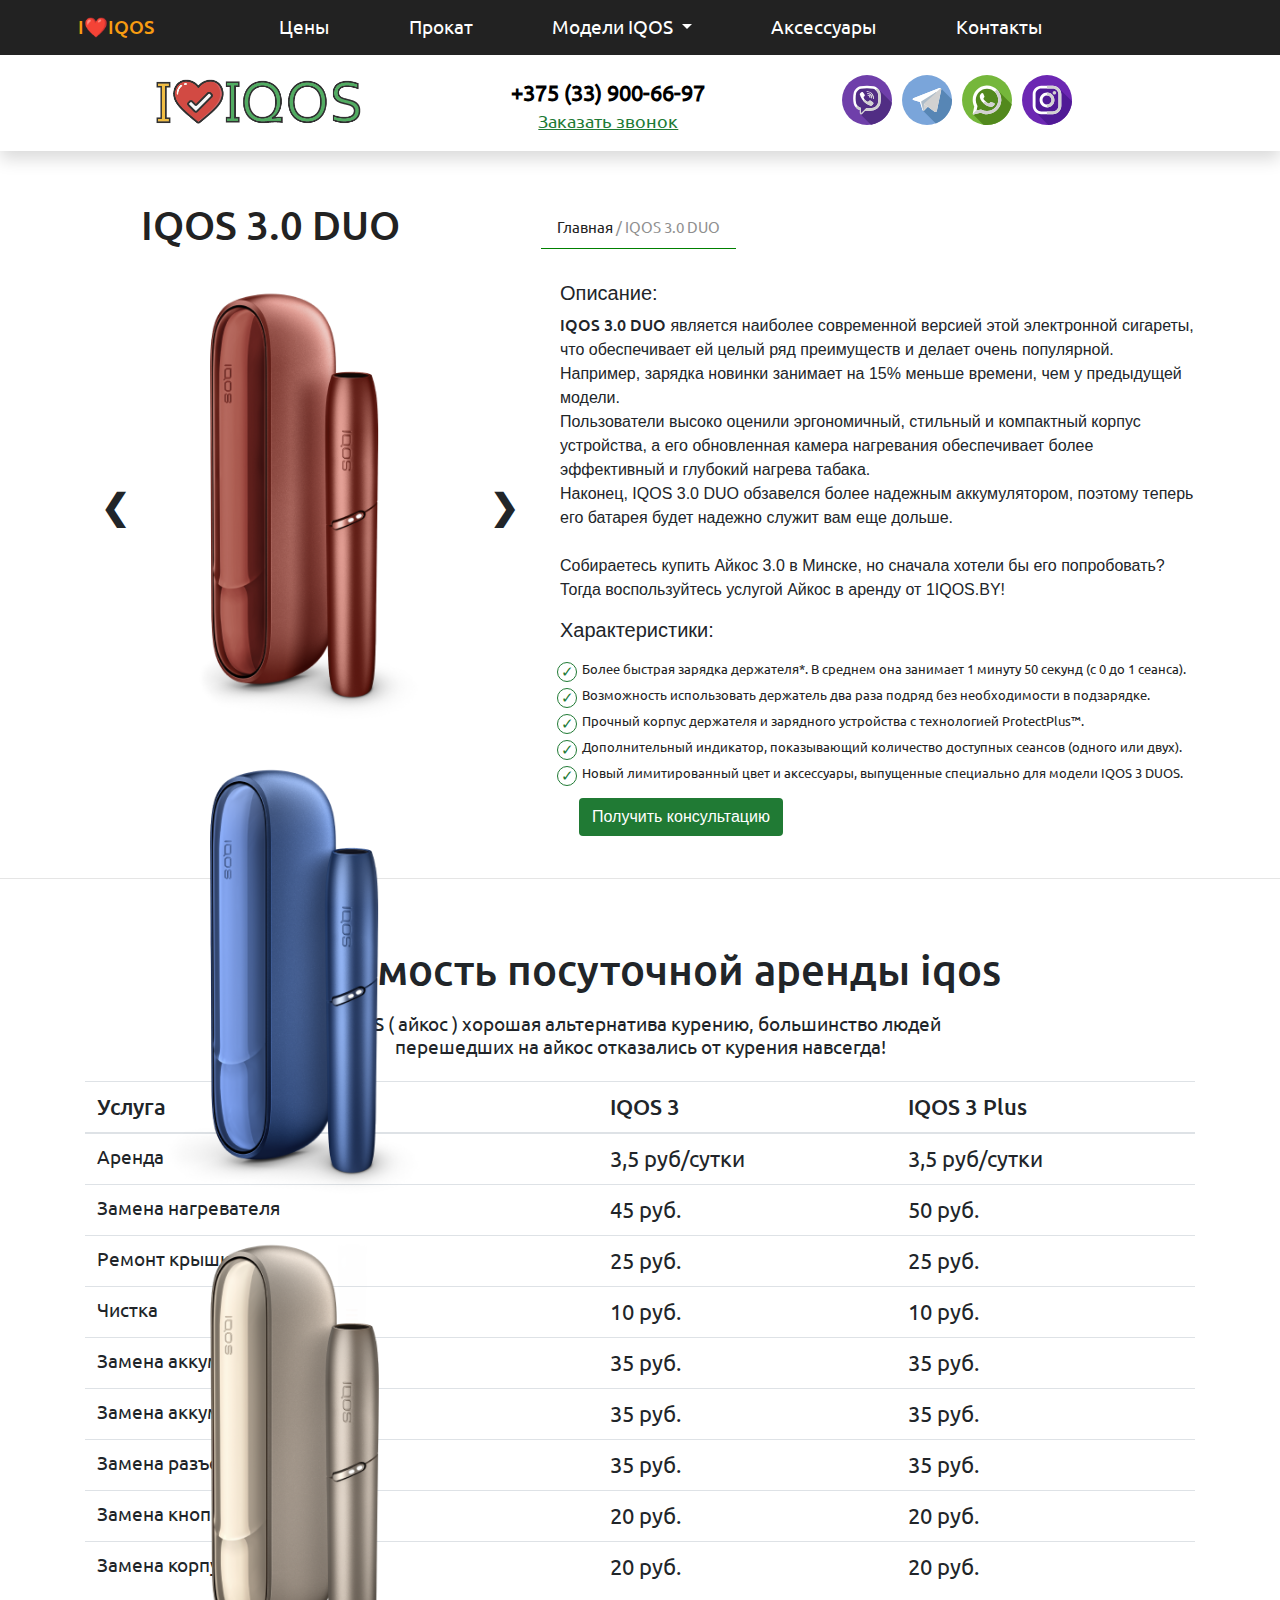
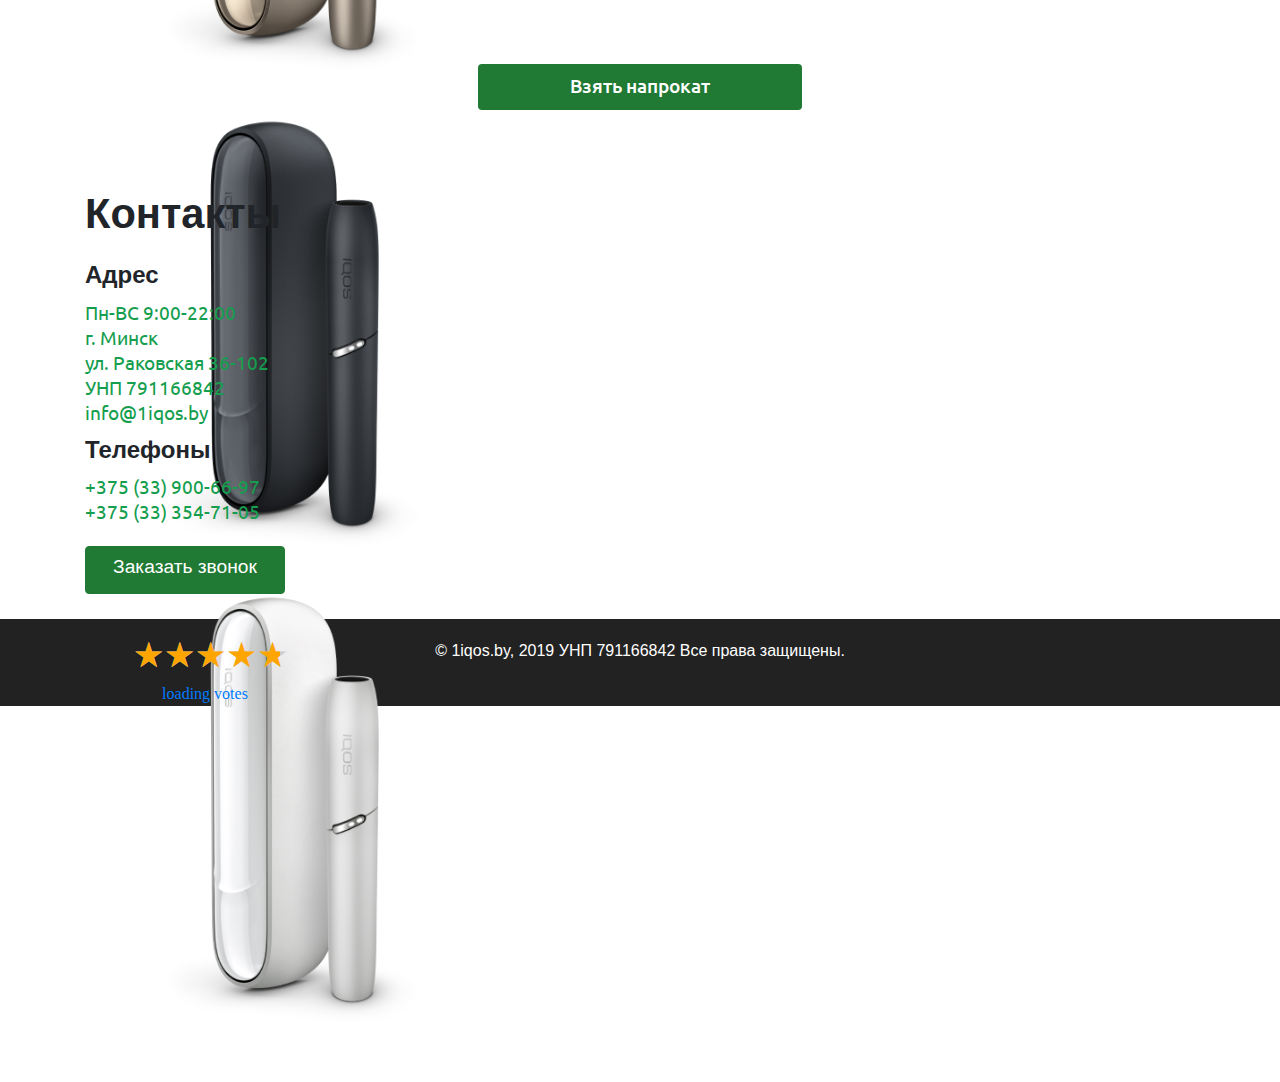
<file: iqos-3-duo.html>
<!DOCTYPE html>
<html lang="ru">
    <head>
        
        <meta charset="UTF-8">
        <meta name="viewport" content="width=device-width, initial-scale=1, shrink-to-fit=no"/>
        <link rel="shortcut icon" href="img/favicon.png" type="image/x-icon"/>
        <title> Об IQOS 3.0 DUO ( айкос 3 )</title>
        <meta name="description" content="О модели iqos 3.0 DUO Ремонт айкос за 29 минут! Посуточная аренда айкос в Минске по приятной цене."/>
        <meta name="keywords" content="IQOS 3.0 DUO"/>
        <meta name="robots" content="index, follow"/>
        <link rel="canonical" href="https://1iqos.by/iqos-3-duo"/>
        <!--  Open Graph Generated: a.pr-cy.ru  -->
        <meta name="og:title" content="Об IQOS 3.0 DUO ( айкос 3 )"/>
        <meta name="og:description" content="О модели iqos 3.0 DUO Ремонт айкос за 29 минут! Посуточная аренда айкос в Минске по приятной цене."/>
        <meta name="og:url" content="https://1iqos.by/iqos-3-duo"/>
        <meta name="og:site_name" content="1iqos">
        <meta name="og:locale" content="ru_RU">
        <meta name="og:type" content="website">
        <meta http-equiv="Cache-Control" content="max-age=31557600, must-revalidate"/>
        <meta name="yandex-verification" content="8ec7fa8d96b9c09d">
<!-- Google Tag Manager -->
<script>(function(w,d,s,l,i){w[l]=w[l]||[];w[l].push({'gtm.start':
        new Date().getTime(),event:'gtm.js'});var f=d.getElementsByTagName(s)[0],
        j=d.createElement(s),dl=l!='dataLayer'?'&l='+l:'';j.async=true;j.src=
        'https://www.googletagmanager.com/gtm.js?id='+i+dl;f.parentNode.insertBefore(j,f);
        })(window,document,'script','dataLayer','GTM-THZL4MS');</script>
        <!-- End Google Tag Manager -->
        <link rel="stylesheet" href="css/main.css" media="all"/>
<!-- Разметка JSON-LD, созданная Мастером разметки структурированных данных Google. -->
<script>showSlides(slideIndex);</script>
<script type="application/ld+json">
    {
        "@context" : "http://schema.org",
        "@type" : "LocalBusiness",
        "image" : "https://1iqos.by/img/logo.png",
        "name" : "I❤️IQOS",
        "telephone" : "+375 (33) 900-66-97",
        "priceRange" : "$5 - $20",
        "address": {
            "@type": "PostalAddress",
            "addressLocality": "Minsk",
            "addressRegion": "BY",
            "streetAddress": "Rakovkaya street 36"
          },
        "openingHours" : ["Mo-Th 08:00-22:00", "Fr-Su 08:00-21:30"],
        "aggregateRating" : {
            "@type" : "AggregateRating",
            "ratingValue" : "4.9",
            "ratingCount": 29,
            "itemReviewed": {
                "@type": "LocalBusiness",
                "image" : "https://1iqos.by/img/logo.png",
                "name" : "I❤️IQOS",
                "address": {
                    "@type": "PostalAddress",
                    "addressLocality": "Minsk",
                    "addressRegion": "BY",
                    "streetAddress": "Rakovkaya street 36"
                },
                "priceRange" : "$5 - $20",
                "telephone" : "+375 (33) 900-66-97"}
                }
  }
    </script>
</head>
<body>
    <header>
        <nav class="navbar navbar-expand-lg site-header fixed-top">
        <a class="navbar-brand" href="https://1iqos.by">I❤️IQOS</a>
        <button class="navbar-toggler  custom-toggler" type="button" data-toggle="collapse" data-target="#navbarNavDropdown" aria-controls="navbarNavDropdown" aria-expanded="false" aria-label="Toggle navigation">
            <span class="navbar-toggler-icon"></span>
        </button>
        <div class="collapse navbar-collapse" id="navbarNavDropdown">
            <ul class="navbar-nav">
            <li class="nav-item">
                <a class="nav-link" href="https://1iqos.by/#prices">Цены</a>
                </li>
                <li class="nav-item">
                <a class="nav-link" href="https://1iqos.by/arenda-iqos">Прокат</a>
                </li>
            <li class="nav-item dropdown">
                <a class="nav-link dropdown-toggle" href="" id="navbarDropdownMenuLink" role="button" data-toggle="dropdown" aria-haspopup="true" aria-expanded="false">
                    Модели IQOS
                </a>
                <div class="dropdown-menu" aria-labelledby="navbarDropdownMenuLink">

                    <a class="dropdown-item" href="https://1iqos.by/iqos-2-4-plus">IQOS 2.4 PLUS</a>
                    <a class="dropdown-item" href="https://1iqos.by/iqos-3">IQOS 3.0</a>
                    <a class="dropdown-item" href="https://1iqos.by/iqos-3-duo">IQOS 3.0 DUO</a>
                    <!-- <a class="dropdown-item" href="https://1iqos.by/iqos3.0">IQOS 3.0 DUO.0 MULTY</a> -->
                </div>
                </li>
            <li class="nav-item">   
                <a class="nav-link " href="https://1iqos.by/accessories">Аксессуары</a>
            </li>
            <li class="nav-item">
                <a class="nav-link" href="https://1iqos.by/#contacts">Контакты</a>
            </li>

            </ul>
        </div>
        </nav>
        <div class="second-header shadow">
            <div class="container">
                <div class="row">
                    <div class="col-lg-4 сol-md-4 col-sm-12" id="project_name">
                        <div class="row">
                            <div class="col-lg-12 сol-md-12 col-sm-12 text-center">
                                <a href="https://1iqos.by/" class="service_name" id="_url4" itemprop="url"><img src="img/Logo-colored.png" alt="Логотип IloveIQOS"></a>
                            </div>
                        </div>
                    </div>
                    <div class="col-lg-8 сol-md-8 col-sm-12 text-center" id="header-contacts">
                        <div class="row">
                            <div class="col-lg-5 сol-md-5 col-sm-12"> 
                                <div class="phone-number">
                                    <a href="tel:+375(33)900-66-97" class="phone-num">
                                        
<span id="_telephone3" itemprop="telephone">+375 (33) 900-66-97</span>
                                    </a>
                                </div>
                                <div class="phone-us-text">
                                    <a class="phone-custom" data-toggle="modal" data-target="#callbackModal" type="getModal">
                                        
<span id="_image2" itemprop="image">Заказать звонок</span>
                                    </a> 
                            </div>

                        </div>
                        <div  class="col-lg-6 сol-md-6 col-sm-12">
                                <div class="row">
                                <div class="socials">
                                    <a href="tel:+375(33)900-66-97"><img src="img/social/viber.svg" alt="контактный номер viber"/></a>
                                    <a href="https://t.me/ozoar"><img src="img/social/telegram.svg" alt="контактный номер telegram"/></a>
                                    <a href="viber://add?number=375333547105"><img src="img/social/whatsapp.svg" alt="контактный номер whatsapp"/></a>
                                    <a href="tel:+375(33)900-66-97"><img src="img/social/instagram.svg" alt="контактный номер instagram"/></a>
                                </div>
                            </div>
                            </div>
                     </div>         
                    </div>
                </div>
            </div>
        </div>
</header>
<section class="iqos2">
    <div class="container">
                    <div class="title col-lg-4">
                    <h1>
                        IQOS 3.0 DUO 
                    </h1>
               
                </div>
            </div>
        <div class="container">
                <div class="row">
            <div class="slideshow-container col-lg-5 col-md-5 col-sm-12 col-xs-12">
                <a class="prev" onclick="plusSlides(-1)">&#10094</a>
                <div class="mySlides">
                    <img src="img//carouseliqos3duo/IQOS-3-DUOS-Cooper_3.png" alt="Айкос цвета Cooper" >
                </div>
                <div class="mySlides">
                    <img src="img/carouseliqos3duo/IQOS-3-DUOS-Blue_3.png" alt="Айкос цвета Blue" >
                </div>
                <div class="mySlides">
                    <img src="img/carouseliqos3duo/IQOS-3-DUOS-Gold_3.png" alt="Айкос цвета Gold" >
                </div>
                <div class="mySlides">
                    <img src="img/carouseliqos3duo/IQOS-3-DUOS-Grey_3.png" alt="Айкос цвета Grey">
                </div>
                <div class="mySlides">
                    <img src="img/carouseliqos3duo/IQOS-3-DUOS-White_3.png" alt="Айкос цвета White" >
                </div>
                <a class="next" onclick="plusSlides(1)">&#10095</a>
            
        </div>
        
            <div class="col-lg-7 col-md-7 col-sm-12 col-xs-12 iqos-info">
                <div class="description">
                  <div class="breadcrumb">
                        <a href="https://1iqos.by/index">Главная </a>
                        <a class="isDisabled"> / IQOS 3.0 DUO</a>
                  </div>
                        </ol>
                        </nav></div>
                    <p>
                        <h5>Описание:</h5>
                            <span class="bold1245">IQOS 3.0 DUO</span> является наиболее современной версией этой электронной сигареты, что обеспечивает ей целый ряд преимуществ и делает очень популярной.
                        <br> 
                        Например, зарядка новинки занимает на 15% меньше времени, чем у предыдущей модели.
                        <br>  
                        Пользователи высоко оценили эргономичный, стильный и компактный корпус устройства, а его обновленная камера нагревания обеспечивает более эффективный и глубокий нагрева табака. 
                        <br>  
                        Наконец, IQOS 3.0 DUO обзавелся более надежным аккумулятором, поэтому теперь его батарея будет надежно служит вам еще дольше.
                         <br><br>
                         Собираетесь купить Айкос 3.0 в Минске, но сначала хотели бы его попробовать?  
                         <br>
                         Тогда воспользуйтесь услугой Айкос в аренду от 1IQOS.BY!
                         </p>
                
                    <div class="specifications">
                        <h5>Характеристики:</h5>
                        <ul>
                            <li>Более быстрая зарядка держателя*. В среднем она занимает 1 минуту 50 секунд (с 0 до 1 сеанса).</li>
                            <li>Возможность использовать держатель два раза подряд без необходимости в подзарядке.</li>
                            <li>Прочный корпус держателя и зарядного устройства с технологией ProtectPlus™.</li>
                            <li>Дополнительный индикатор, показывающий количество доступных сеансов (одного или двух).</li>
                            <li>Новый лимитированный цвет и аксессуары, выпущенные специально для модели IQOS 3 DUOS.</li>
                        </ul>
                    <div class="takein-btn">
                        <button style="background-color: #207a34; margin-left: 3%;" data-toggle="modal" data-target="#callbackModal" type="getModal" class="btn btn-custom getModal">
                            Получить консультацию
                        </button>
                    </div> </div>
                    
            </div>
</div></div>
</section>
<hr>
<section class="prices" id="prices">
    <div class="prices">
        <div class="container">    
            <h2 class="title text-center">
                    Стоимость посуточной аренды iqos
                </h2>
            <p class="description">IQOS ( айкос ) хорошая альтернатива курению, большинство людей перешедших на айкос отказались от курения навсегда!</p>   
            <table class="table table-hover">
                    <thead>
                    <tr>
                        <th class="column" scope="col">Услуга</th>
                        <th class="column" scope="col">IQOS 3</th>
                        <th class="column" scope="col">IQOS 3 Plus</th>
                        
                    </tr>
                    </thead>
                    <tbody>
                    <tr>
                        <th>Аренда</th>
                        <td>3,5 руб/сутки</td>
                        <td>3,5 руб/сутки</td>
                    </tr>
                    <tr>
                        <th>Замена нагревателя</th>
                        <td>45 руб.</td>
                        <td>50 руб.</td>
                    </tr>
                    <tr>
                        <th>Ремонт крышки</th>
                        <td>25 руб.</td>
                        <td>25 руб.</td>
                    </tr>
                    <tr>
                        <th>Чистка</th>
                        <td>10 руб.</td>
                        <td>10 руб.</td>
                    </tr>
                    <tr>
                        <th>Замена аккумулятора кейса</th>
                        <td>35 руб.</td>
                        <td>35 руб.</td>
                    </tr>
                    <tr>
                        <th>Замена аккумулятора iqos</th>
                        <td>35 руб.</td>
                        <td>35 руб.</td>
                    </tr>
                    <tr>
                        <th>Замена разъема зарядки</th>
                        <td>35 руб.</td>
                        <td>35 руб.</td>
                    </tr>
                    <tr>
                        <th>Замена кнопки включения</th>
                        <td>20 руб.</td>
                        <td>20 руб.</td>
                    </tr>
                    <tr>
                        <th>Замена корпуса</th>
                        <td>20 руб.</td>
                        <td>20 руб.</td>
                    </tr>
                    </tbody>
                </table>
            <div class="col-lg-12 col-md-12 col-sm-12 text-center btn-block">
                <button type="getModal" class="btn btn-custom" data-toggle="modal" data-target="#callbackModal">
                    Взять напрокат
                </button>
            </div>
        </div>
    </div>
</section>

  

<section id="contacts">
        <div class="wrap">
    <div class="container">
        <div class="row">
            <div class="col-lg-4 col-lg-4 col-sm-12">
                <h2 class="title">
                    Контакты
                </h2>
                <label>
                    Адрес
                </label>
                <div class="contact-wrap" id="_address7" itemprop="address" itemscope itemtype="http://schema.org/PostalAddress">
                    
                    <a id="_openingHoursSpecification10" itemprop="openingHoursSpecification" itemscope itemtype="http://schema.org/OpeningHoursSpecification" href=""><meta itemprop="openingHours" content="Mo-Su 09:00−21:00">Пн-ВС 9:00-22:00</a><br>
                    <a itemprop="addressLocality">г. Минск</a><br>
                    <a itemprop="streetAddress">ул. Раковская 36-102</a><br>
                    <a>УНП 791166842</a><br>
                    <a>info@1iqos.by</a>
                </div>
                <label>
                    Телефоны
                </label>
                <br/>
                <div class="contact-phone">
                <div  href="tel:+375(33)900-66-97">
                        
<a href="tel:+375(33)900-66-97" itemprop="telephone">+375 (33) 900-66-97</a><br>
<a href="tel:+375(33)354-71-05" itemprop="telephone">+375 (33) 354-71-05</a>
                </div>
                </div>
                <div class="takein-btn">
                    <button data-toggle="modal" data-target="#callbackModal" type="getModal" class="btn btn-custom getModal">
                        Заказать звонок
                    </button>
                </div>
            </div>
            <div class="col-lg-8 col-md-8 col-sm-12 ">
                <!-- Google map -->
                <div id="map-container-google-1" class="z-depth-1-half map-container" style="height: 350px">
                    <iframe src="https://maps.google.com/maps?hl=ru&q=%D0%9C%D0%B8%D0%BD%D1%81%D0%BA%2C%20%D1%83%D0%BB.%20%D0%A0%D0%B0%D0%BA%D0%BE%D0%B2%D1%81%D0%BA%D0%B0%D1%8F%2036+(%D0%9D%D0%B0%D0%B7%D0%B2%D0%B0%D0%BD%D0%B8%D0%B5)&ie=UTF8&t=p&z=16&iwloc=B&output=embed" frameborder="0" style="border:0"></iframe>
                </div>
                
                <!-- Google Maps -->
            </div>
        </div>
    </div>
</section>
<footer class="footer">
        <div class="container">
          <div class="row">
                <div class="col-lg-3 col-md-3 col-sm-12 ">
                    <a href="https://www.google.com/maps/place/%D0%A0%D0%B5%D0%BC%D0%BE%D0%BD%D1%82+iqos+%D0%9C%D0%B8%D0%BD%D1%81%D0%BA+-+1iqos/@53.9056544,27.541657,17z/data=!4m8!1m2!2m1!1s1iqos+google+my+b!3m4!1s0x46dbcf919181e499:0x1eb2f2527dbd5e61!8m2!3d53.9056544!4d27.5438457">    
                    <div class="rating-container ">
                                <div class="star-ratings row">
                                    <div class="fill-ratings" style="width: 95%;">
                                        <span>
                                            ★★★★★
                                        </span>
                                    </div>
                                    <div class="empty-ratings">
                                        <span>
                                            ★★★★★
                                        </span>
                                    </div>
                                </div>
                                <div class="ratings-numbers">
                                <div class="votes text-center">
                                    <a href="">loading votes</a>
                                </div>
                            </div>
                        </div>
                    </a>
                </div>
              <div class="col-lg-6 col-md-6 col-sm-12 text-center">
                    © 1iqos.by, 2019
                    УНП 791166842
                    Все права защищены.
              </div>
              <div class="col-lg-3 col-md-3 col-sm-12 text-center">
              <iframe src="https://yandex.ru/sprav/widget/rating-badge/155434352774" width="150" height="50" frameborder="0"></iframe>
            </div>
            </div>
        </div>
</footer>
<!-- Заказ звонка -->
<div class="modal fade bd-example-modal-lg" id="callbackModal" tabindex="-1" role="dialog" aria-labelledby="ModalLabel" aria-hidden="true">
        <div class="modal-dialog modal-dialog-centered modal-lg" role="document">
        <div class="modal-content">
        <div class="modal-body text-center">
            <button type="button" class="close" data-dismiss="modal" aria-label="Close">
                <span aria-hidden="true">×</span>
            </button>
            <p class="modal-title">Заказать звонок</p>
            <p>Заполните форму и наш менеджер<br/>
                свяжется с вами для уточнения всех деталей, или позвоните по номеру:</p>
                <div class="phone-number">
                <a>+375(33)900-66-97</a>
            </div>
                    <div class="contactus-form">
                            <form class="name-form" action="https://formspree.io/vadimrezunik@gmail.com" method="POST">
                                <div class="container">
                                    <div class="col-12 text-center inputs">
                                    <input class="form-control form-control-lg" type="text" placeholder="Как вас зовут?" required="" id="first_name" name="first_name"/>    
                                    <input class="form-control form-control-lg" type="tel" id="phone" name="phone" required="" placeholder="Введите ваш телефон"/>
                                    <input type="hidden" name="_next" value="index.html"/>
                                    <input type="hidden" name="_subject" value="Сообщение с моего сайта"/>
                                    <input type="text" name="_gotcha" style="display:none"/>        
                                </div>
                                    <div class="col-12 text-center">
                                        <button type="submit" id="submit_btn" class="btn btn-custom getModal">
                                        Заказать звонок
                                        </button>
                                    </div>
                                </div>
                            </form>
                        </div>
            <div class="notification">
            <small>
                    Оформление заявки вас ни к чему не обязывает
            </small>
        </div>
        </div>
        </div>
    </div>
</div>
<!-- Заказать консультацию -->
<div class="modal fade bd-example-modal-lg" id="consultModal" tabindex="-1" role="dialog" aria-labelledby="ModalLabel" aria-hidden="true">
        <div class="modal-dialog modal-dialog-centered modal-lg" role="document">
        <div class="modal-content">
        <div class="modal-body text-center">
            <button type="button" class="close" data-dismiss="modal" aria-label="Close">
                <span aria-hidden="true">×</span>
            </button>
            <p class="modal-title">Получить консультацию</p>
            <p>Заполните форму и наш менеджер<br/>
                свяжется с вами для уточнения всех деталей, или позвоните по номеру:</p>
                <div class="phone-number">
                <a>+375(33)900-66-97</a>
            </div>
                    <div class="contactus-form">
                            <form class="name-form" action="https://formspree.io/vadimrezunik@gmail.com" method="POST">
                                <div class="container">
                                    <div class="col-12 text-center inputs">
                                    <input class="form-control form-control-lg" type="text" placeholder="Как вас зовут?" required="" id="first_name" name="first_name"/>    
                                    <input class="form-control form-control-lg" type="tel" id="phone" name="phone" required="" placeholder="Введите ваш телефон"/>
                                    <input type="hidden" name="_next" value="index.html"/>
                                    <input type="hidden" name="_subject" value="Сообщение с моего сайта"/>
                                    <input type="text" name="_gotcha" style="display:none"/>        
                                </div>
                                    <div class="col-12 text-center">
                                        <button type="submit" id="submit_btn" class="btn btn-custom getModal">
                                        Перезвоните мне
                                        </button>
                                    </div>
                                </div>
                            </form>
                        </div>
            <div class="notification">
            <small>
                    Оформление заявки вас ни к чему не обязывает
            </small>
        </div>
        </div>
        </div>
    </div>
</div>
      
<!-- Узнать стоимости -->
<div class="modal fade bd-example-modal-lg" id="itemCostModal" tabindex="-1" role="dialog" aria-labelledby="ModalLabel" aria-hidden="true">
        <div class="modal-dialog modal-dialog-centered modal-lg" role="document">
        <div class="modal-content">
        <div class="modal-body text-center">
            <button type="button" class="close" data-dismiss="modal" aria-label="Close">
                <span aria-hidden="true">×</span>
            </button>
            <p class="modal-title">Узнать стоимость</p>
            <p>Заполните форму и наш менеджер<br/>
                свяжется с вами для уточнения всех деталей, или позвоните по номеру:</p>
                <div class="phone-number">
                <a>+375(33)900-66-97</a>
            </div>
                    <div class="contactus-form">
                            <form class="name-form" action="https://formspree.io/vadimrezunik@gmail.com" method="POST">
                                <div class="container">
                                    <div class="col-12 text-center inputs">
                                    <input class="form-control form-control-lg" type="text" placeholder="Как вас зовут?" required="" id="first_name" name="first_name"/>    
                                    <input class="form-control form-control-lg" type="tel" id="phone" name="phone" required="" placeholder="Введите ваш телефон"/>
                                    <input type="hidden" name="_next" value="index.html"/>
                                    <input type="hidden" name="_subject" value="Сообщение с моего сайта"/>
                                    <input type="text" name="_gotcha" style="display:none"/>        
                                </div>
                                    <div class="col-12 text-center">
                                        <button type="submit" id="submit_btn" class="btn btn-custom getModal">
                                        Узнать стоимость
                                        </button>
                                    </div>
                                </div>
                            </form>
                        </div>
            <div class="notification">
            <small>
                   Оформление заявки вас ни к чему не обязывает
            </small>
        </div>
        </div>
        </div>
    </div>
</div>
<!-- Стоимость обслуги -->
<div class="modal fade bd-example-modal-lg" id="serviceCostModal" tabindex="-1" role="dialog" aria-labelledby="ModalLabel" aria-hidden="true">
        <div class="modal-dialog modal-dialog-centered modal-lg" role="document">
        <div class="modal-content">
        <div class="modal-body text-center">
            <button type="button" class="close" data-dismiss="modal" aria-label="Close">
                <span aria-hidden="true">×</span>
            </button>
            <p class="modal-title">Узнать стоимость сервисного обслуживания</p>
            <p>Заполните форму и наш менеджер<br/>
                свяжется с вами для уточнения всех деталей, или позвоните по номеру:</p>
                <div class="phone-number">
                <a>+375(33)900-66-97</a>
            </div>
                    <div class="contactus-form">
                            <form class="name-form" action="https://formspree.io/vadimrezunik@gmail.com" method="POST">
                                <div class="container">
                                    <div class="col-12 text-center inputs">
                                    <input class="form-control form-control-lg" type="text" placeholder="Как вас зовут?" required="" id="first_name" name="first_name"/>    
                                    <input class="form-control form-control-lg" type="tel" id="phone" name="phone" required="" placeholder="Введите ваш телефон"/>
                                    <input type="hidden" name="_next" value="index.html"/>
                                    <input type="hidden" name="_subject" value="Сообщение с моего сайта"/>
                                    <input type="text" name="_gotcha" style="display:none"/>        
                                </div>
                                    <div class="col-12 text-center">
                                        <button type="submit" id="submit_btn" class="btn btn-custom getModal">
                                        Узнать стоимость
                                        </button>
                                    </div>
                                </div>
                            </form>
                        </div>
            <div class="notification">
            <small>
                   Оформление заявки вас ни к чему не обязывает
            </small>
        </div>
        </div>
        </div>
    </div>
</div>

<script src="https://code.jquery.com/jquery-3.3.1.slim.min.js" integrity="sha384-q8i/X+965DzO0rT7abK41JStQIAqVgRVzpbzo5smXKp4YfRvH+8abtTE1Pi6jizo" crossorigin="anonymous"></script>
<script src="https://stackpath.bootstrapcdn.com/bootstrap/4.3.1/js/bootstrap.min.js" integrity="sha384-JjSmVgyd0p3pXB1rRibZUAYoIIy6OrQ6VrjIEaFf/nJGzIxFDsf4x0xIM+B07jRM" crossorigin="anonymous"></script>

<link rel="stylesheet" href="https://stackpath.bootstrapcdn.com/bootstrap/4.3.1/css/bootstrap.min.css" integrity="sha384-ggOyR0iXCbMQv3Xipma34MD+dH/1fQ784/j6cY/iJTQUOhcWr7x9JvoRxT2MZw1T" crossorigin="anonymous">
<script src="https://ajax.googleapis.com/ajax/libs/jquery/1.7.1/jquery.min.js" type="text/javascript"></script>
    <script>
$(document).ready(function() {
        $.getJSON("https://primeforce.pythonanywhere.com/business/1IQOSdev", function(data) {

            console.log(data);
            $('.value').text(`рейтинг google: ${data['rating']}/5`);
            $('.votes').text(`Отзывы Google: ${data['votes']}`);
            let rating_converted = data['rating']*20;
            $('.fill-ratings').css({'width': `${rating_converted}%`})
        });

        var star_rating_width = $('.fill-ratings span').width();
        $('.star-ratings').width(star_rating_width);
    });        

    
    function explode(){
        $(document).ready(function(){
          // Show the Modal on load
          $("#callbackModal").modal("show");
        });}
setTimeout(explode, 40000);
     
    </script>

<!--  Google Tag Manager (noscript)  -->
<noscript><iframe src="https://www.googletagmanager.com/ns.html?id=GTM-THZL4MS"
    height="0" width="0" style="display:none;visibility:hidden"></iframe></noscript>
    <!--  End Google Tag Manager (noscript)  -->
<div style="display: none; visibility: hidden;">
<script type="text/javascript"></script>
<noscript></noscript>
</div>
<script src="js/custom.js"></script>
<iframe name="ym-native-frame" title="ym-native-frame" frameborder="0" aria-hidden="true" style="opacity: 0; width: 0px; height: 0px; position: absolute; left: 100%; bottom: 100%; border: 0px !important;"></iframe><ym-measure class="ym-viewport" style="display: block; top: 0px; right: 0px; bottom: 0px; left: 0px; position: fixed; transform: translate(0px, -100%); -webkit-transform: translate(0px, -100%); transform-origin: 0px 0px 0px; -webkit-transform-origin: 0px 0px 0px;"></ym-measure><ym-measure class="ym-zoom" style="bottom: 100%; position: fixed; width: 100vw;"></ym-measure>
<script type="text/javascript" src="//api.venyoo.ru/wnew.js?wc=venyoo/default/science&widget_id=6301975432527872"></script>

<script> 
let timerId = setInterval(() => plusSlides(1), 2500);
</script>
</body>
</html>
</file>
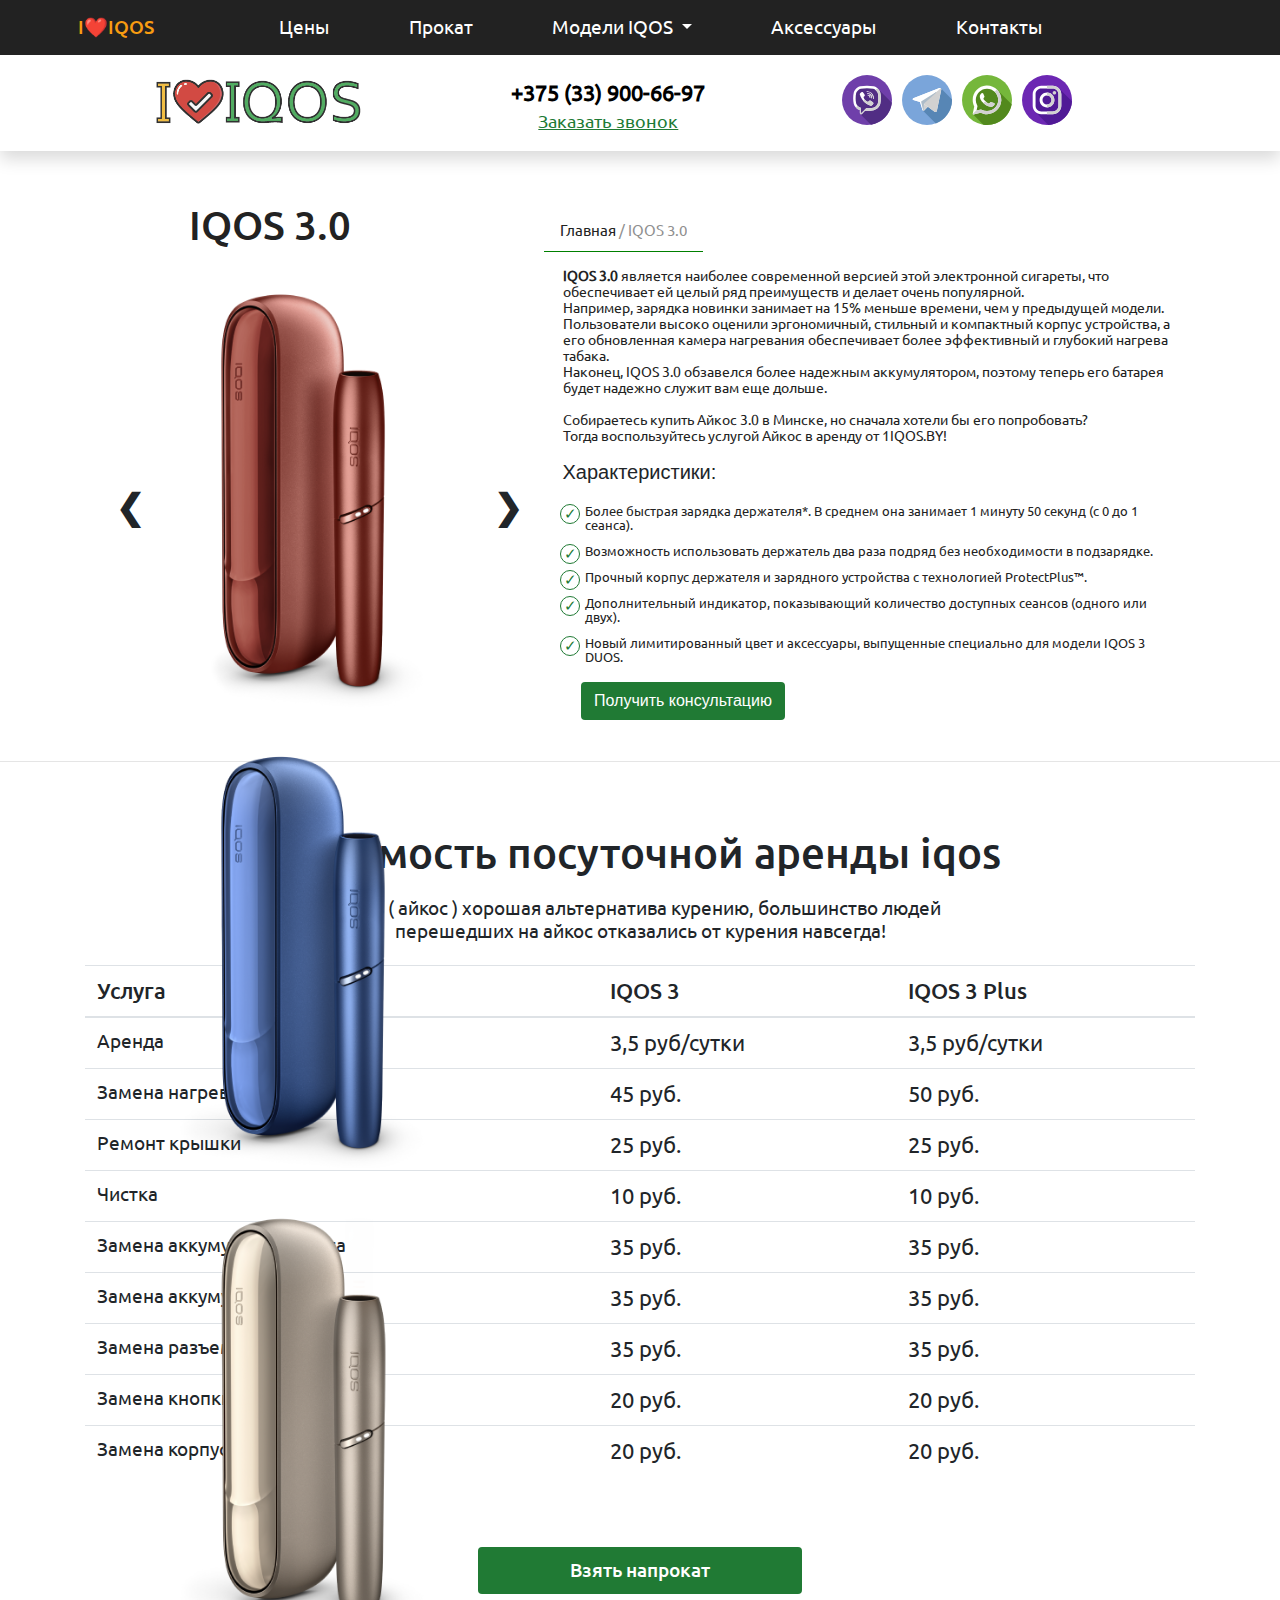
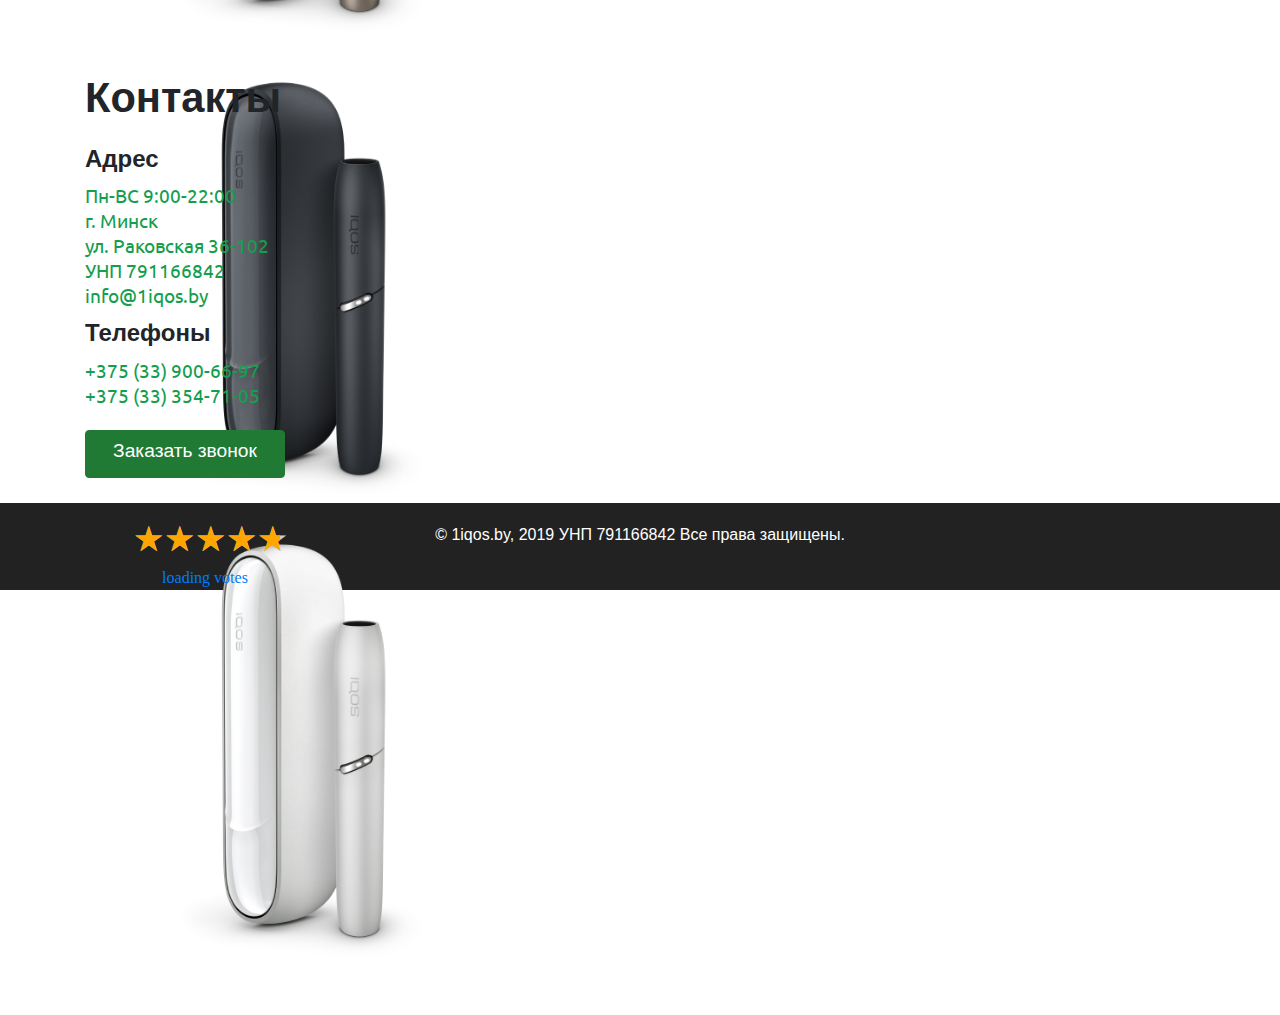
<file: iqos-3.html>
<!DOCTYPE html>
<html lang="ru">
    <head>
        
        <meta charset="UTF-8">
        <meta name="viewport" content="width=device-width, initial-scale=1, shrink-to-fit=no"/>
        <link rel="shortcut icon" href="img/favicon.png" type="image/x-icon"/>
        <title> Об IQOS 3 ( айкос 3 )</title>
        <meta name="description" content="О модели iqos 3 Ремонт айкос за 29 минут! Посуточная аренда айкос в Минске по приятной цене."/>
        <meta name="keywords" content="IQOS 3"/>
        <meta name="robots" content="index, follow"/>
        <link rel="canonical" href="https://1iqos.by/iqos-3"/>
        <!--  Open Graph Generated: a.pr-cy.ru  -->
        <meta name="og:title" content="Об IQOS 3 ( айкос 3 )"/>
        <meta name="og:description" content="О модели iqos 3 Ремонт айкос за 29 минут! Посуточная аренда айкос в Минске по приятной цене."/>
        <meta name="og:url" content="https://1iqos.by/iqos-3"/>
        <meta name="og:site_name" content="1iqos">
        <meta name="og:locale" content="ru_RU">
        <meta name="og:type" content="website">
        <meta http-equiv="Cache-Control" content="max-age=31557600, must-revalidate"/>
        <meta name="yandex-verification" content="8ec7fa8d96b9c09d">
<!-- Google Tag Manager -->
<script>(function(w,d,s,l,i){w[l]=w[l]||[];w[l].push({'gtm.start':
        new Date().getTime(),event:'gtm.js'});var f=d.getElementsByTagName(s)[0],
        j=d.createElement(s),dl=l!='dataLayer'?'&l='+l:'';j.async=true;j.src=
        'https://www.googletagmanager.com/gtm.js?id='+i+dl;f.parentNode.insertBefore(j,f);
        })(window,document,'script','dataLayer','GTM-THZL4MS');</script>
        <!-- End Google Tag Manager -->
        <link rel="stylesheet" href="css/main.css" media="all"/>
<!-- Разметка JSON-LD, созданная Мастером разметки структурированных данных Google. -->
<script>showSlides(slideIndex);</script>
<script type="application/ld+json">
    {
        "@context" : "http://schema.org",
        "@type" : "LocalBusiness",
        "image" : "https://1iqos.by/img/logo.png",
        "name" : "I❤️IQOS",
        "telephone" : "+375 (33) 900-66-97",
        "priceRange" : "$5 - $20",
        "address": {
            "@type": "PostalAddress",
            "addressLocality": "Minsk",
            "addressRegion": "BY",
            "streetAddress": "Rakovkaya street 36"
          },
        "openingHours" : ["Mo-Th 08:00-22:00", "Fr-Su 08:00-21:30"],
        "aggregateRating" : {
            "@type" : "AggregateRating",
            "ratingValue" : "4.9",
            "ratingCount": 29,
            "itemReviewed": {
                "@type": "LocalBusiness",
                "image" : "https://1iqos.by/img/logo.png",
                "name" : "I❤️IQOS",
                "address": {
                    "@type": "PostalAddress",
                    "addressLocality": "Minsk",
                    "addressRegion": "BY",
                    "streetAddress": "Rakovkaya street 36"
                },
                "priceRange" : "$5 - $20",
                "telephone" : "+375 (33) 900-66-97"}
                }
  }
    </script>
</head>
<body>
    <header>
        <nav class="navbar navbar-expand-lg site-header fixed-top">
        <a class="navbar-brand" href="https://1iqos.by">I❤️IQOS</a>
        <button class="navbar-toggler  custom-toggler" type="button" data-toggle="collapse" data-target="#navbarNavDropdown" aria-controls="navbarNavDropdown" aria-expanded="false" aria-label="Toggle navigation">
            <span class="navbar-toggler-icon"></span>
        </button>
        <div class="collapse navbar-collapse" id="navbarNavDropdown">
            <ul class="navbar-nav">
            <li class="nav-item">
                <a class="nav-link" href="https://1iqos.by/#prices">Цены</a>
                </li>
                <li class="nav-item">
                <a class="nav-link" href="https://1iqos.by/arenda-iqos">Прокат</a>
                </li>
            <li class="nav-item dropdown">
                <a class="nav-link dropdown-toggle" href="" id="navbarDropdownMenuLink" role="button" data-toggle="dropdown" aria-haspopup="true" aria-expanded="false">
                    Модели IQOS
                </a>
                <div class="dropdown-menu" aria-labelledby="navbarDropdownMenuLink">

                    <a class="dropdown-item" href="https://1iqos.by/iqos-2-4-plus">IQOS 2.4 PLUS</a>
                    <a class="dropdown-item" href="https://1iqos.by/iqos-3">IQOS 3.0</a>
                    <a class="dropdown-item" href="https://1iqos.by/iqos-3-duo">IQOS 3.0 DUO</a>
                    <!-- <a class="dropdown-item" href="https://1iqos.by/iqos3.0">IQOS 3.0 MULTY</a> -->
                </div>
                </li>
            <li class="nav-item">   
                <a class="nav-link " href="https://1iqos.by/accessories">Аксессуары</a>
            </li>
            <li class="nav-item">
                <a class="nav-link" href="https://1iqos.by/#contacts">Контакты</a>
            </li>

            </ul>
        </div>
        </nav>
        <div class="second-header shadow">
            <div class="container">
                <div class="row">
                    <div class="col-lg-4 сol-md-4 col-sm-12" id="project_name">
                        <div class="row">
                            <div class="col-lg-12 сol-md-12 col-sm-12 text-center">
                                <a href="https://1iqos.by/" class="service_name" id="_url4" itemprop="url"><img src="img/Logo-colored.png" alt="Логотип IloveIQOS"></a>
                            </div>
                        </div>
                    </div>
                    <div class="col-lg-8 сol-md-8 col-sm-12 text-center" id="header-contacts">
                        <div class="row">
                            <div class="col-lg-5 сol-md-5 col-sm-12"> 
                                <div class="phone-number">
                                    <a href="tel:+375(33)900-66-97" class="phone-num">
                                        
<span id="_telephone3" itemprop="telephone">+375 (33) 900-66-97</span>
                                    </a>
                                </div>
                                <div class="phone-us-text">
                                    <a class="phone-custom" data-toggle="modal" data-target="#callbackModal" type="getModal">
                                        
<span id="_image2" itemprop="image">Заказать звонок</span>
                                    </a> 
                            </div>

                        </div>
                        <div  class="col-lg-6 сol-md-6 col-sm-12">
                                <div class="row">
                                <div class="socials">
                                    <a href="tel:+375(33)900-66-97"><img src="img/social/viber.svg" alt="контактный номер viber"/></a>
                                    <a href="https://t.me/ozoar"><img src="img/social/telegram.svg" alt="контактный номер telegram"/></a>
                                    <a href="viber://add?number=375333547105"><img src="img/social/whatsapp.svg" alt="контактный номер whatsapp"/></a>
                                    <a href="tel:+375(33)900-66-97"><img src="img/social/instagram.svg" alt="контактный номер instagram"/></a>
                                </div>
                            </div>
                            </div>
                     </div>         
                    </div>
                </div>
            </div>
        </div>
</header>
<section class="iqos2">
    <div class="container">
            <div class="title col-lg-4">
                    <h1>
                        IQOS 3.0 
                    </h1>
                </div>
                <div class="container">
                    <div class="row">
                <div class="slideshow-container col-lg-5 col-md-5 col-sm-12 col-xs-12">
                    <a class="prev" onclick="plusSlides(-1)">&#10094</a>
                    <div class="mySlides">
                        <img src="img//carouseliqos3duo/IQOS-3-DUOS-Cooper_3.png" alt="Айкос цвета Cooper" >
                    </div>
                    <div class="mySlides">
                        <img src="img/carouseliqos3duo/IQOS-3-DUOS-Blue_3.png" alt="Айкос цвета Blue" >
                    </div>
                    <div class="mySlides">
                        <img src="img/carouseliqos3duo/IQOS-3-DUOS-Gold_3.png" alt="Айкос цвета Gold" >
                    </div>
                    <div class="mySlides">
                        <img src="img/carouseliqos3duo/IQOS-3-DUOS-Grey_3.png" alt="Айкос цвета Grey">
                    </div>
                    <div class="mySlides">
                        <img src="img/carouseliqos3duo/IQOS-3-DUOS-White_3.png" alt="Айкос цвета White" >
                    </div>
                    <a class="next" onclick="plusSlides(1)">&#10095</a>
                
            </div>
            <div class="col-lg-7 col-md-7 col-sm-12">
                <div class="description">
                    <div class="description">
                        <div class="breadcrumb">
                              <a href="https://1iqos.by/index">Главная </a>
                              <a class="isDisabled"> / IQOS 3.0</a>
                        </div>  
                    <p>
                          <b>IQOS 3.0</b> является наиболее современной версией этой электронной сигареты, что обеспечивает ей целый ряд преимуществ и делает очень популярной.
                        <br> 
                        Например, зарядка новинки занимает на 15% меньше времени, чем у предыдущей модели.
                        <br>  
                        Пользователи высоко оценили эргономичный, стильный и компактный корпус устройства, а его обновленная камера нагревания обеспечивает более эффективный и глубокий нагрева табака. 
                        <br>  
                        Наконец, IQOS 3.0 обзавелся более надежным аккумулятором, поэтому теперь его батарея будет надежно служит вам еще дольше.
                         <br><br>
                         Собираетесь купить Айкос 3.0 в Минске, но сначала хотели бы его попробовать?  
                         <br>
                         Тогда воспользуйтесь услугой Айкос в аренду от 1IQOS.BY!
                         </p>
                    </div>
                </div>
                <div class="specifications">
                    <h5>Характеристики:</h5>
                    <ul>
                        <li>Более быстрая зарядка держателя*. В среднем она занимает 1 минуту 50 секунд (с 0 до 1 сеанса).</li>
                        <li>Возможность использовать держатель два раза подряд без необходимости в подзарядке.</li>
                        <li>Прочный корпус держателя и зарядного устройства с технологией ProtectPlus™.</li>
                        <li>Дополнительный индикатор, показывающий количество доступных сеансов (одного или двух).</li>
                        <li>Новый лимитированный цвет и аксессуары, выпущенные специально для модели IQOS 3 DUOS.</li>
                    </ul>
                <div class="takein-btn">
                    <button style="background-color: #207a34; margin-left: 3%;" data-toggle="modal" data-target="#callbackModal" type="getModal" class="btn btn-custom getModal">
                        Получить консультацию
                    </button>
                </div> </div>
        </div>
    </div>
</section>
<hr>
<section class="prices" id="prices">
    <div class="prices">
        <div class="container">    
            <h2 class="title text-center">
                    Стоимость посуточной аренды iqos
                </h2>
            <p class="description">IQOS ( айкос ) хорошая альтернатива курению, большинство людей перешедших на айкос отказались от курения навсегда!</p>   
            <table class="table table-hover">
                    <thead>
                    <tr>
                        <th class="column" scope="col">Услуга</th>
                        <th class="column" scope="col">IQOS 3</th>
                        <th class="column" scope="col">IQOS 3 Plus</th>
                        
                    </tr>
                    </thead>
                    <tbody>
                    <tr>
                        <th>Аренда</th>
                        <td>3,5 руб/сутки</td>
                        <td>3,5 руб/сутки</td>
                    </tr>
                    <tr>
                        <th>Замена нагревателя</th>
                        <td>45 руб.</td>
                        <td>50 руб.</td>
                    </tr>
                    <tr>
                        <th>Ремонт крышки</th>
                        <td>25 руб.</td>
                        <td>25 руб.</td>
                    </tr>
                    <tr>
                        <th>Чистка</th>
                        <td>10 руб.</td>
                        <td>10 руб.</td>
                    </tr>
                    <tr>
                        <th>Замена аккумулятора кейса</th>
                        <td>35 руб.</td>
                        <td>35 руб.</td>
                    </tr>
                    <tr>
                        <th>Замена аккумулятора iqos</th>
                        <td>35 руб.</td>
                        <td>35 руб.</td>
                    </tr>
                    <tr>
                        <th>Замена разъема зарядки</th>
                        <td>35 руб.</td>
                        <td>35 руб.</td>
                    </tr>
                    <tr>
                        <th>Замена кнопки включения</th>
                        <td>20 руб.</td>
                        <td>20 руб.</td>
                    </tr>
                    <tr>
                        <th>Замена корпуса</th>
                        <td>20 руб.</td>
                        <td>20 руб.</td>
                    </tr>
                    </tbody>
                </table>
            <div class="col-lg-12 col-md-12 col-sm-12 text-center btn-block">
                <button type="getModal" class="btn btn-custom" data-toggle="modal" data-target="#callbackModal">
                    Взять напрокат
                </button>
            </div>
        </div>
    </div>
</section>

  

<section id="contacts">
        <div class="wrap">
    <div class="container">
        <div class="row">
            <div class="col-lg-4 col-lg-4 col-sm-12">
                <h2 class="title">
                    Контакты
                </h2>
                <label>
                    Адрес
                </label>
                <div class="contact-wrap" id="_address7" itemprop="address" itemscope itemtype="http://schema.org/PostalAddress">
                    
                    <a id="_openingHoursSpecification10" itemprop="openingHoursSpecification" itemscope itemtype="http://schema.org/OpeningHoursSpecification" href=""><meta itemprop="openingHours" content="Mo-Su 09:00−21:00">Пн-ВС 9:00-22:00</a><br>
                    <a itemprop="addressLocality">г. Минск</a><br>
                    <a itemprop="streetAddress">ул. Раковская 36-102</a><br>
                    <a>УНП 791166842</a><br>
                    <a>info@1iqos.by</a>
                </div>
                <label>
                    Телефоны
                </label>
                <br/>
                <div class="contact-phone">
                <div>
                        
<a href="tel:+375(33)900-66-97" itemprop="telephone">+375 (33) 900-66-97</a><br>
<a href="tel:+375(33)354-71-05" itemprop="telephone">+375 (33) 354-71-05</a>
                </div>
                </div>
                <div class="takein-btn">
                    <button data-toggle="modal" data-target="#callbackModal" type="getModal" class="btn btn-custom getModal">
                        Заказать звонок
                    </button>
                </div>
            </div>
            <div class="col-lg-8 col-md-8 col-sm-12 ">
                <!-- Google map -->
                <div id="map-container-google-1" class="z-depth-1-half map-container" style="height: 350px">
                    <iframe src="https://maps.google.com/maps?hl=ru&q=%D0%9C%D0%B8%D0%BD%D1%81%D0%BA%2C%20%D1%83%D0%BB.%20%D0%A0%D0%B0%D0%BA%D0%BE%D0%B2%D1%81%D0%BA%D0%B0%D1%8F%2036+(%D0%9D%D0%B0%D0%B7%D0%B2%D0%B0%D0%BD%D0%B8%D0%B5)&ie=UTF8&t=p&z=16&iwloc=B&output=embed" frameborder="0" style="border:0"></iframe>
                </div>
                
                <!-- Google Maps -->
            </div>
        </div>
    </div>
</section>
<footer class="footer">
        <div class="container">
          <div class="row">
                <div class="col-lg-3 col-md-3 col-sm-12 ">
                    <a href="https://www.google.com/maps/place/%D0%A0%D0%B5%D0%BC%D0%BE%D0%BD%D1%82+iqos+%D0%9C%D0%B8%D0%BD%D1%81%D0%BA+-+1iqos/@53.9056544,27.541657,17z/data=!4m8!1m2!2m1!1s1iqos+google+my+b!3m4!1s0x46dbcf919181e499:0x1eb2f2527dbd5e61!8m2!3d53.9056544!4d27.5438457">    
                    <div class="rating-container ">
                                <div class="star-ratings row">
                                    <div class="fill-ratings" style="width: 95%;">
                                        <span>
                                            ★★★★★
                                        </span>
                                    </div>
                                    <div class="empty-ratings">
                                        <span>
                                            ★★★★★
                                        </span>
                                    </div>
                                </div>
                                <div class="ratings-numbers">
                                <div class="votes text-center">
                                    <a href="">loading votes</a>
                                </div>
                            </div>
                        </div>
                    </a>
                </div>
              <div class="col-lg-6 col-md-6 col-sm-12 text-center">
                    © 1iqos.by, 2019
                    УНП 791166842
                    Все права защищены.
              </div>
              <div class="col-lg-3 col-md-3 col-sm-12 text-center">
              <iframe src="https://yandex.ru/sprav/widget/rating-badge/155434352774" width="150" height="50" frameborder="0"></iframe>
            </div>
            </div>
        </div>
</footer>
<!-- Заказ звонка -->
<div class="modal fade bd-example-modal-lg" id="callbackModal" tabindex="-1" role="dialog" aria-labelledby="ModalLabel" aria-hidden="true">
        <div class="modal-dialog modal-dialog-centered modal-lg" role="document">
        <div class="modal-content">
        <div class="modal-body text-center">
            <button type="button" class="close" data-dismiss="modal" aria-label="Close">
                <span aria-hidden="true">×</span>
            </button>
            <p class="modal-title">Заказать звонок</p>
            <p>Заполните форму и наш менеджер<br/>
                свяжется с вами для уточнения всех деталей, или позвоните по номеру:</p>
                <div class="phone-number">
                <a>+375(33)900-66-97</a>
            </div>
                    <div class="contactus-form">
                            <form class="name-form" action="https://formspree.io/vadimrezunik@gmail.com" method="POST">
                                <div class="container">
                                    <div class="col-12 text-center inputs">
                                    <input class="form-control form-control-lg" type="text" placeholder="Как вас зовут?" required="" id="first_name" name="first_name"/>    
                                    <input class="form-control form-control-lg" type="tel" id="phone" name="phone" required="" placeholder="Введите ваш телефон"/>
                                    <input type="hidden" name="_next" value="index.html"/>
                                    <input type="hidden" name="_subject" value="Сообщение с моего сайта"/>
                                    <input type="text" name="_gotcha" style="display:none"/>        
                                </div>
                                    <div class="col-12 text-center">
                                        <button type="submit" id="submit_btn" class="btn btn-custom getModal">
                                        Заказать звонок
                                        </button>
                                    </div>
                                </div>
                            </form>
                        </div>
            <div class="notification">
            <small>
                    Оформление заявки вас ни к чему не обязывает
            </small>
        </div>
        </div>
        </div>
    </div>
</div>
<!-- Заказать консультацию -->
<div class="modal fade bd-example-modal-lg" id="consultModal" tabindex="-1" role="dialog" aria-labelledby="ModalLabel" aria-hidden="true">
        <div class="modal-dialog modal-dialog-centered modal-lg" role="document">
        <div class="modal-content">
        <div class="modal-body text-center">
            <button type="button" class="close" data-dismiss="modal" aria-label="Close">
                <span aria-hidden="true">×</span>
            </button>
            <p class="modal-title">Получить консультацию</p>
            <p>Заполните форму и наш менеджер<br/>
                свяжется с вами для уточнения всех деталей, или позвоните по номеру:</p>
                <div class="phone-number">
                <a>+375(33)900-66-97</a>
            </div>
                    <div class="contactus-form">
                            <form class="name-form" action="https://formspree.io/vadimrezunik@gmail.com" method="POST">
                                <div class="container">
                                    <div class="col-12 text-center inputs">
                                    <input class="form-control form-control-lg" type="text" placeholder="Как вас зовут?" required="" id="first_name" name="first_name"/>    
                                    <input class="form-control form-control-lg" type="tel" id="phone" name="phone" required="" placeholder="Введите ваш телефон"/>
                                    <input type="hidden" name="_next" value="index.html"/>
                                    <input type="hidden" name="_subject" value="Сообщение с моего сайта"/>
                                    <input type="text" name="_gotcha" style="display:none"/>        
                                </div>
                                    <div class="col-12 text-center">
                                        <button type="submit" id="submit_btn" class="btn btn-custom getModal">
                                        Перезвоните мне
                                        </button>
                                    </div>
                                </div>
                            </form>
                        </div>
            <div class="notification">
            <small>
                    Оформление заявки вас ни к чему не обязывает
            </small>
        </div>
        </div>
        </div>
    </div>
</div>
      
<!-- Узнать стоимости -->
<div class="modal fade bd-example-modal-lg" id="itemCostModal" tabindex="-1" role="dialog" aria-labelledby="ModalLabel" aria-hidden="true">
        <div class="modal-dialog modal-dialog-centered modal-lg" role="document">
        <div class="modal-content">
        <div class="modal-body text-center">
            <button type="button" class="close" data-dismiss="modal" aria-label="Close">
                <span aria-hidden="true">×</span>
            </button>
            <p class="modal-title">Узнать стоимость</p>
            <p>Заполните форму и наш менеджер<br/>
                свяжется с вами для уточнения всех деталей, или позвоните по номеру:</p>
                <div class="phone-number">
                <a>+375(33)900-66-97</a>
            </div>
                    <div class="contactus-form">
                            <form class="name-form" action="https://formspree.io/vadimrezunik@gmail.com" method="POST">
                                <div class="container">
                                    <div class="col-12 text-center inputs">
                                    <input class="form-control form-control-lg" type="text" placeholder="Как вас зовут?" required="" id="first_name" name="first_name"/>    
                                    <input class="form-control form-control-lg" type="tel" id="phone" name="phone" required="" placeholder="Введите ваш телефон"/>
                                    <input type="hidden" name="_next" value="index.html"/>
                                    <input type="hidden" name="_subject" value="Сообщение с моего сайта"/>
                                    <input type="text" name="_gotcha" style="display:none"/>        
                                </div>
                                    <div class="col-12 text-center">
                                        <button type="submit" id="submit_btn" class="btn btn-custom getModal">
                                        Узнать стоимость
                                        </button>
                                    </div>
                                </div>
                            </form>
                        </div>
            <div class="notification">
            <small>
                   Оформление заявки вас ни к чему не обязывает
            </small>
        </div>
        </div>
        </div>
    </div>
</div>
<!-- Стоимость обслуги -->
<div class="modal fade bd-example-modal-lg" id="serviceCostModal" tabindex="-1" role="dialog" aria-labelledby="ModalLabel" aria-hidden="true">
        <div class="modal-dialog modal-dialog-centered modal-lg" role="document">
        <div class="modal-content">
        <div class="modal-body text-center">
            <button type="button" class="close" data-dismiss="modal" aria-label="Close">
                <span aria-hidden="true">×</span>
            </button>
            <p class="modal-title">Узнать стоимость сервисного обслуживания</p>
            <p>Заполните форму и наш менеджер<br/>
                свяжется с вами для уточнения всех деталей, или позвоните по номеру:</p>
                <div class="phone-number">
                <a>+375(33)900-66-97</a>
            </div>
                    <div class="contactus-form">
                            <form class="name-form" action="https://formspree.io/vadimrezunik@gmail.com" method="POST">
                                <div class="container">
                                    <div class="col-12 text-center inputs">
                                    <input class="form-control form-control-lg" type="text" placeholder="Как вас зовут?" required="" id="first_name" name="first_name"/>    
                                    <input class="form-control form-control-lg" type="tel" id="phone" name="phone" required="" placeholder="Введите ваш телефон"/>
                                    <input type="hidden" name="_next" value="index.html"/>
                                    <input type="hidden" name="_subject" value="Сообщение с моего сайта"/>
                                    <input type="text" name="_gotcha" style="display:none"/>        
                                </div>
                                    <div class="col-12 text-center">
                                        <button type="submit" id="submit_btn" class="btn btn-custom getModal">
                                        Узнать стоимость
                                        </button>
                                    </div>
                                </div>
                            </form>
                        </div>
            <div class="notification">
            <small>
                   Оформление заявки вас ни к чему не обязывает
            </small>
        </div>
        </div>
        </div>
    </div>
</div>

<script src="https://code.jquery.com/jquery-3.3.1.slim.min.js" integrity="sha384-q8i/X+965DzO0rT7abK41JStQIAqVgRVzpbzo5smXKp4YfRvH+8abtTE1Pi6jizo" crossorigin="anonymous"></script>
<script src="https://stackpath.bootstrapcdn.com/bootstrap/4.3.1/js/bootstrap.min.js" integrity="sha384-JjSmVgyd0p3pXB1rRibZUAYoIIy6OrQ6VrjIEaFf/nJGzIxFDsf4x0xIM+B07jRM" crossorigin="anonymous"></script>

<link rel="stylesheet" href="https://stackpath.bootstrapcdn.com/bootstrap/4.3.1/css/bootstrap.min.css" integrity="sha384-ggOyR0iXCbMQv3Xipma34MD+dH/1fQ784/j6cY/iJTQUOhcWr7x9JvoRxT2MZw1T" crossorigin="anonymous">
<script src="https://ajax.googleapis.com/ajax/libs/jquery/1.7.1/jquery.min.js" type="text/javascript"></script>
    <script>
$(document).ready(function() {
        $.getJSON("https://primeforce.pythonanywhere.com/business/1IQOSdev", function(data) {

            console.log(data);
            $('.value').text(`рейтинг google: ${data['rating']}/5`);
            $('.votes').text(`Отзывы Google: ${data['votes']}`);
            let rating_converted = data['rating']*20;
            $('.fill-ratings').css({'width': `${rating_converted}%`})
        });

        var star_rating_width = $('.fill-ratings span').width();
        $('.star-ratings').width(star_rating_width);
    });        

    
    function explode(){
        $(document).ready(function(){
          // Show the Modal on load
          $("#callbackModal").modal("show");
        });}
setTimeout(explode, 40000);
     
    </script>

<!--  Google Tag Manager (noscript)  -->
<noscript><iframe src="https://www.googletagmanager.com/ns.html?id=GTM-THZL4MS"
    height="0" width="0" style="display:none;visibility:hidden"></iframe></noscript>
    <!--  End Google Tag Manager (noscript)  -->
<div style="display: none; visibility: hidden;">
<script type="text/javascript"></script>
<noscript></noscript>
</div>
<script src="js/custom.js"></script>
<iframe name="ym-native-frame" title="ym-native-frame" frameborder="0" aria-hidden="true" style="opacity: 0; width: 0px; height: 0px; position: absolute; left: 100%; bottom: 100%; border: 0px !important;"></iframe><ym-measure class="ym-viewport" style="display: block; top: 0px; right: 0px; bottom: 0px; left: 0px; position: fixed; transform: translate(0px, -100%); -webkit-transform: translate(0px, -100%); transform-origin: 0px 0px 0px; -webkit-transform-origin: 0px 0px 0px;"></ym-measure><ym-measure class="ym-zoom" style="bottom: 100%; position: fixed; width: 100vw;"></ym-measure>
<script type="text/javascript" src="//api.venyoo.ru/wnew.js?wc=venyoo/default/science&widget_id=6301975432527872"></script>
<script> 
let timerId = setInterval(() => plusSlides(1), 2500);
</script>
</body>

</html>
</file>
<file: css/main.css>
@import "style.css";
@import "responsive.css";
@import "https://stackpath.bootstrapcdn.com/bootstrap/4.3.1/css/bootstrap.min.css"
</file>
